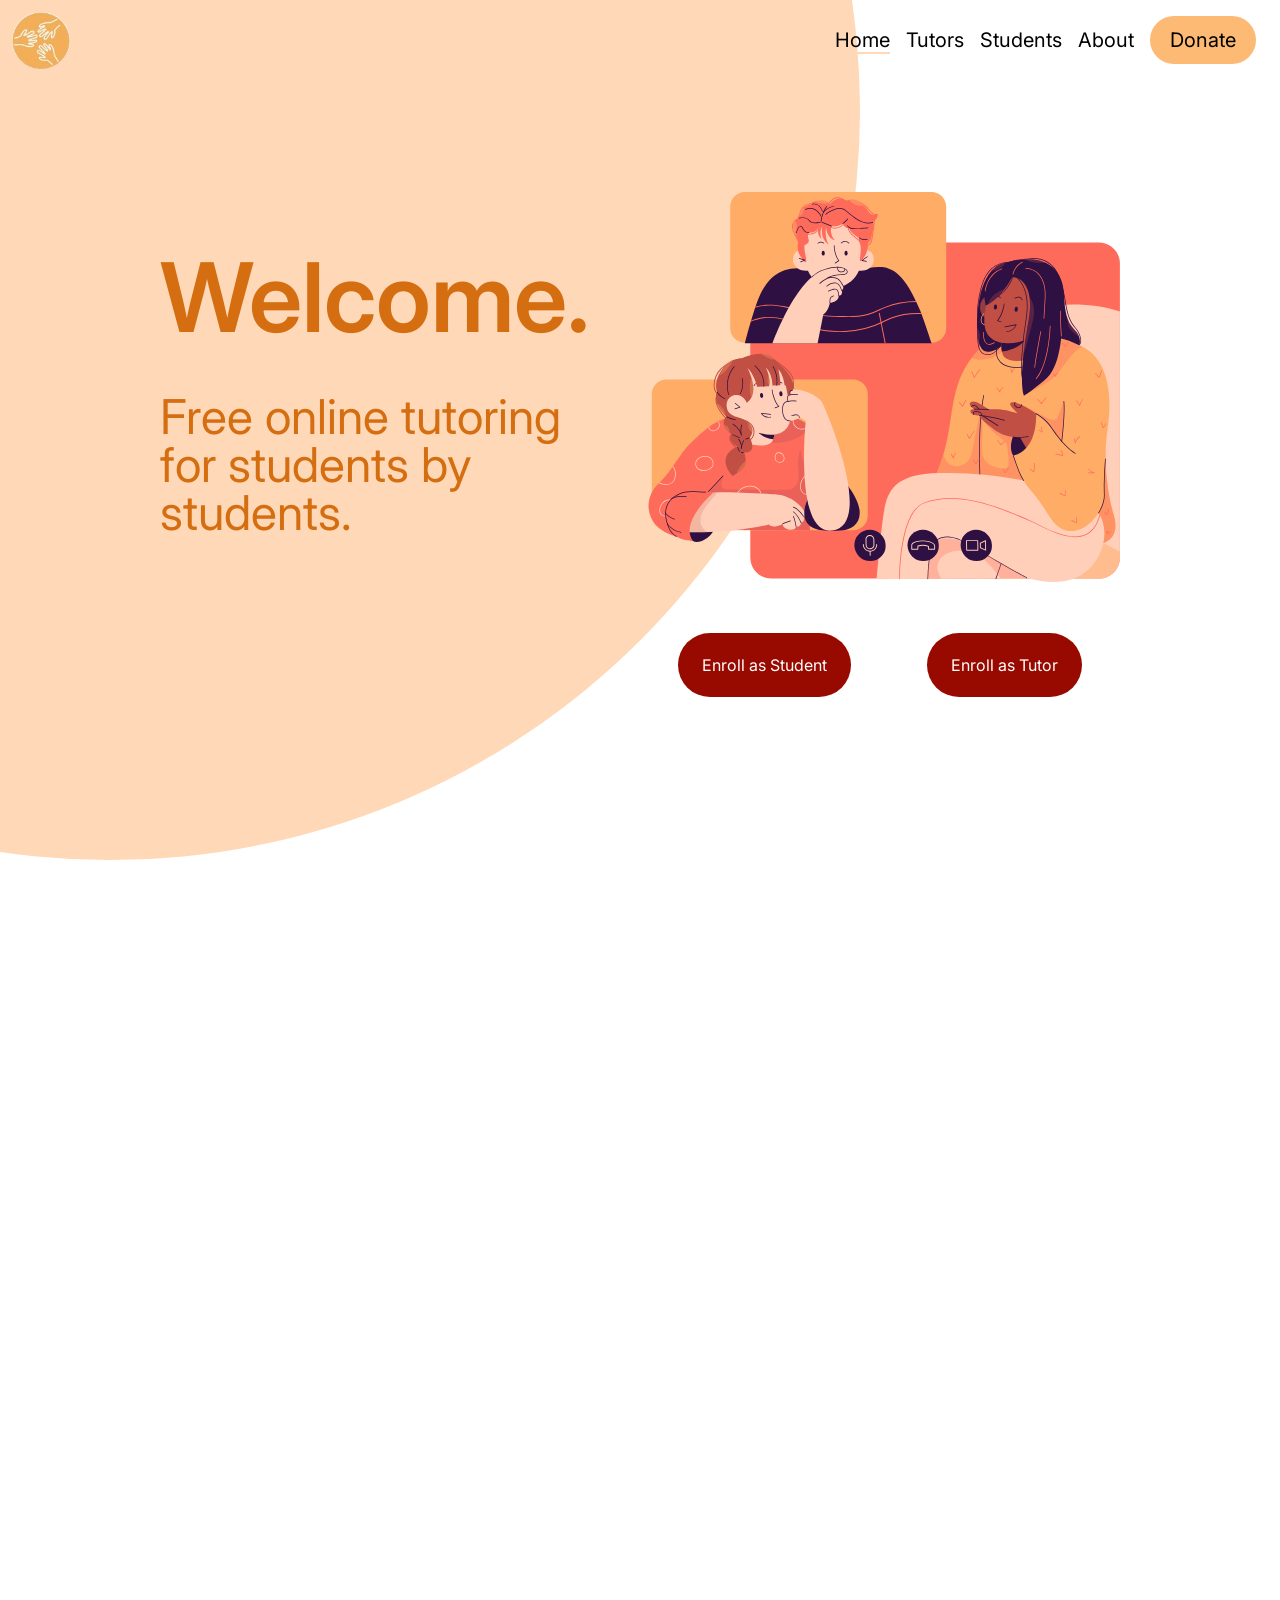
<file: dist/index.html>
<!doctype html><!--[if lt IE 7]>
<html class="no-js lt-ie9 lt-ie8 lt-ie7">
	<![endif]--><!--[if IE 7]>
	<html class="no-js lt-ie9 lt-ie8">
		<![endif]--><!--[if IE 8]>
		<html class="no-js lt-ie9">
			<![endif]--><!--[if gt IE 8]>
			<html class="no-js">
				<![endif]--><html lang="en-us" class="ud qd ue"><head><script async src="https://www.googletagmanager.com/gtag/js?id=G-YH5N89E3L8"></script><script>window.dataLayer = window.dataLayer || [];

            function gtag() {
                dataLayer.push(arguments);
            }
            gtag('js', new Date());
            gtag('config', 'G-YH5N89E3L8');</script><meta name="keywords" content="Free, Online, virtual, tutoring, help, San Francisco, High School, k-8, students"><meta charset="utf-8"><meta http-equiv="X-UA-Compatible" content="IE=edge"><title>Virtual Tutoring SF | Welcome</title><meta name="description" content=""><meta name="viewport" content="width=device-width,initial-scale=1"><link rel="apple-touch-icon" sizes="180x180" href="./static/assets/favicons/apple-touch-icon.png"><link rel="icon" type="image/png" sizes="32x32" href="./static/assets/favicons/favicon-32x32.png"><link rel="icon" type="image/png" sizes="16x16" href="./static/assets/favicons/favicon-16x16.png"><link rel="manifest" href="./static/assets/favicons/site.webmanifest"><link rel="preconnect" href="https://fonts.googleapis.com"><link rel="preconnect" href="https://fonts.gstatic.com" crossorigin><link href="https://fonts.googleapis.com/css2?family=Inter+Tight:wght@300;500&family=Inter:wght@500&family=Montserrat&family=Poppins:wght@500&display=swap" rel="stylesheet"><link href="803.110eab4f74e6b0f28b4c.css" rel="stylesheet"></head><body class="vb di ud qd ue"><!--[if lt IE 7]>
																		<p class="browsehappy">You are using an 
															
														
																			<strong>outdated</strong> browser. Please 
															
														
																			<a href="https://www.youtube.com/watch?v=dQw4w9WgXcQ">upgrade your browser</a> to improve your experience.
														
													
																		</p>
																		<![endif]--><div><nav class="ub k ud re hc"><div class="wc xc"><a href="./index.html"><img class="vd/5" src="./static/assets/logo.png"></a></div><div class="yc zc wc"><ul class="j sm:od je child:zg child:sc uf"><li><a href="./index.html"><span class="ei ye ze[#ffd8b7]">Home</span></a></li><li><a href="./tutors.html"><span>Tutors</span></a></li><li><a href="./students.html"><span>Students</span></a></li><li><a href="./about.html"><span>About</span></a></li><li><a href="https://gofund.me/47bcb8fd"><span class="fi bf lf jf ve">Donate</span></a></li></ul><div class="od sm:j"><button onclick="lib.openMenuDropdown()"><img class="wd pd" src="./static/assets/menu-dropdown.svg"></button></div><div class="gi j tb kc wb cf gf re se" id="popup"><div class="df if oc we vb sd ae"><button class="ub xb yb mc eg hi:text-gray-700 ii:outline-none"><span class="td be hf">✖</span></button><div class="k me se re qd pc"><br><div class="k se"><p class="ji xf sf"><b>Join our email list!</b></p></div><br><div class="k se"><p class="ki uf fg sf">Stay updated about our program and registration dates!</p></div><div class="k se pf"><a href="https://docs.google.com/forms/d/e/1FAIpQLSe0mOaHCm2PNWNRICZ-3UuUCvQL2LelGEodFZrskC0-N1ODig/viewform" target="_blank" class="jg od dd oe"><button class="li ef xe mf nf wf">Sign up</button></a></div></div></div></div><div class="h i ub xb yb xd rd _e[#f1c590] ic"><div class="sf nc _c"><h2 class="vf ad _f">Menu</h2><ul class="wf child:nc"><li class="ei"><a href="./index.html"><span>Home</span></a></li><li class=""><a href="./tutors.html"><span>Tutors</span></a></li><li><a href="./students.html"><span>Students</span></a></li><li><a href="./about.html"><span>About</span></a></li><li><a href="https://gofund.me/47bcb8fd"><span class="fi ff lf jf ve">Donate</span></a></li></ul></div><div class="ub xb yb"><div class="zc wc"><button onclick="lib.closeMenuDropdown()"><img class="wd pd" src="./static/assets/menu-dropdown-exit.svg"></button></div></div></div></div></nav><main><div><div class="od vb sm:k qc qf ud sm:vd/4 ne re sm:xh"><div class="ud sm:yd/2 sf sm:rf dg"><h1 class="sm:zf[6rem] yf ag rc sm:xg">Welcome.</h1><div class="sm:vf xf sc sm:xg"><br>Free online tutoring<br class="inline sm:block">for students by<br class="inline sm:block">students.</div></div><div class="j sm:od yd/2 oe"><img class="qc" src="./static/assets/home-image.svg" onerror="this.src=''"></div><div class="j sm:od yd/2"></div><div class="k ud sm:yd/2 ed child:child:bh child:child:dh child:child:ve"><div class="fd yc"><button class="pg sm:qh sm:rh" onclick="window.location.href='./students.html'">Enroll as Student</button></div><div class="yc fd"><button class="pg sm:qh sm:rh" onclick="window.location.href='./tutors.html'">Enroll as Tutor</button></div></div></div><div class="k me qc ce/12 sm:af sm:gh sm:fe[80%] sm:sh sm:th sm:ph[2rem]"><h2 class="sm:od j vf bg sf">Annoucements</h2></div><div class="od sm:k sf sm:rf qc sm:fh tc ce/12 child:xg child:sm:ci"><div class="j sm:k yd/2 me qd uc"><h2 class="sm:ai[500] cg vf sm:zh ad rf gg">Summer Session!</h2><p class="zf[1.5rem]">The summer semester is focused on preparing students for their next year classes. Tutors will be working with a small group of students to accelerate their learning in the respective subject, giving students a head start.</p></div><div class="ud sm:yd/2 k me re"><div class="k sm:j ud me qd uc"><h2 class="te cg vf wc gd hg">Summer Session!</h2><p class="gd sm:wf">The summer semester is focused on preparing students for their next year classes. Tutors will be working with a small group of students to accelerate their learning in the respective subject, giving students a head start.</p></div><div><img class="de" src="./static/assets/summerVTSFTutors.png"></div></div></div><div class="sm:j k me qc hd sm:hh ce/12 sm:af sm:fe[80%] sm:uh sm:vh sm:ph[4rem]"><h2 class="vf bg id sf sm:rf">Our Origin and Mission</h2><div class="k me jd uf sm:ha sm:lh sm:oh child:k child:id child:mi:cl-mb-0 child:child:sc"><div><h3 class="ie">1.</h3><p>We began helping students grades 3-8 stay academically engaged in Math and English by providing free online tutoring during the unprecedented pandemic.</p></div><div><h3 class="ie">2.</h3><p>As students who witnessed the loss of learning in online classes due to the pandemic, we recognized the need to close the learning gap. Online learning in a class setting has its challenges as teachers reduce their curriculums, and it becomes hard to gauge students' understanding.</p></div><div><h3 class="ie">3.</h3><p>Our solution was to help students stay academically engaged through tutoring in small class settings. As schools are forced to continue online in the fall, we decided to extend our summer program for the remainder of the year. However, we did not stop there. As we got more experienced, we noticed that students were still struggling and tutoring was crucial to help them catch up. Because of that, we're still here today.</p></div><div><h3 class="ie">4.</h3><p>Currently, our goal during the Fall and Spring semesters are to to help students stay on pace, reinforce concepts, and possibly even learn ahead. Our summers are dedicated to preparing students for their future school year and make sure they have a smooth-sailing year.</p></div></div></div><div class="k me qc ce/12 sm:af sm:fe[80%] sm:sh sm:th sm:ph[2rem]"><h2 class="j sm:od vf bg sf">Our Origin and Mission</h2></div><div class="ma sm:od j"><div class="sg"><div class="tg"><ul class="ug"><li class="ni" ng-repeat="itembx"><div class="vg">April 2020</div><div class="wg">As students who witnessed the <b>loss of learning</b> in online classes due to the pandemic, we recognized the need to close the learning gap. Online learning in a class setting has its challenges as teachers reduce their curriculums, and it becomes hard to gauge students' understanding.</div></li><li class="ni" ng-repeat="itembx"><div class="vg">August 2020</div><div class="wg">Our solution was to help students stay academically engaged through tutoring in small class settings. We began helping students grades 3-8 <b>stay academically engaged</b> in Math and English by providing free online tutoring during the unprecedented pandemic. As schools are forced to continue online in the fall, we decided to extend our summer program for the remainder of the year.</div></li><li class="ni" ng-repeat="itembx"><div class="vg">August 2021</div><div class="wg">However, <b>we did not stop there</b>. As we got more experienced, we noticed that students were still struggling and tutoring was crucial to help them catch up. Because of that, we're still here today.</div></li><li class="ni" ng-repeat="itembx"><div class="vg">Present</div><div class="wg">Currently, our goal during the Fall and Spring semesters are to to help students stay on pace, reinforce concepts, and possibly even <b>learn ahead</b>. Our summers are dedicated to preparing students for their future school year and make sure they have a smooth-sailing year.</div></li></ul></div></div></div><div><h2 class="sm:j ud vf bg sf ig id sm:ih sm:jh">So far we've:</h2><div class="sm:od j oi me qc ce/12 sm:af sm:fe[80%] sm:sh sm:th sm:ph[2rem]"><h2 class="vf bg sf">Our Results</h2></div><div class="ha sm:mh le ke sm:nh sm:fe[80%] sm:qc sm:fh"><div class="lc k se tf sm:k ne xf qc kd ud"><div class="ud"><div class="vc"><img class="yd/3 ge qc mg" src="./static/assets/pencil.svg" onerror="this.src=''"></div><div class="sf sm:yh"><div class="k se sm:_h yf sm:wh dg">7000+</div><p>classes taught</p></div></div></div><div class="lc k se tf ud sm:k ne xf qc kd"><div class="ud"><div class="k vc se"><img class="yd/3 ge qc mg" src="./static/assets/person.svg" onerror="this.src=''"></div><div class="sf sm:yh"><div class="k se sm:_h yf sm:wh dg">700+</div><p>students helped</p></div></div></div><div class="lc k se tf ud sm:k ne xf qc kd"><div class="ud"><div class="k vc se"><img class="yd/3 ge qc mg" src="./static/assets/heart.svg" onerror="this.src=''"></div><div class="sf sm:yh"><div class="k se sm:_h yf sm:wh dg">>99%</div><p>parent satisfaction</p></div></div></div><div class="lc k se tf ud sm:k ne xf qc kd"><div class="ud"><div class="k vc se"><img class="yd/3 ge qc mg" src="./static/assets/money.svg" onerror="this.src=''"></div><div class="sf sm:yh"><div class="k se sm:_h yf sm:wh dg">65%</div><p>low-income</p></div></div></div></div></div><div class="sm:od j oi me qc ce/12 sm:af sm:fe[80%] sm:sh sm:th sm:ph[2rem]"><h2 class="vf bg sf">Parent Reviews</h2></div><div class="k me qc sm:fh ld ce/12"><h2 class="sm:j sf vf bg id">Parent Reviews</h2><div class="k me uf jd sm:kh child:k child:gd child:child:sc sm:zf[1.5rem] sm:bi"><div><h3 class="ie">●</h3><p>"Our tutor responds quick to any questions I as a parent may have. She is assertive and has great power point slides that provide sample math questions which make it fun and help my child feel engaged. Our tutor goes above and beyond and I'm happy that we are aligned on the same goals for my student!"</p></div><div><h3 class="ie">●</h3><p>"My child is able to excel in math and get more practice with our tutor when she's unclear on topics from school."</p></div><div><h3 class="ie">●</h3><p>"My daughter had a great time interacting with her teacher. My daughter felt that it was challenging yet fun at the same time. This practice over the summer has really helped her feel more confident entering her fall school year."</p></div></div></div><div class="a vb"><div class="b ud sm:vd/4"><img src="./static/assets/carousel/image1.jpg"> <img src="./static/assets/carousel/image2.jpg"> <img src="./static/assets/carousel/image3.jpg"> <img src="./static/assets/carousel/image4.jpg"> <img src="./static/assets/carousel/image5.jpg"> <img src="./static/assets/carousel/image6.jpg"> <img src="./static/assets/carousel/image7.jpg"> <img src="./static/assets/carousel/image8.jpg"> <img src="./static/assets/carousel/image9.jpg"> <img src="./static/assets/carousel/image10.jpg"> <img src="./static/assets/carousel/image11.png"> <img src="./static/assets/carousel/image12.jpg"> <img src="./static/assets/carousel/image13.png"> <img src="./static/assets/carousel/image14.png"></div><div class="c k ub ud sm:vd/4 bc[5%] cc yb qc se re child:sc child:ch child:ah child:_g"></div></div></div></main><footer class="ud jf kf md k ne af dg"><div class="yd/2 k ne me"><div class="ag wf">Main Menu</div><div><a href="./index.html">Home</a></div><div><a href="./students.html">Students</a></div><div><a href="./tutors.html">Tutors</a></div><div><a href="./about.html">About</a></div><div><a href="mailto:virtualtutoringsf@gmail.com">Contact</a></div></div><div class="yd/2 k ne qe pe child:yg"><h3 class="ag wf bd ud">Socials</h3><a href="https://www.instagram.com/virtualtutoringsf/"><img class="zd lg" src="./static/assets/instagram-logo.svg" onerror="this.src=''"> </a><a href="https://www.linkedin.com/company/virtual-tutoring-sf/"><img class="zd lg" src="./static/assets/linkedin-logo.svg" onerror="this.src=''"></a></div><div class="ud cd">© 2022 VirtualTutoringSF. All Rights Reserved</div></footer></div><div><div class="j sm:od jc ae sd ub dc sm:eh ec"><div class="ve ee pd af"></div></div><div id="circle3" class="od sm:j jc fe[1120px] sd ub fc[35rem] gc[50%] he[50%]"><div class="ve fe[70rem] pd af"></div></div></div><div class="tb _b ac"><button class="l k sm:j se re ve _d pd af m" onclick="lib.initScrollToTop()"><img class="zd ng" src="./static/assets/up.svg" onerror="this.src=''"></button></div><script defer="defer" src="index.110eab4f74e6b0f28b4c.js"></script></body></html>
</file>
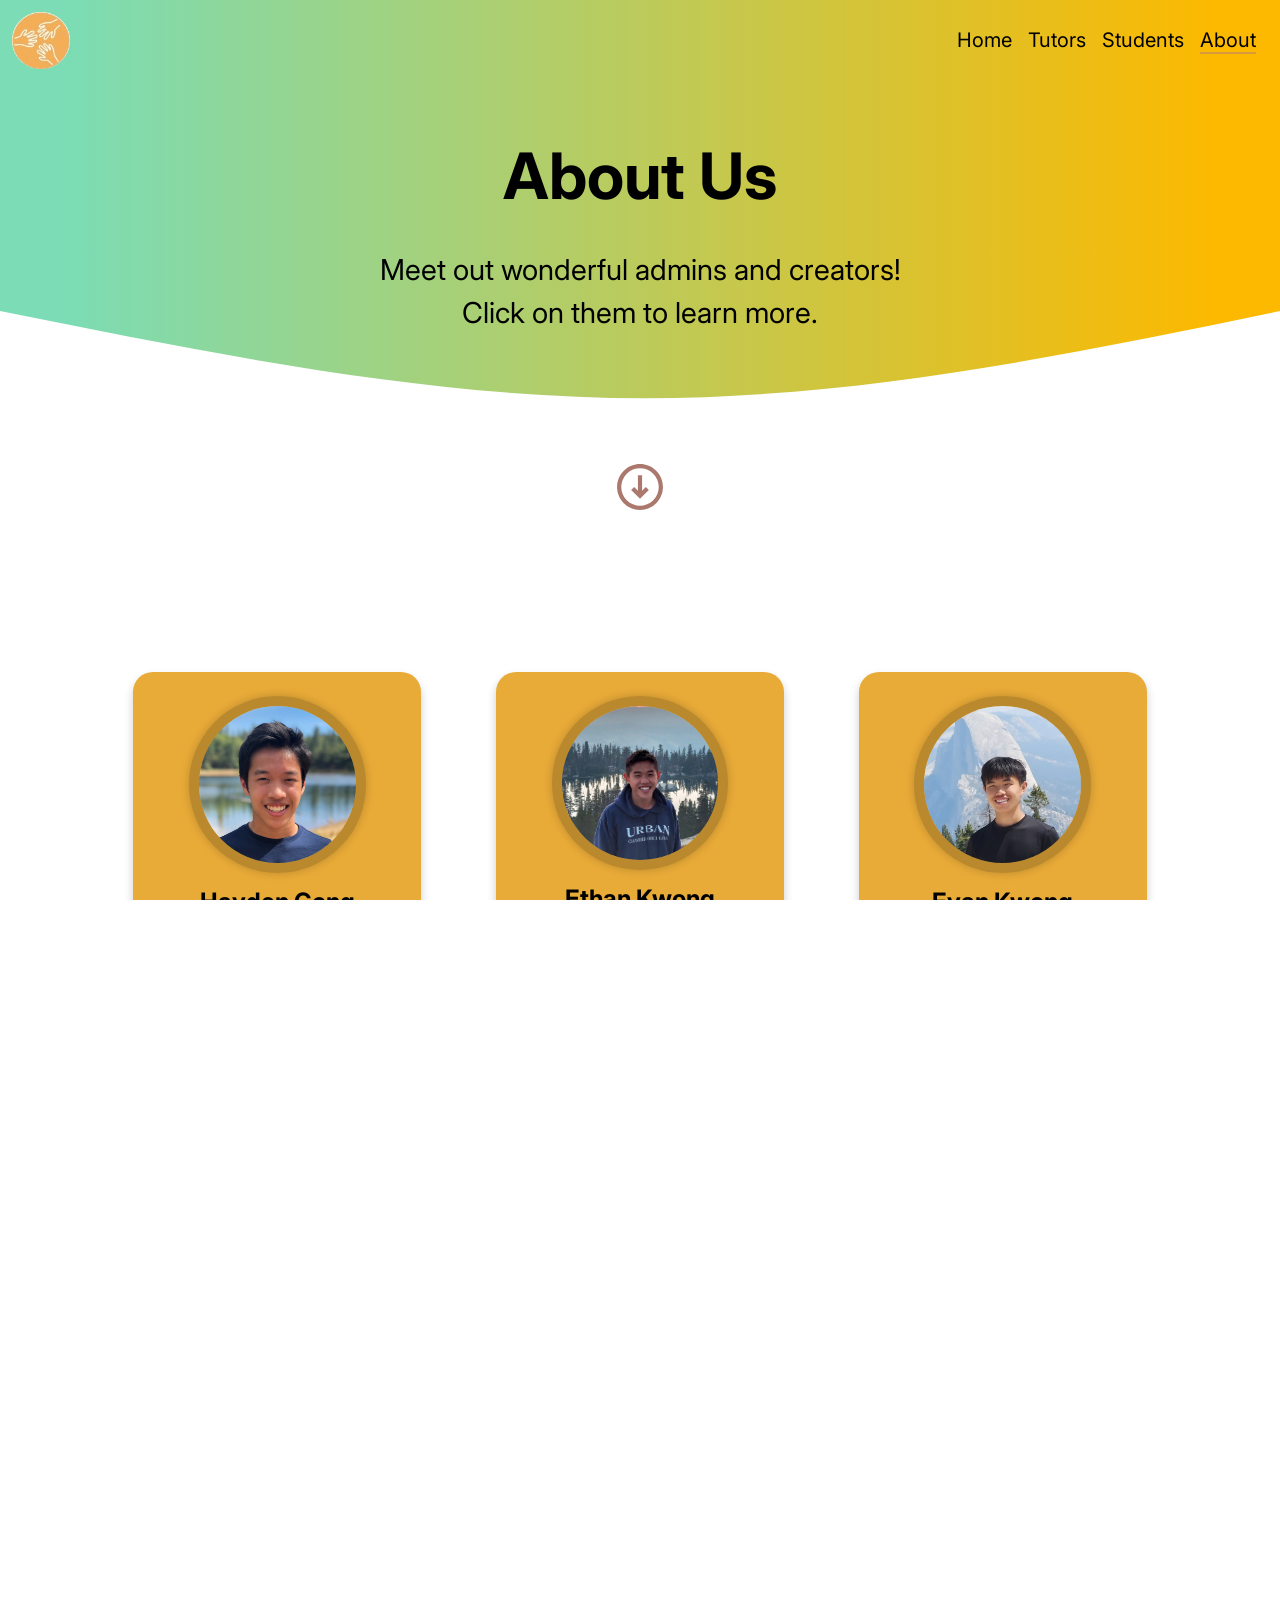
<file: dist/about.html>
<!doctype html><!--[if lt IE 7]>
<html class="no-js lt-ie9 lt-ie8 lt-ie7">
	<![endif]--><!--[if IE 7]>
	<html class="no-js lt-ie9 lt-ie8">
		<![endif]--><!--[if IE 8]>
		<html class="no-js lt-ie9">
			<![endif]--><!--[if gt IE 8]>
			<html class="no-js">
				<![endif]--><html lang="en-us" class="ud qd ue"><head><script async src="https://www.googletagmanager.com/gtag/js?id=G-YH5N89E3L8"></script><script>window.dataLayer = window.dataLayer || [];
            function gtag(){dataLayer.push(arguments);}
            gtag('js', new Date());
            gtag('config', 'G-YH5N89E3L8');</script><meta charset="utf-8"><meta http-equiv="X-UA-Compatible" content="IE=edge"><title>About Us</title><meta name="description" content=""><meta name="viewport" content="width=device-width,initial-scale=1"><link rel="apple-touch-icon" sizes="180x180" href="./static/assets/favicons/apple-touch-icon.png"><link rel="icon" type="image/png" sizes="32x32" href="./static/assets/favicons/favicon-32x32.png"><link rel="icon" type="image/png" sizes="16x16" href="./static/assets/favicons/favicon-16x16.png"><link rel="manifest" href="./static/assets/favicons/site.webmanifest"><link rel="preconnect" href="https://fonts.googleapis.com"><link rel="preconnect" href="https://fonts.gstatic.com" crossorigin><link href="https://fonts.googleapis.com/css2?family=Inter+Tight:wght@300;500&family=Inter:wght@500&family=Montserrat&family=Poppins:wght@500&display=swap" rel="stylesheet"><link href="803.110eab4f74e6b0f28b4c.css" rel="stylesheet"><link href="about.110eab4f74e6b0f28b4c.css" rel="stylesheet"></head><body class="vb ud qd ue"><!--[if lt IE 7]>
													<p class="browsehappy">You are using an 
																
																
																
														<strong>outdated</strong> browser. Please 
																
																
																
														<a href="https://www.youtube.com/watch?v=dQw4w9WgXcQ">upgrade your browser</a> to improve your experience.
															
															
															
													</p>
													<![endif]--><div><nav class="ub k ud re hc"><div class="wc xc"><a href="./index.html"><img class="vd/5" src="./static/assets/logo.png"></a></div><div class="yc zc wc"><ul class="j lg:od je child:zg child:sc uf"><li><a href="./index.html"><span>Home</span></a></li><li><a href="./tutors.html"><span>Tutors</span></a></li><li><a href="./students.html"><span>Students</span></a></li><li><a href="./about.html"><span class="ei ye ze[#d89a3e]">About</span></a></li></ul><div class="od lg:j"><button onclick="lib.openMenuDropdown()"><img class="wd pd" src="./static/assets/menu-dropdown.svg"></button></div><div class="h i ub xb yb xd rd _e[#f1a790] ic"><div class="sf nc _c"><h2 class="vf ad _f">Menu</h2><ul class="wf child:nc"><li><a href="./index.html"><span>Home</span></a></li><li><a href="./tutors.html"><span>Tutors</span></a></li><li><a href="./students.html"><span>Students</span></a></li><li><a href="./about.html"><span>About</span></a></li></ul></div><div class="ub xb yb"><div class="zc wc"><button onclick="lib.closeMenuDropdown()"><img class="wd pd" src="./static/assets/menu-dropdown-exit.svg"></button></div></div></div></div></nav><div class="n"><h1>About Us</h1></div><div class="o"><p>Meet out wonderful admins and creators!<br>Click on them to learn more.</p></div><svg id="arrow" width="50" height="50" viewBox="0 0 24 24" fill="none" xmlns="http://www.w3.org/2000/svg"><path d="M14.8285 12.0259L16.2427 13.4402L12 17.6828L7.7574 13.4402L9.17161 12.0259L11 13.8544V6.31724H13V13.8544L14.8285 12.0259Z" fill="#ab786d"/><path fill-rule="evenodd" clip-rule="evenodd" d="M19.7782 19.7782C15.4824 24.0739 8.51759 24.0739 4.22183 19.7782C-0.0739417 15.4824 -0.0739417 8.51759 4.22183 4.22183C8.51759 -0.0739419 15.4824 -0.0739419 19.7782 4.22183C24.0739 8.51759 24.0739 15.4824 19.7782 19.7782ZM18.364 18.364C14.8492 21.8787 9.15076 21.8787 5.63604 18.364C2.12132 14.8492 2.12132 9.15076 5.63604 5.63604C9.15076 2.12132 14.8492 2.12132 18.364 5.63604C21.8787 9.15076 21.8787 14.8492 18.364 18.364Z" fill="#ab786d"/></svg><div class="ha"><div style="grid-column: 1; grid-row: 1;"><div class="ga"><div class="ja"><div class="ia"><div class="x"><img alt="Hayden Gong" src="static/assets/VTSF_Instagram_Picture_1_Copy.png" class="pi" style="border: 10px solid rgba(0, 0, 0, 0.2);"><div class="qi sf"><h5 class="z" style="line-height: 1.1em; margin-top: 1rem;">Hayden Gong</h5><p style="font-size: 12px; font-weight: 300; margin-top: 0.4rem;">Co-Founder, President</p></div><svg class="fa" width="35" height="35" viewBox="0 0 24 24" fill="none" xmlns="http://www.w3.org/2000/svg"><path fill-rule="evenodd" clip-rule="evenodd" d="M2 12C2 6.47715 6.47715 2 12 2C17.5228 2 22 6.47715 22 12C22 17.5228 17.5228 22 12 22C6.47715 22 2 17.5228 2 12ZM12 4C7.58172 4 4 7.58172 4 12C4 16.4183 7.58172 20 12 20C16.4183 20 20 16.4183 20 12C20 7.58172 16.4183 4 12 4Z" fill="currentColor"/><path fill-rule="evenodd" clip-rule="evenodd" d="M13 7C13 6.44772 12.5523 6 12 6C11.4477 6 11 6.44772 11 7V11H7C6.44772 11 6 11.4477 6 12C6 12.5523 6.44772 13 7 13H11V17C11 17.5523 11.4477 18 12 18C12.5523 18 13 17.5523 13 17V13H17C17.5523 13 18 12.5523 18 12C18 11.4477 17.5523 11 17 11H13V7Z" fill="currentColor"/></svg></div><div class="y">Hey! My name is Hayden and I am currently a junior at The Bay School of San Francisco. Playing basketball, running track are some of the sports I enjoy. I also like to manage this program, Virtual Tutoring SF. In my spare time, I play Minecraft and learn about business and economics.</div></div></div></div></div><div style="grid-column: 2; grid-row: 1;"><div class="ga"><div class="ja"><div class="ia"><div class="x"><img alt="Ethan Kwong" src="static/assets/Ethan Kwong Website.jpg" class="pi" style="border: 10px solid rgba(0, 0, 0, 0.2);"><div class="qi sf"><h5 class="z" style="line-height: 1.1em; margin-top: 1rem;">Ethan Kwong</h5><p style="font-size: 12px; font-weight: 300; margin-top: 0.4rem;">Co-Founder</p></div><svg class="fa" width="35" height="35" viewBox="0 0 24 24" fill="none" xmlns="http://www.w3.org/2000/svg"><path fill-rule="evenodd" clip-rule="evenodd" d="M2 12C2 6.47715 6.47715 2 12 2C17.5228 2 22 6.47715 22 12C22 17.5228 17.5228 22 12 22C6.47715 22 2 17.5228 2 12ZM12 4C7.58172 4 4 7.58172 4 12C4 16.4183 7.58172 20 12 20C16.4183 20 20 16.4183 20 12C20 7.58172 16.4183 4 12 4Z" fill="currentColor"/><path fill-rule="evenodd" clip-rule="evenodd" d="M13 7C13 6.44772 12.5523 6 12 6C11.4477 6 11 6.44772 11 7V11H7C6.44772 11 6 11.4477 6 12C6 12.5523 6.44772 13 7 13H11V17C11 17.5523 11.4477 18 12 18C12.5523 18 13 17.5523 13 17V13H17C17.5523 13 18 12.5523 18 12C18 11.4477 17.5523 11 17 11H13V7Z" fill="currentColor"/></svg></div><div class="y">Hello! I'm Ethan, a sophomore at Carnegie Mellon University. I will be majoring in Computer Science and music. During my down time, I enjoy playing music, volleyball, and Minecraft.</div></div></div></div></div><div style="grid-column: 3; grid-row: 1;"><div class="ga"><div class="ja"><div class="ia"><div class="x"><img alt="Evan Kwong" src="static/assets/evan2.jpeg" class="card-img-top" style="border: 10px solid rgba(0, 0, 0, 0.2);"><div class="qi sf"><h5 class="z" style="line-height: 1.1em; margin-top: 1rem;">Evan Kwong</h5><p style="font-size: 12px; font-weight: 300; margin-top: 0.4rem;">Co-Founder</p></div><svg class="fa" width="35" height="35" viewBox="0 0 24 24" fill="none" xmlns="http://www.w3.org/2000/svg"><path fill-rule="evenodd" clip-rule="evenodd" d="M2 12C2 6.47715 6.47715 2 12 2C17.5228 2 22 6.47715 22 12C22 17.5228 17.5228 22 12 22C6.47715 22 2 17.5228 2 12ZM12 4C7.58172 4 4 7.58172 4 12C4 16.4183 7.58172 20 12 20C16.4183 20 20 16.4183 20 12C20 7.58172 16.4183 4 12 4Z" fill="currentColor"/><path fill-rule="evenodd" clip-rule="evenodd" d="M13 7C13 6.44772 12.5523 6 12 6C11.4477 6 11 6.44772 11 7V11H7C6.44772 11 6 11.4477 6 12C6 12.5523 6.44772 13 7 13H11V17C11 17.5523 11.4477 18 12 18C12.5523 18 13 17.5523 13 17V13H17C17.5523 13 18 12.5523 18 12C18 11.4477 17.5523 11 17 11H13V7Z" fill="currentColor"/></svg></div><div class="y">I'm Evan, a junior at the Urban School of SF. I spend a lot of my free time playing basketball or in a Discord call with friends and you'll probably catch me playing Valorant, Genshin Impact, or Minecraft at night.</div></div></div></div></div><div style="grid-column: 1; grid-row: 2;"><div class="ga"><div class="ja"><div class="ia"><div class="x"><img alt="Darren Zhao" src="static/assets/Darren Zhao Website.jpeg" class="pi" style="border: 10px solid rgba(0, 0, 0, 0.2);"><div class="qi sf"><h5 class="z" style="line-height: 1.1em; margin-top: 1rem;">Darren Zhao</h5><p style="font-size: 12px; font-weight: 300; margin-top: 0.4rem;">Admin, Lead Web Designer</p></div><svg class="fa" width="35" height="35" viewBox="0 0 24 24" fill="none" xmlns="http://www.w3.org/2000/svg"><path fill-rule="evenodd" clip-rule="evenodd" d="M2 12C2 6.47715 6.47715 2 12 2C17.5228 2 22 6.47715 22 12C22 17.5228 17.5228 22 12 22C6.47715 22 2 17.5228 2 12ZM12 4C7.58172 4 4 7.58172 4 12C4 16.4183 7.58172 20 12 20C16.4183 20 20 16.4183 20 12C20 7.58172 16.4183 4 12 4Z" fill="currentColor"/><path fill-rule="evenodd" clip-rule="evenodd" d="M13 7C13 6.44772 12.5523 6 12 6C11.4477 6 11 6.44772 11 7V11H7C6.44772 11 6 11.4477 6 12C6 12.5523 6.44772 13 7 13H11V17C11 17.5523 11.4477 18 12 18C12.5523 18 13 17.5523 13 17V13H17C17.5523 13 18 12.5523 18 12C18 11.4477 17.5523 11 17 11H13V7Z" fill="currentColor"/></svg></div><div class="y">Hello! I'm Darren, a junior at Lowell High School. I enjoy swimming and playing video games. In my free time, I like to play Valorant, R6, and watch anime.</div></div></div></div></div><div style="grid-column: 2; grid-row: 2;"><div class="ga"><div class="ja"><div class="ia"><div class="x"><img alt="Hayden Kwok" src="static/assets/blossomfull.jpg" class="pi" style="border: 10px solid rgba(0, 0, 0, 0.2);"><div class="qi sf"><h5 class="z" style="line-height: 1.1em; margin-top: 1rem;">Hayden Kwok</h5><p style="font-size: 12px; font-weight: 300; margin-top: 0.4rem;">Admin, Web Developer</p></div><svg class="fa" width="35" height="35" viewBox="0 0 24 24" fill="none" xmlns="http://www.w3.org/2000/svg"><path fill-rule="evenodd" clip-rule="evenodd" d="M2 12C2 6.47715 6.47715 2 12 2C17.5228 2 22 6.47715 22 12C22 17.5228 17.5228 22 12 22C6.47715 22 2 17.5228 2 12ZM12 4C7.58172 4 4 7.58172 4 12C4 16.4183 7.58172 20 12 20C16.4183 20 20 16.4183 20 12C20 7.58172 16.4183 4 12 4Z" fill="currentColor"/><path fill-rule="evenodd" clip-rule="evenodd" d="M13 7C13 6.44772 12.5523 6 12 6C11.4477 6 11 6.44772 11 7V11H7C6.44772 11 6 11.4477 6 12C6 12.5523 6.44772 13 7 13H11V17C11 17.5523 11.4477 18 12 18C12.5523 18 13 17.5523 13 17V13H17C17.5523 13 18 12.5523 18 12C18 11.4477 17.5523 11 17 11H13V7Z" fill="currentColor"/></svg></div><div class="y">Hi! I'm Hayden, a freshmen at the College of San Mateo. I help manage VTSF and develop its website. During my free time I enjoy competing for my schools Track and Field team, as well as exploring new places to wander.</div></div></div></div></div><div style="grid-column: 3; grid-row: 2;"><div class="ga"><div class="ja"><div class="ia"><div class="x"><img alt="Mia Chandriani" src="static/assets/Mira Chandriani Website.JPG" class="pi" style="border: 10px solid rgba(0, 0, 0, 0.2);"><div class="qi sf"><h5 class="z" style="line-height: 1.1em; margin-top: 1rem;">Mira Chandriani</h5><p style="font-size: 12px; font-weight: 300; margin-top: 0.4rem;">Admin</p></div><svg class="fa" width="35" height="35" viewBox="0 0 24 24" fill="none" xmlns="http://www.w3.org/2000/svg"><path fill-rule="evenodd" clip-rule="evenodd" d="M2 12C2 6.47715 6.47715 2 12 2C17.5228 2 22 6.47715 22 12C22 17.5228 17.5228 22 12 22C6.47715 22 2 17.5228 2 12ZM12 4C7.58172 4 4 7.58172 4 12C4 16.4183 7.58172 20 12 20C16.4183 20 20 16.4183 20 12C20 7.58172 16.4183 4 12 4Z" fill="currentColor"/><path fill-rule="evenodd" clip-rule="evenodd" d="M13 7C13 6.44772 12.5523 6 12 6C11.4477 6 11 6.44772 11 7V11H7C6.44772 11 6 11.4477 6 12C6 12.5523 6.44772 13 7 13H11V17C11 17.5523 11.4477 18 12 18C12.5523 18 13 17.5523 13 17V13H17C17.5523 13 18 12.5523 18 12C18 11.4477 17.5523 11 17 11H13V7Z" fill="currentColor"/></svg></div><div class="y">Hello! My name is Mira and I am a senior at The Urban School of San Francisco. I enjoy making music, reading, playing board games, and spending time with friends/family in my free time.</div></div></div></div></div><div style="grid-column: 1; grid-row: 3;"><div class="ga"><div class="ja"><div class="ia"><div class="x"><img alt="Ashley Chung" src="static/assets/AshleyChungWebsite.jpg" class="pi" style="border: 10px solid rgba(0, 0, 0, 0.2);"><div class="qi sf"><h5 class="z" style="line-height: 1.1em; margin-top: 1rem;">Ashley Chung</h5><p style="font-size: 12px; font-weight: 300; margin-top: 0.4rem;">Admin</p></div><svg class="fa" width="35" height="35" viewBox="0 0 24 24" fill="none" xmlns="http://www.w3.org/2000/svg"><path fill-rule="evenodd" clip-rule="evenodd" d="M2 12C2 6.47715 6.47715 2 12 2C17.5228 2 22 6.47715 22 12C22 17.5228 17.5228 22 12 22C6.47715 22 2 17.5228 2 12ZM12 4C7.58172 4 4 7.58172 4 12C4 16.4183 7.58172 20 12 20C16.4183 20 20 16.4183 20 12C20 7.58172 16.4183 4 12 4Z" fill="currentColor"/><path fill-rule="evenodd" clip-rule="evenodd" d="M13 7C13 6.44772 12.5523 6 12 6C11.4477 6 11 6.44772 11 7V11H7C6.44772 11 6 11.4477 6 12C6 12.5523 6.44772 13 7 13H11V17C11 17.5523 11.4477 18 12 18C12.5523 18 13 17.5523 13 17V13H17C17.5523 13 18 12.5523 18 12C18 11.4477 17.5523 11 17 11H13V7Z" fill="currentColor"/></svg></div><div class="y">Hi! I’m Ashley and a sophomore at St. Ignatius. I love spending time outside whether it be at the beach watching the sunset or biking with my family. I’m also on varsity dance and crew at SI and enjoy painting and anything creative in my free time.</div></div></div></div></div><div style="grid-column: 2; grid-row: 3;"><div class="ga"><div class="ja"><div class="ia"><div class="x"><img alt="Calvin Lu" src="static/assets/user.png" class="pi" style="border: 10px solid rgba(0, 0, 0, 0.2);"><div class="qi sf"><h5 class="z" style="line-height: 1.1em; margin-top: 1rem;">Calvin Lu</h5><p style="font-size: 12px; font-weight: 300; margin-top: 0.4rem;">Web Developer</p></div><svg class="fa" width="35" height="35" viewBox="0 0 24 24" fill="none" xmlns="http://www.w3.org/2000/svg"><path fill-rule="evenodd" clip-rule="evenodd" d="M2 12C2 6.47715 6.47715 2 12 2C17.5228 2 22 6.47715 22 12C22 17.5228 17.5228 22 12 22C6.47715 22 2 17.5228 2 12ZM12 4C7.58172 4 4 7.58172 4 12C4 16.4183 7.58172 20 12 20C16.4183 20 20 16.4183 20 12C20 7.58172 16.4183 4 12 4Z" fill="currentColor"/><path fill-rule="evenodd" clip-rule="evenodd" d="M13 7C13 6.44772 12.5523 6 12 6C11.4477 6 11 6.44772 11 7V11H7C6.44772 11 6 11.4477 6 12C6 12.5523 6.44772 13 7 13H11V17C11 17.5523 11.4477 18 12 18C12.5523 18 13 17.5523 13 17V13H17C17.5523 13 18 12.5523 18 12C18 11.4477 17.5523 11 17 11H13V7Z" fill="currentColor"/></svg></div><div class="y">Hey, I'm Calvin. I am a junior at Lowell High School. I am fluent in Java, Python, JavaScript, HTML, and CSS. In my freetime, I like to expand my programming knowledge, play guitar, and video edit.</div></div></div></div></div><div style="grid-column: 3; grid-row: 3;"><div class="ga"><div class="ja"><div class="ia"><div class="x"><img alt="Justin Yee" src="static/assets/Justin Yee Website.jpg" class="pi" style="border: 10px solid rgba(0, 0, 0, 0.2);"><div class="qi sf"><h5 class="z" style="line-height: 1.1em; margin-top: 1rem;">Justin Yee</h5><p style="font-size: 12px; font-weight: 300; margin-top: 0.4rem;">Retired Admin and Web Dev</p></div><svg class="fa" width="35" height="35" viewBox="0 0 24 24" fill="none" xmlns="http://www.w3.org/2000/svg"><path fill-rule="evenodd" clip-rule="evenodd" d="M2 12C2 6.47715 6.47715 2 12 2C17.5228 2 22 6.47715 22 12C22 17.5228 17.5228 22 12 22C6.47715 22 2 17.5228 2 12ZM12 4C7.58172 4 4 7.58172 4 12C4 16.4183 7.58172 20 12 20C16.4183 20 20 16.4183 20 12C20 7.58172 16.4183 4 12 4Z" fill="currentColor"/><path fill-rule="evenodd" clip-rule="evenodd" d="M13 7C13 6.44772 12.5523 6 12 6C11.4477 6 11 6.44772 11 7V11H7C6.44772 11 6 11.4477 6 12C6 12.5523 6.44772 13 7 13H11V17C11 17.5523 11.4477 18 12 18C12.5523 18 13 17.5523 13 17V13H17C17.5523 13 18 12.5523 18 12C18 11.4477 17.5523 11 17 11H13V7Z" fill="currentColor"/></svg></div><div class="y">Hello, I'm Justin, a sophomore at UC Davis. Some hobbies of mine are surfing, and playing basketball. I'm a huge sports fan. I designed the original VTSF website with my basic HTML and CSS knowledge combined with the help of many youtube videos.</div></div></div></div></div></div></div><div><svg id="wave" class="ub jc zb" viewBox="0 0 1440 700" xmlns="http://www.w3.org/2000/svg"><defs><linearGradient id="gradient" x1="0%" y1="50%" x2="100%" y2="50%"><stop offset="5%" stop-color="#fcb900"></stop><stop offset="95%" stop-color="#7bdcb5"></stop></linearGradient></defs><path d="M 0,700 C 0,700 0,350 0,350 C 237,301 474,252 714,252 C 954,252 1197,301 1440,350 C 1440,350 1440,700 1440,700 Z" stroke="none" stroke-width="0" fill="url(#gradient)" fill-opacity="1" transform="rotate(-180 720 350)"></path></svg></div><footer class="ud jf kf k ne af dg"><div class="yd/2 k ne me"><div class="ag wf">Main Menu</div><div><a href="./index.html">Home</a></div><div><a href="./students.html">Students</a></div><div><a href="./tutors.html">Tutors</a></div><div><a href="./about.html">About</a></div><div><a href="mailto:virtualtutoringsf@gmail.com">Contact</a></div></div><div class="yd/2 k ne qe pe child:yg"><h3 class="ag wf bd ud">Socials</h3><a href="https://www.instagram.com/virtualtutoringsf/"><img class="zd lg" src="./static/assets/instagram-logo.svg" onerror="this.src=''"> </a><a href="https://www.linkedin.com/company/virtual-tutoring-sf/"><img class="zd lg" src="./static/assets/linkedin-logo.svg" onerror="this.src=''"></a></div><div class="ud cd">© 2022 VirtualTutoringSF. All Rights Reserved</div></footer><div class="tb _b ac"><button class="l k sm:j se re ve _d pd af m" onclick="lib.initScrollToTop()"><img class="zd ng" src="./static/assets/up.svg" onerror="this.src=''"></button></div><script defer="defer" src="about.110eab4f74e6b0f28b4c.js"></script></body></html>
</file>
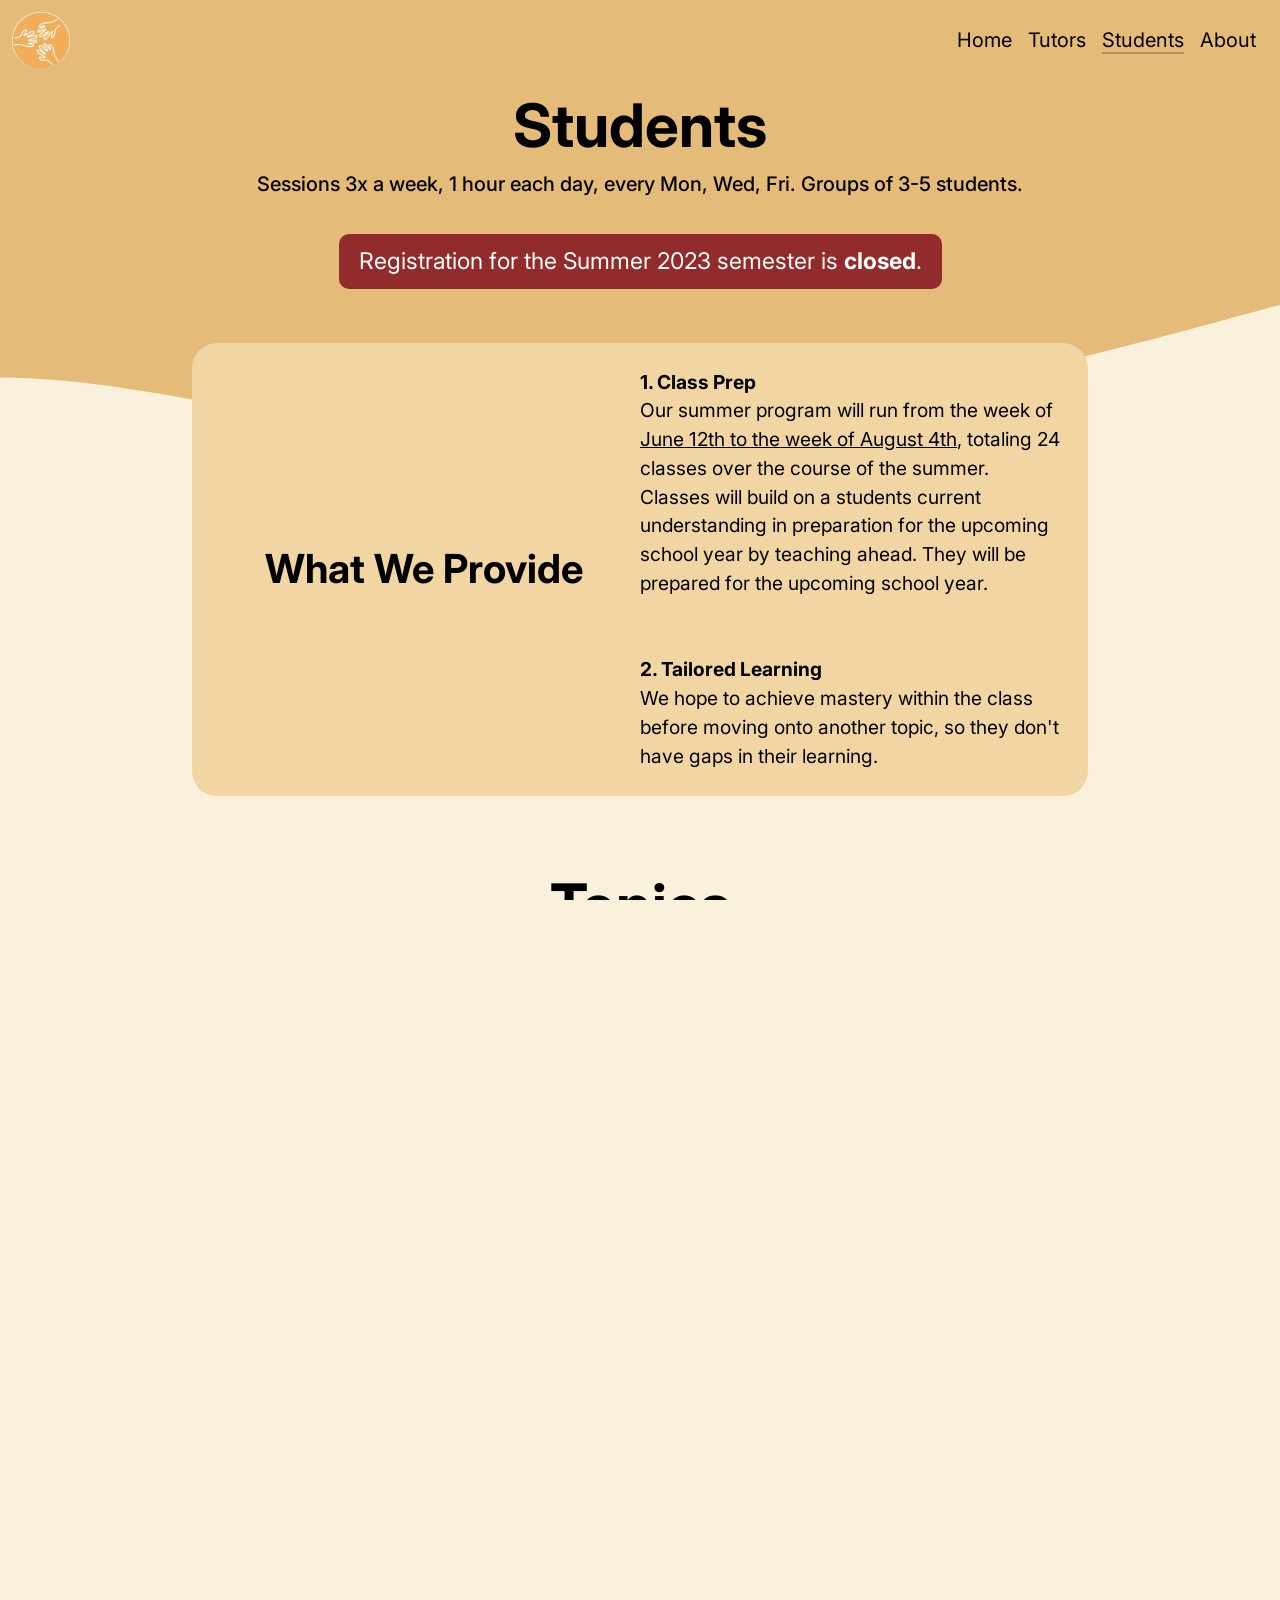
<file: dist/students.html>
<!doctype html><!--[if lt IE 7]>
<html class="no-js lt-ie9 lt-ie8 lt-ie7">
	<![endif]--><!--[if IE 7]>
	<html class="no-js lt-ie9 lt-ie8">
		<![endif]--><!--[if IE 8]>
		<html class="no-js lt-ie9">
			<![endif]--><!--[if gt IE 8]>
			<html class="no-js">
				<!--
				
				
				
				<![endif]--><html lang="en-us" class="ud qd ue"><head><script async src="https://www.googletagmanager.com/gtag/js?id=G-YH5N89E3L8"></script><script>window.dataLayer = window.dataLayer || [];
            function gtag(){dataLayer.push(arguments);}
            gtag('js', new Date());
            gtag('config', 'G-YH5N89E3L8');</script><meta charset="utf-8"><meta http-equiv="X-UA-Compatible" content="IE=edge"><title>Students</title><meta name="description" content="Free virtual tutoring for students grades 3-8."><meta name="viewport" content="width=device-width,initial-scale=1"><link rel="apple-touch-icon" sizes="180x180" href="./static/assets/favicons/apple-touch-icon.png"><link rel="icon" type="image/png" sizes="32x32" href="./static/assets/favicons/favicon-32x32.png"><link rel="icon" type="image/png" sizes="16x16" href="./static/assets/favicons/favicon-16x16.png"><link rel="manifest" href="./static/assets/favicons/site.webmanifest"><link rel="preconnect" href="https://fonts.googleapis.com"><link rel="preconnect" href="https://fonts.gstatic.com" crossorigin><link href="https://fonts.googleapis.com/css2?family=Inter+Tight:wght@300;500&family=Inter:wght@500&family=Montserrat&family=Poppins:wght@500&display=swap" rel="stylesheet"><link href="803.110eab4f74e6b0f28b4c.css" rel="stylesheet"><link href="students.110eab4f74e6b0f28b4c.css" rel="stylesheet"></head><body class="vb ud qd ue"><!--[if lt IE 7]>
													<p class="browsehappy">You are using an 
													
																
																
														<strong>outdated</strong> browser. Please 
													
																
																
														<a href="https://www.youtube.com/watch?v=dQw4w9WgXcQ">upgrade your browser</a> to improve your experience.
												
															
															
													</p>
													<![endif]--><div><div><svg id="wave" style="transform:rotate(180deg); transition: 0.3s" viewBox="0 0 1440 490" version="1.1" xmlns="http://www.w3.org/2000/svg"><defs><linearGradient id="sw-gradient-0" x1="0" x2="0" y1="1" y2="0"><stop stop-color="rgba(229, 187, 121, 1)" offset="0%"></stop><stop stop-color="rgba(229, 187, 121, 1)" offset="100%"></stop></linearGradient></defs><path style="transform:translate(0, 0px); opacity:1" fill="url(#sw-gradient-0)" d="M0,147L60,130.7C120,114,240,82,360,57.2C480,33,600,16,720,8.2C840,0,960,0,1080,16.3C1200,33,1320,65,1440,65.3C1560,65,1680,33,1800,32.7C1920,33,2040,65,2160,138.8C2280,212,2400,327,2520,375.7C2640,425,2760,408,2880,400.2C3000,392,3120,392,3240,375.7C3360,359,3480,327,3600,334.8C3720,343,3840,392,3960,359.3C4080,327,4200,212,4320,179.7C4440,147,4560,196,4680,253.2C4800,310,4920,376,5040,383.8C5160,392,5280,343,5400,302.2C5520,261,5640,229,5760,204.2C5880,180,6000,163,6120,130.7C6240,98,6360,49,6480,40.8C6600,33,6720,65,6840,106.2C6960,147,7080,196,7200,220.5C7320,245,7440,245,7560,261.3C7680,278,7800,310,7920,310.3C8040,310,8160,278,8280,277.7C8400,278,8520,310,8580,326.7L8640,343L8640,490L8580,490C8520,490,8400,490,8280,490C8160,490,8040,490,7920,490C7800,490,7680,490,7560,490C7440,490,7320,490,7200,490C7080,490,6960,490,6840,490C6720,490,6600,490,6480,490C6360,490,6240,490,6120,490C6000,490,5880,490,5760,490C5640,490,5520,490,5400,490C5280,490,5160,490,5040,490C4920,490,4800,490,4680,490C4560,490,4440,490,4320,490C4200,490,4080,490,3960,490C3840,490,3720,490,3600,490C3480,490,3360,490,3240,490C3120,490,3000,490,2880,490C2760,490,2640,490,2520,490C2400,490,2280,490,2160,490C2040,490,1920,490,1800,490C1680,490,1560,490,1440,490C1320,490,1200,490,1080,490C960,490,840,490,720,490C600,490,480,490,360,490C240,490,120,490,60,490L0,490Z"></path></svg><nav class="ub k ud re hc"><div class="wc xc"><a href="./index.html"><img class="vd/5" src="./static/assets/logo.png"></a></div><div class="yc zc wc"><ul class="j sm:od je child:zg child:sc uf"><li><a href="./index.html"><span>Home</span></a></li><li><a href="./tutors.html"><span>Tutors</span></a></li><li><a href="./students.html"><span class="ei ye ze[#b2915e]">Students</span></a></li><li><a href="./about.html"><span>About</span></a></li></ul><div class="od sm:j"><button onclick="lib.openMenuDropdown()"><img class="wd pd" src="./static/assets/menu-dropdown.svg"></button></div><div class="h i ub xb yb xd rd _e[#f1c590] ic"><div class="sf nc _c"><h2 class="vf ad _f">Menu</h2><ul class="wf child:nc"><li><a href="./index.html"><span>Home</span></a></li><li><a href="./tutors.html"><span>Tutors</span></a></li><li><a href="./students.html"><span>Students</span></a></li><li><a href="./about.html"><span>About</span></a></li></ul></div><div class="ub xb yb"><div class="zc wc"><button onclick="lib.closeMenuDropdown()"><img class="wd pd" src="./static/assets/menu-dropdown-exit.svg"></button></div></div></div></div></nav></div></div><div class="mb"><div class="la"><p>Students</p></div><div class="od ud sf qc cg uf nd"><p>Sessions 3x a week, 1 hour each day, every Mon, Wed, Fri. Groups of 3-5 students.</p></div></div><div class="qa"><p>Registration for the Summer 2023 semester is <b>closed</b>. <span id="extra"></span></p></div><div class="sa"><div class="ta"><div class="ua" id="right-column"><div class="va"><b>What We Provide</b></div></div><div class="ua"><div class="ri"><span class="eb">What We Provide</span><p><b>1. Class Prep</b><br>Our summer program will run from the week of <u>June 12th to the week of August 4th</u>, totaling 24 classes over the course of the summer. Classes will build on a students current understanding in preparation for the upcoming school year by teaching ahead. They will be prepared for the upcoming school year.</p><br><br><p><b>2. Tailored Learning</b><br>We hope to achieve mastery within the class before moving onto another topic, so they don't have gaps in their learning.</p></div></div></div></div><div class="wa">Topics</div><div class="ma"><div class="oa"><span class="topicsM">Mathematics</span></div><div class="oa"><span class="topicsE">English</span></div><div class="na"><div class="pa"><svg id="m1" xmlns:xlink="http://www.w3.org/1999/xlink" xmlns="http://www.w3.org/2000/svg" version="1.1" viewBox="0.0 0.0 455.3989501312336 140.8503937007874" fill="none" stroke="none" stroke-linecap="square" stroke-miterlimit="10"><clipPath id="p.0"><path d="m0 0l455.39896 0l0 140.85039l-455.39896 0l0 -140.85039z" clip-rule="nonzero"/></clipPath><g clip-path="url(#p.0)"><path fill="#000000" fill-opacity="0.0" d="m0 0l455.39896 0l0 140.85039l-455.39896 0z" fill-rule="evenodd"/><path fill="#000000" fill-opacity="0.0" d="m3.60105 70.64829l0 0c0 -36.781292 29.817133 -66.59843 66.59843 -66.59843l0 0c17.662994 0 34.60257 7.0165997 47.092194 19.506226c12.489624 12.489628 19.506226 29.4292 19.506226 47.092197l0 0c0 36.781296 -29.817131 66.59843 -66.59842 66.59843l0 0c-36.781296 0 -66.59843 -29.817131 -66.59843 -66.59843z" fill-rule="evenodd"/><path stroke="#db5f5a" stroke-width="8.0" stroke-linejoin="round" stroke-linecap="butt" d="m3.60105 70.64829l0 0c0 -36.781292 29.817133 -66.59843 66.59843 -66.59843l0 0c17.662994 0 34.60257 7.0165997 47.092194 19.506226c12.489624 12.489628 19.506226 29.4292 19.506226 47.092197l0 0c0 36.781296 -29.817131 66.59843 -66.59842 66.59843l0 0c-36.781296 0 -66.59843 -29.817131 -66.59843 -66.59843z" fill-rule="evenodd"/><path fill="#db5f5a" d="m67.95941 99.1683l0 -43.57813l-9.046879 2.125l0 -7.703125l13.296879 -5.90625l6.203125 0l0 55.062504l-10.453125 0z" fill-rule="nonzero"/><path fill="#000000" fill-opacity="0.0" d="m161.3517 70.64829l0 0c0 -36.781292 29.817139 -66.59843 66.598434 -66.59843l0 0c17.662994 0 34.60257 7.0165997 47.092194 19.506226c12.489624 12.489628 19.506226 29.4292 19.506226 47.092197l0 0c0 36.781296 -29.817139 66.59843 -66.59842 66.59843l0 0c-36.781296 0 -66.598434 -29.817131 -66.598434 -66.59843z" fill-rule="evenodd"/><path stroke="#db5f5a" stroke-width="8.0" stroke-linejoin="round" stroke-linecap="butt" d="m161.3517 70.64829l0 0c0 -36.781292 29.817139 -66.59843 66.598434 -66.59843l0 0c17.662994 0 34.60257 7.0165997 47.092194 19.506226c12.489624 12.489628 19.506226 29.4292 19.506226 47.092197l0 0c0 36.781296 -29.817139 66.59843 -66.59842 66.59843l0 0c-36.781296 0 -66.598434 -29.817131 -66.598434 -66.59843z" fill-rule="evenodd"/><path fill="#db5f5a" d="m209.50941 99.1683l0 -7.3125q5.03125 -4.171875 9.78125 -8.25q4.765625 -4.09375 8.5 -8.109375q3.734375 -4.015625 5.96875 -7.828125q2.25 -3.8125038 2.25 -7.437504q0 -3.375 -1.84375 -5.96875q-1.84375 -2.609375 -6.09375 -2.609375q-4.328125 0 -6.53125 2.84375q-2.203125 2.828125 -2.203125 6.84375l-9.75 0q0.15625 -6.0625 2.671875 -10.109375q2.515625 -4.046875 6.6875 -6.046875q4.171875 -2.015625 9.359375 -2.015625q8.40625 0 13.09375 4.609375q4.6875 4.59375 4.6875 11.90625q0 4.562504 -2.09375 8.890629q-2.078125 4.328125 -5.46875 8.34375q-3.375 4.0 -7.3125 7.5q-3.9375 3.5 -7.625 6.484375l23.828125 0l0 8.265625l-37.90625 0z" fill-rule="nonzero"/><path fill="#000000" fill-opacity="0.0" d="m319.10236 70.64829l0 0c0 -36.781292 29.817139 -66.59843 66.59842 -66.59843l0 0c17.663025 0 34.60257 7.0165997 47.092224 19.506226c12.489624 12.489628 19.506226 29.4292 19.506226 47.092197l0 0c0 36.781296 -29.817139 66.59843 -66.59845 66.59843l0 0c-36.78128 0 -66.59842 -29.817131 -66.59842 -66.59843z" fill-rule="evenodd"/><path stroke="#db5f5a" stroke-width="8.0" stroke-linejoin="round" stroke-linecap="butt" d="m319.10236 70.64829l0 0c0 -36.781292 29.817139 -66.59843 66.59842 -66.59843l0 0c17.663025 0 34.60257 7.0165997 47.092224 19.506226c12.489624 12.489628 19.506226 29.4292 19.506226 47.092197l0 0c0 36.781296 -29.817139 66.59843 -66.59845 66.59843l0 0c-36.78128 0 -66.59842 -29.817131 -66.59842 -66.59843z" fill-rule="evenodd"/><path fill="#db5f5a" d="m385.6206 100.1058q-5.421875 0 -9.828125 -1.921875q-4.40625 -1.921875 -7.078125 -5.9375q-2.671875 -4.015625 -2.828125 -10.0625l9.90625 0q0.078125 4.0 2.625 6.71875q2.5625 2.71875 7.203125 2.71875q4.40625 0 6.765625 -2.4375q2.359375 -2.4375 2.359375 -6.140625q0 -4.328125 -3.109375 -6.5625q-3.109375 -2.25 -7.984375 -2.25l-4.09375 0l0 -8.25l4.171875 0q4.015625 0 6.6875 -1.890625q2.671875 -1.8906288 2.671875 -5.593754q0 -3.0625 -2.0 -4.90625q-2.0 -1.84375 -5.546875 -1.84375q-3.859375 0 -6.015625 2.28125q-2.15625 2.265625 -2.40625 5.578125l-9.828125 0q0.3125 -7.625 5.3125 -12.03125q5.0 -4.40625 12.9375 -4.40625q5.671875 0 9.5625 2.015625q3.890625 2.0 5.890625 5.296875q2.015625 3.296875 2.015625 7.3125q0 4.640625 -2.5625 7.828129q-2.5625 3.1875 -6.328125 4.28125q4.640625 0.953125 7.546875 4.53125q2.90625 3.578125 2.90625 9.0q0 4.5625 -2.203125 8.34375q-2.203125 3.765625 -6.40625 6.046875q-4.203125 2.28125 -10.34375 2.28125z" fill-rule="nonzero"/></g></svg> <b>Grades 3-5 <span class="xa">Math</span></b></div><br><div class="ra"><p>In this early stage of math, we strive to build a soild foundation for your child. Our curriculum, which consists of addition, division, fractions, decimals, and more will result in a strong arithmetic foundation for future math.</p></div></div><div class="na"><div class="pa"><svg id="m4" xmlns="http://www.w3.org/2000/svg" xmlns:xlink="http://www.w3.org/1999/xlink" version="1.1" id="Capa_1" x="0px" y="0px" viewBox="0 0 434.951 434.951" style="enable-background:new 0 0 434.951 434.951;" xml:space="preserve"><g><path style="fill:none;" d="M75.148,85.73v15.355v225.281c0,8.467,6.889,15.355,15.355,15.355h269.297V85.73h-46.477H75.148z"/><path style="fill:none;" d="M336.725,61.73c-1.653-4.234-2.57-8.836-2.57-13.648V37.648c0-4.813,0.917-9.414,2.57-13.648H90.504   c-8.467,0-15.355,6.889-15.355,15.355V61.73h238.176H336.725z"/><path style="fill:none;" d="M124.955,401.59c0,0,25.626-15.426,25.646-15.434c3.666-2.084,8.321-2.35,12.179,0l25.338,15.434   v-35.867h-63.162V401.59z"/><path style="fill:#3D6889;" d="M371.803,61.73c-7.526,0-13.648-6.123-13.648-13.648V37.648c0-7.525,6.122-13.648,13.648-13.648   c6.627,0,12-5.373,12-12c0-6.627-5.373-12-12-12c-0.001,0-0.001,0-0.001,0h-0.001H90.504C68.803,0,51.148,17.654,51.148,39.355   v287.012c0,21.699,17.654,39.355,39.356,39.355h10.451v57.229c0,4.338,2.342,8.338,6.123,10.461   c1.827,1.027,3.854,1.539,5.877,1.539c2.165,0,4.328-0.586,6.243-1.752l37.31-22.76l37.366,22.76   c1.915,1.166,4.078,1.752,6.243,1.752c2.023,0,4.05-0.512,5.877-1.539c3.782-2.123,6.122-6.123,6.122-10.461v-57.229h159.684   c6.628,0,12-5.373,12-12V73.75c0-0.008,0.002-0.014,0.002-0.02C383.803,67.104,378.43,61.73,371.803,61.73z M75.148,39.355   C75.148,30.889,82.037,24,90.504,24h246.221c-1.653,4.234-2.57,8.836-2.57,13.648v10.434c0,4.813,0.917,9.414,2.57,13.648h-23.4   H75.148V39.355z M188.117,401.59l-25.338-15.434c-3.857-2.35-8.513-2.084-12.179,0c-0.02,0.008-25.646,15.434-25.646,15.434   v-35.867h63.162V401.59z M359.801,341.723H90.504c-8.467,0-15.355-6.889-15.355-15.355V101.086V85.73h238.176h46.477V341.723z"/></g></svg> <b>Grades 3-5 <span class="xa">English</span></b></div><br><div class="ra"><p>In elementary English, we focus on grammar, such as sentence structures and tenses. We also teach vocabulary and reading comprehension to prepare your child for more complex texts.</p></div></div><div class="na"><div class="pa"><svg id="m2" xmlns:xlink="http://www.w3.org/1999/xlink" xmlns="http://www.w3.org/2000/svg" version="1.1" viewBox="0.0 0.0 206.73490813648294 125.79527559055119" fill="none" stroke="none" stroke-linecap="square" stroke-miterlimit="10"><clipPath id="p.0"><path d="m0 0l206.73491 0l0 125.79527l-206.73491 0l0 -125.79527z" clip-rule="nonzero"/></clipPath><g clip-path="url(#p.0)"><path fill="#000000" fill-opacity="0.0" d="m0 0l206.73491 0l0 125.79527l-206.73491 0z" fill-rule="evenodd"/><path fill="#000000" fill-opacity="0.0" d="m2.6824148 77.41219l0 0c0 -3.2470932 2.6322892 -5.879387 5.879382 -5.879387l23.516823 0l0 0c1.5593109 0 3.0547562 0.6194382 4.1573524 1.7220306c1.1026001 1.1026001 1.7220306 2.5980453 1.7220306 4.1573563l0 40.398712c0 3.2470932 -2.63229 5.879387 -5.879383 5.879387l-23.516823 0c-3.2470932 0 -5.879382 -2.6322937 -5.879382 -5.879387z" fill-rule="evenodd"/><path stroke="#db5f5a" stroke-width="4.0" stroke-linejoin="round" stroke-linecap="butt" d="m2.6824148 77.41219l0 0c0 -3.2470932 2.6322892 -5.879387 5.879382 -5.879387l23.516823 0l0 0c1.5593109 0 3.0547562 0.6194382 4.1573524 1.7220306c1.1026001 1.1026001 1.7220306 2.5980453 1.7220306 4.1573563l0 40.398712c0 3.2470932 -2.63229 5.879387 -5.879383 5.879387l-23.516823 0c-3.2470932 0 -5.879382 -2.6322937 -5.879382 -5.879387z" fill-rule="evenodd"/><path fill="#000000" fill-opacity="0.0" d="m85.99475 7.572296l0 0c0 -3.2470937 2.632286 -5.8793826 5.8793793 -5.8793826l23.51683 0l0 0c1.5593033 0 3.0547485 0.61943305 4.1573486 1.7220312c1.1026001 1.1025982 1.7220306 2.598042 1.7220306 4.1573515l0 110.25698c0 3.2470932 -2.632286 5.879387 -5.8793793 5.879387l-23.51683 0c-3.2470932 0 -5.8793793 -2.6322937 -5.8793793 -5.879387z" fill-rule="evenodd"/><path stroke="#db5f5a" stroke-width="4.0" stroke-linejoin="round" stroke-linecap="butt" d="m85.99475 7.572296l0 0c0 -3.2470937 2.632286 -5.8793826 5.8793793 -5.8793826l23.51683 0l0 0c1.5593033 0 3.0547485 0.61943305 4.1573486 1.7220312c1.1026001 1.1025982 1.7220306 2.598042 1.7220306 4.1573515l0 110.25698c0 3.2470932 -2.632286 5.879387 -5.8793793 5.879387l-23.51683 0c-3.2470932 0 -5.8793793 -2.6322937 -5.8793793 -5.879387z" fill-rule="evenodd"/><path fill="#000000" fill-opacity="0.0" d="m127.65092 34.105106l0 0c0 -3.247095 2.632286 -5.879385 5.879387 -5.879385l23.516815 0l0 0c1.5593109 0 3.0547638 0.61943436 4.157364 1.7220325c1.1026001 1.1025982 1.7220306 2.5980415 1.7220306 4.1573524l0 83.73729c0 3.2470932 -2.6322937 5.879387 -5.8793945 5.879387l-23.516815 0c-3.2471008 0 -5.879387 -2.6322937 -5.879387 -5.879387z" fill-rule="evenodd"/><path stroke="#db5f5a" stroke-width="4.0" stroke-linejoin="round" stroke-linecap="butt" d="m127.65092 34.105106l0 0c0 -3.247095 2.632286 -5.879385 5.879387 -5.879385l23.516815 0l0 0c1.5593109 0 3.0547638 0.61943436 4.157364 1.7220325c1.1026001 1.1025982 1.7220306 2.5980415 1.7220306 4.1573524l0 83.73729c0 3.2470932 -2.6322937 5.879387 -5.8793945 5.879387l-23.516815 0c-3.2471008 0 -5.879387 -2.6322937 -5.879387 -5.879387z" fill-rule="evenodd"/><path fill="#000000" fill-opacity="0.0" d="m169.30708 61.64316l0 0c0 -3.2470932 2.6322937 -5.879383 5.8793793 -5.879383l23.51683 0l0 0c1.5593109 0 3.0547485 0.61943436 4.1573486 1.7220306c1.1026001 1.1026001 1.7220306 2.5980453 1.7220306 4.1573524l0 56.17824c0 3.2470932 -2.6322784 5.879387 -5.8793793 5.879387l-23.51683 0c-3.2470856 0 -5.8793793 -2.6322937 -5.8793793 -5.879387z" fill-rule="evenodd"/><path stroke="#db5f5a" stroke-width="4.0" stroke-linejoin="round" stroke-linecap="butt" d="m169.30708 61.64316l0 0c0 -3.2470932 2.6322937 -5.879383 5.8793793 -5.879383l23.51683 0l0 0c1.5593109 0 3.0547485 0.61943436 4.1573486 1.7220306c1.1026001 1.1026001 1.7220306 2.5980453 1.7220306 4.1573524l0 56.17824c0 3.2470932 -2.6322784 5.879387 -5.8793793 5.879387l-23.51683 0c-3.2470856 0 -5.8793793 -2.6322937 -5.8793793 -5.879387z" fill-rule="evenodd"/><path fill="#000000" fill-opacity="0.0" d="m44.33858 47.522427l0 0c0 -3.2470932 2.63229 -5.879383 5.879383 -5.879383l23.516823 0l0 0c1.5593109 0 3.0547562 0.61943436 4.1573563 1.7220306c1.1026001 1.1026001 1.7220306 2.5980453 1.7220306 4.1573524l0 70.28848c0 3.2470932 -2.6322937 5.879387 -5.879387 5.879387l-23.516823 0c-3.2470932 0 -5.879383 -2.6322937 -5.879383 -5.879387z" fill-rule="evenodd"/><path stroke="#db5f5a" stroke-width="4.0" stroke-linejoin="round" stroke-linecap="butt" d="m44.33858 47.522427l0 0c0 -3.2470932 2.63229 -5.879383 5.879383 -5.879383l23.516823 0l0 0c1.5593109 0 3.0547562 0.61943436 4.1573563 1.7220306c1.1026001 1.1026001 1.7220306 2.5980453 1.7220306 4.1573524l0 70.28848c0 3.2470932 -2.6322937 5.879387 -5.879387 5.879387l-23.516823 0c-3.2470932 0 -5.879383 -2.6322937 -5.879383 -5.879387z" fill-rule="evenodd"/></g></svg> <b>Grades 6-8 <span class="xa">Math</span></b></div><br><div class="ra"><p>As their exploration of math continues, we solidify their understanding of interpreting graphs and data, include elements of geometry, and move on to the fundamentals of algebra.</p></div></div><div class="na"><div class="pa"><svg id="m5" xmlns="http://www.w3.org/2000/svg" xmlns:xlink="http://www.w3.org/1999/xlink" version="1.1" id="Capa_1" x="0px" y="0px" viewBox="0 0 423.278 423.278" style="enable-background:new 0 0 423.278 423.278;" xml:space="preserve"><path style="fill:none;" d="M186.95,343.077l-39.367,11.362h146.668c6.629,0,12,5.373,12,12c0,6.627-5.371,12-12,12H66.541    c-0.643,0-1.268-0.065-1.883-0.163c-0.643,0.105-1.287,0.163-1.928,0.163c-2.998,0-5.932-1.124-8.184-3.222    c-3.086-2.877-4.435-7.163-3.553-11.288l27.934-130.598c0.484-2.264,1.613-4.339,3.25-5.976L228.255,81.277H26.412v318.001    h318.001v-211.55L192.108,340.033C190.673,341.467,188.899,342.514,186.95,343.077z"/><polygon style="fill:none;" points="163.321,324.917 97.879,259.474 78.654,349.352   "/><path style="fill:none;" d="M327.089,24c-4.922,0-8.928,1.6-12.604,5.035c-0.145,0.137-0.293,0.268-0.443,0.395l-8.666,8.666    l77.363,77.362l8.471-8.47c0.041-0.042,0.084-0.082,0.125-0.123l0.086-0.085c0.123-0.145,0.25-0.288,0.381-0.428    c16.182-17.318-11.684-47.783-20.609-56.707C354.897,33.346,338.821,24,327.089,24z"/><path style="fill:#3D6889;" d="M165.636,255.197c2.344,2.343,5.414,3.514,8.484,3.514c3.072,0,6.142-1.172,8.486-3.514    L309.38,128.424c4.686-4.687,4.686-12.285,0-16.97c-4.685-4.686-12.285-4.686-16.971,0L165.636,238.226    C160.95,242.913,160.95,250.51,165.636,255.197z"/><path style="fill:#3D6889;" d="M417.848,76.476c-4.635-13.872-14.898-29.019-29.686-43.803C373.259,17.768,350.565,0,327.089,0    c-10.531,0-20.234,3.703-28.135,10.721c-0.412,0.316-0.805,0.661-1.176,1.032l-45.525,45.524H14.412c-6.627,0-12,5.373-12,12    v342.001c0,6.627,5.373,12,12,12h342.001c6.627,0,12-5.373,12-12V166.123c0-0.748-0.078-1.476-0.209-2.186l39.853-39.854    c0.08-0.079,0.16-0.157,0.238-0.237c0.002-0.001,0.004-0.003,0.006-0.005l0.781-0.782c0.369-0.369,0.707-0.754,1.017-1.157    C421.012,109.661,423.694,93.979,417.848,76.476z M163.321,324.917l-84.667,24.436l19.225-89.878L163.321,324.917z     M185.272,312.926l-77.362-77.362L288.405,55.066l77.363,77.363L185.272,312.926z M344.413,399.278H26.412V81.277h201.843    L82.178,227.355c-1.637,1.637-2.766,3.712-3.25,5.976L50.994,363.928c-0.883,4.125,0.467,8.411,3.553,11.288    c2.252,2.098,5.186,3.222,8.184,3.222c0.641,0,231.52,0,231.52,0c6.629,0,12-5.373,12-12c0-6.627-5.371-12-12-12H147.583    l39.367-11.362c1.949-0.563,3.723-1.61,5.158-3.044l152.305-152.305V399.278z M391.802,106.351    c-0.131,0.14-0.258,0.283-0.381,0.428l-0.086,0.085c-0.041,0.041-0.084,0.082-0.125,0.123l-8.471,8.47l-77.363-77.362l8.666-8.666    c0.15-0.127,0.299-0.258,0.443-0.395C318.161,25.6,322.167,24,327.089,24c11.732,0,27.809,9.346,44.103,25.644    C380.118,58.568,407.983,89.033,391.802,106.351z"/></svg> <b>Grades 6-8 <span class="topic">English</span></b></div><br><div class="ra"><p>We reinforce the core concepts of English, such as grammar and reading comprehension. We also teach students to read and write narratives, arguementitive essays, and more.</p></div></div><div class="na"><div class="pa"><svg id="m3" xmlns:xlink="http://www.w3.org/1999/xlink" xmlns="http://www.w3.org/2000/svg" version="1.1" viewBox="0.0 0.0 313.8950131233596 100.0" fill="none" stroke="none" stroke-linecap="square" stroke-miterlimit="10"><clipPath id="p.0"><path d="m0 0l313.89502 0l0 100.0l-313.89502 0l0 -100.0z" clip-rule="nonzero"/></clipPath><g clip-path="url(#p.0)"><path fill="#000000" fill-opacity="0.0" d="m0 0l313.89502 0l0 100.0l-313.89502 0z" fill-rule="evenodd"/><path fill="#000000" fill-opacity="0.0" d="m-13.44 -37.44l357.44882 0l0 151.37007l-357.44882 0z" fill-rule="evenodd"/><path fill="#db5f5a" d="m-0.03375 82.92l24.828125 -40.95312l-24.828125 -40.25l11.015625 0l19.953125 32.484375l19.031252 -32.484375l10.90625 0l-24.828125 40.71875l24.9375 40.48437l-11.015625 0l-20.062502 -32.593746l-18.921875 32.593746l-11.015625 0zm72.269455 -29.578121l0 -8.234375l45.9375 0l0 8.234375l-45.9375 0zm69.257965 29.578121l0 -70.296875l-13.109375 2.90625l0 -6.734375l16.359375 -7.0781255l6.609375 0l0 81.203125l-9.859375 0zm25.750732 -41.64062l0 -8.359375l46.28125 0l0 8.359375l-46.28125 0zm0 24.124996l0 -8.359371l46.28125 0l0 8.359371l-46.28125 0zm93.83745 18.90625q-10.78125 0 -18.624985 -5.265625q-7.828125 -5.28125 -12.0 -14.734375q-4.171875 -9.468746 -4.171875 -21.984371q0 -12.531252 4.171875 -21.984377q4.171875 -9.453124 12.0 -14.734375q7.8437347 -5.28125 18.624985 -5.28125q10.796875 0 18.5625 5.28125q7.765625 5.2812505 11.9375 14.734375q4.1875 9.453125 4.1875 21.984377q0 12.515625 -4.1875 21.984371q-4.171875 9.453125 -11.9375 14.734375q-7.765625 5.265625 -18.5625 5.265625zm0 -8.578125q7.078125 0 12.703125 -4.0q5.625 -4.015625 8.8125 -11.484371q3.1875 -7.484375 3.1875 -17.921875q0 -10.453127 -3.1875 -17.875002q-3.1875 -7.421875 -8.8125 -11.421874q-5.625 -4.0 -12.703125 -4.0q-7.1875 0 -12.765625 4.0q-5.5625 3.999999 -8.812485 11.421874q-3.25 7.421875 -3.25 17.875002q0 10.4375 3.25 17.921875q3.2499847 7.468746 8.812485 11.484371q5.578125 4.0 12.765625 4.0z" fill-rule="nonzero"/></g></svg> <b>Algebra 1</b></div><br><div class="ra"><p>We focus only on Algebra 1 topics, from linear eqautions to quardratics. We also include the manipulation of variables and various word problems.</p></div></div></div><div class="_a"><div class="fb"><div class="gb"><div id="slides__1" class="hb"><div class="si"><div class="na"><div class="pa"><svg id="m1" xmlns:xlink="http://www.w3.org/1999/xlink" xmlns="http://www.w3.org/2000/svg" version="1.1" viewBox="0.0 0.0 455.3989501312336 140.8503937007874" fill="none" stroke="none" stroke-linecap="square" stroke-miterlimit="10"><clipPath id="p.0"><path d="m0 0l455.39896 0l0 140.85039l-455.39896 0l0 -140.85039z" clip-rule="nonzero"/></clipPath><g clip-path="url(#p.0)"><path fill="#000000" fill-opacity="0.0" d="m0 0l455.39896 0l0 140.85039l-455.39896 0z" fill-rule="evenodd"/><path fill="#000000" fill-opacity="0.0" d="m3.60105 70.64829l0 0c0 -36.781292 29.817133 -66.59843 66.59843 -66.59843l0 0c17.662994 0 34.60257 7.0165997 47.092194 19.506226c12.489624 12.489628 19.506226 29.4292 19.506226 47.092197l0 0c0 36.781296 -29.817131 66.59843 -66.59842 66.59843l0 0c-36.781296 0 -66.59843 -29.817131 -66.59843 -66.59843z" fill-rule="evenodd"/><path stroke="#db5f5a" stroke-width="8.0" stroke-linejoin="round" stroke-linecap="butt" d="m3.60105 70.64829l0 0c0 -36.781292 29.817133 -66.59843 66.59843 -66.59843l0 0c17.662994 0 34.60257 7.0165997 47.092194 19.506226c12.489624 12.489628 19.506226 29.4292 19.506226 47.092197l0 0c0 36.781296 -29.817131 66.59843 -66.59842 66.59843l0 0c-36.781296 0 -66.59843 -29.817131 -66.59843 -66.59843z" fill-rule="evenodd"/><path fill="#db5f5a" d="m67.95941 99.1683l0 -43.57813l-9.046879 2.125l0 -7.703125l13.296879 -5.90625l6.203125 0l0 55.062504l-10.453125 0z" fill-rule="nonzero"/><path fill="#000000" fill-opacity="0.0" d="m161.3517 70.64829l0 0c0 -36.781292 29.817139 -66.59843 66.598434 -66.59843l0 0c17.662994 0 34.60257 7.0165997 47.092194 19.506226c12.489624 12.489628 19.506226 29.4292 19.506226 47.092197l0 0c0 36.781296 -29.817139 66.59843 -66.59842 66.59843l0 0c-36.781296 0 -66.598434 -29.817131 -66.598434 -66.59843z" fill-rule="evenodd"/><path stroke="#db5f5a" stroke-width="8.0" stroke-linejoin="round" stroke-linecap="butt" d="m161.3517 70.64829l0 0c0 -36.781292 29.817139 -66.59843 66.598434 -66.59843l0 0c17.662994 0 34.60257 7.0165997 47.092194 19.506226c12.489624 12.489628 19.506226 29.4292 19.506226 47.092197l0 0c0 36.781296 -29.817139 66.59843 -66.59842 66.59843l0 0c-36.781296 0 -66.598434 -29.817131 -66.598434 -66.59843z" fill-rule="evenodd"/><path fill="#db5f5a" d="m209.50941 99.1683l0 -7.3125q5.03125 -4.171875 9.78125 -8.25q4.765625 -4.09375 8.5 -8.109375q3.734375 -4.015625 5.96875 -7.828125q2.25 -3.8125038 2.25 -7.437504q0 -3.375 -1.84375 -5.96875q-1.84375 -2.609375 -6.09375 -2.609375q-4.328125 0 -6.53125 2.84375q-2.203125 2.828125 -2.203125 6.84375l-9.75 0q0.15625 -6.0625 2.671875 -10.109375q2.515625 -4.046875 6.6875 -6.046875q4.171875 -2.015625 9.359375 -2.015625q8.40625 0 13.09375 4.609375q4.6875 4.59375 4.6875 11.90625q0 4.562504 -2.09375 8.890629q-2.078125 4.328125 -5.46875 8.34375q-3.375 4.0 -7.3125 7.5q-3.9375 3.5 -7.625 6.484375l23.828125 0l0 8.265625l-37.90625 0z" fill-rule="nonzero"/><path fill="#000000" fill-opacity="0.0" d="m319.10236 70.64829l0 0c0 -36.781292 29.817139 -66.59843 66.59842 -66.59843l0 0c17.663025 0 34.60257 7.0165997 47.092224 19.506226c12.489624 12.489628 19.506226 29.4292 19.506226 47.092197l0 0c0 36.781296 -29.817139 66.59843 -66.59845 66.59843l0 0c-36.78128 0 -66.59842 -29.817131 -66.59842 -66.59843z" fill-rule="evenodd"/><path stroke="#db5f5a" stroke-width="8.0" stroke-linejoin="round" stroke-linecap="butt" d="m319.10236 70.64829l0 0c0 -36.781292 29.817139 -66.59843 66.59842 -66.59843l0 0c17.663025 0 34.60257 7.0165997 47.092224 19.506226c12.489624 12.489628 19.506226 29.4292 19.506226 47.092197l0 0c0 36.781296 -29.817139 66.59843 -66.59845 66.59843l0 0c-36.78128 0 -66.59842 -29.817131 -66.59842 -66.59843z" fill-rule="evenodd"/><path fill="#db5f5a" d="m385.6206 100.1058q-5.421875 0 -9.828125 -1.921875q-4.40625 -1.921875 -7.078125 -5.9375q-2.671875 -4.015625 -2.828125 -10.0625l9.90625 0q0.078125 4.0 2.625 6.71875q2.5625 2.71875 7.203125 2.71875q4.40625 0 6.765625 -2.4375q2.359375 -2.4375 2.359375 -6.140625q0 -4.328125 -3.109375 -6.5625q-3.109375 -2.25 -7.984375 -2.25l-4.09375 0l0 -8.25l4.171875 0q4.015625 0 6.6875 -1.890625q2.671875 -1.8906288 2.671875 -5.593754q0 -3.0625 -2.0 -4.90625q-2.0 -1.84375 -5.546875 -1.84375q-3.859375 0 -6.015625 2.28125q-2.15625 2.265625 -2.40625 5.578125l-9.828125 0q0.3125 -7.625 5.3125 -12.03125q5.0 -4.40625 12.9375 -4.40625q5.671875 0 9.5625 2.015625q3.890625 2.0 5.890625 5.296875q2.015625 3.296875 2.015625 7.3125q0 4.640625 -2.5625 7.828129q-2.5625 3.1875 -6.328125 4.28125q4.640625 0.953125 7.546875 4.53125q2.90625 3.578125 2.90625 9.0q0 4.5625 -2.203125 8.34375q-2.203125 3.765625 -6.40625 6.046875q-4.203125 2.28125 -10.34375 2.28125z" fill-rule="nonzero"/></g></svg> <b>Grades 3-5 <span class="xa">Math</span></b></div><br><div class="ra"><p>In this early stage of math, we strive to build a soild foundation for your child. Our curriculum, which consists of addition, division, fractions, decimals, and more will result in a strong arithmetic foundation for future math.</p></div></div></div><a class="ib" href="#slides__5" title="Next"></a> <a class="jb" href="#slides__2" title="Next"></a></div><div id="slides__2" class="hb"><div class="si"><div class="na"><div class="pa"><svg id="m4" xmlns="http://www.w3.org/2000/svg" xmlns:xlink="http://www.w3.org/1999/xlink" version="1.1" id="Capa_1" x="0px" y="0px" viewBox="0 0 434.951 434.951" style="enable-background:new 0 0 434.951 434.951;" xml:space="preserve"><g><path style="fill:none;" d="M75.148,85.73v15.355v225.281c0,8.467,6.889,15.355,15.355,15.355h269.297V85.73h-46.477H75.148z"/><path style="fill:none;" d="M336.725,61.73c-1.653-4.234-2.57-8.836-2.57-13.648V37.648c0-4.813,0.917-9.414,2.57-13.648H90.504   c-8.467,0-15.355,6.889-15.355,15.355V61.73h238.176H336.725z"/><path style="fill:none;" d="M124.955,401.59c0,0,25.626-15.426,25.646-15.434c3.666-2.084,8.321-2.35,12.179,0l25.338,15.434   v-35.867h-63.162V401.59z"/><path style="fill:#3D6889;" d="M371.803,61.73c-7.526,0-13.648-6.123-13.648-13.648V37.648c0-7.525,6.122-13.648,13.648-13.648   c6.627,0,12-5.373,12-12c0-6.627-5.373-12-12-12c-0.001,0-0.001,0-0.001,0h-0.001H90.504C68.803,0,51.148,17.654,51.148,39.355   v287.012c0,21.699,17.654,39.355,39.356,39.355h10.451v57.229c0,4.338,2.342,8.338,6.123,10.461   c1.827,1.027,3.854,1.539,5.877,1.539c2.165,0,4.328-0.586,6.243-1.752l37.31-22.76l37.366,22.76   c1.915,1.166,4.078,1.752,6.243,1.752c2.023,0,4.05-0.512,5.877-1.539c3.782-2.123,6.122-6.123,6.122-10.461v-57.229h159.684   c6.628,0,12-5.373,12-12V73.75c0-0.008,0.002-0.014,0.002-0.02C383.803,67.104,378.43,61.73,371.803,61.73z M75.148,39.355   C75.148,30.889,82.037,24,90.504,24h246.221c-1.653,4.234-2.57,8.836-2.57,13.648v10.434c0,4.813,0.917,9.414,2.57,13.648h-23.4   H75.148V39.355z M188.117,401.59l-25.338-15.434c-3.857-2.35-8.513-2.084-12.179,0c-0.02,0.008-25.646,15.434-25.646,15.434   v-35.867h63.162V401.59z M359.801,341.723H90.504c-8.467,0-15.355-6.889-15.355-15.355V101.086V85.73h238.176h46.477V341.723z"/></g></svg> <b>Grades 3-5 <span class="xa">English</span></b></div><br><div class="ra"><p>In elementary English, we focus on grammar, such as sentence structures and tenses. We also teach vocabulary and reading comprehension to prepare your child for more complex texts.</p></div></div></div><a class="ib" href="#slides__1" title="Prev"></a> <a class="jb" href="#slides__3" title="Next"></a></div><div id="slides__3" class="hb"><div class="si"><div class="na"><div class="pa"><svg id="m2" xmlns:xlink="http://www.w3.org/1999/xlink" xmlns="http://www.w3.org/2000/svg" version="1.1" viewBox="0.0 0.0 206.73490813648294 125.79527559055119" fill="none" stroke="none" stroke-linecap="square" stroke-miterlimit="10"><clipPath id="p.0"><path d="m0 0l206.73491 0l0 125.79527l-206.73491 0l0 -125.79527z" clip-rule="nonzero"/></clipPath><g clip-path="url(#p.0)"><path fill="#000000" fill-opacity="0.0" d="m0 0l206.73491 0l0 125.79527l-206.73491 0z" fill-rule="evenodd"/><path fill="#000000" fill-opacity="0.0" d="m2.6824148 77.41219l0 0c0 -3.2470932 2.6322892 -5.879387 5.879382 -5.879387l23.516823 0l0 0c1.5593109 0 3.0547562 0.6194382 4.1573524 1.7220306c1.1026001 1.1026001 1.7220306 2.5980453 1.7220306 4.1573563l0 40.398712c0 3.2470932 -2.63229 5.879387 -5.879383 5.879387l-23.516823 0c-3.2470932 0 -5.879382 -2.6322937 -5.879382 -5.879387z" fill-rule="evenodd"/><path stroke="#db5f5a" stroke-width="4.0" stroke-linejoin="round" stroke-linecap="butt" d="m2.6824148 77.41219l0 0c0 -3.2470932 2.6322892 -5.879387 5.879382 -5.879387l23.516823 0l0 0c1.5593109 0 3.0547562 0.6194382 4.1573524 1.7220306c1.1026001 1.1026001 1.7220306 2.5980453 1.7220306 4.1573563l0 40.398712c0 3.2470932 -2.63229 5.879387 -5.879383 5.879387l-23.516823 0c-3.2470932 0 -5.879382 -2.6322937 -5.879382 -5.879387z" fill-rule="evenodd"/><path fill="#000000" fill-opacity="0.0" d="m85.99475 7.572296l0 0c0 -3.2470937 2.632286 -5.8793826 5.8793793 -5.8793826l23.51683 0l0 0c1.5593033 0 3.0547485 0.61943305 4.1573486 1.7220312c1.1026001 1.1025982 1.7220306 2.598042 1.7220306 4.1573515l0 110.25698c0 3.2470932 -2.632286 5.879387 -5.8793793 5.879387l-23.51683 0c-3.2470932 0 -5.8793793 -2.6322937 -5.8793793 -5.879387z" fill-rule="evenodd"/><path stroke="#db5f5a" stroke-width="4.0" stroke-linejoin="round" stroke-linecap="butt" d="m85.99475 7.572296l0 0c0 -3.2470937 2.632286 -5.8793826 5.8793793 -5.8793826l23.51683 0l0 0c1.5593033 0 3.0547485 0.61943305 4.1573486 1.7220312c1.1026001 1.1025982 1.7220306 2.598042 1.7220306 4.1573515l0 110.25698c0 3.2470932 -2.632286 5.879387 -5.8793793 5.879387l-23.51683 0c-3.2470932 0 -5.8793793 -2.6322937 -5.8793793 -5.879387z" fill-rule="evenodd"/><path fill="#000000" fill-opacity="0.0" d="m127.65092 34.105106l0 0c0 -3.247095 2.632286 -5.879385 5.879387 -5.879385l23.516815 0l0 0c1.5593109 0 3.0547638 0.61943436 4.157364 1.7220325c1.1026001 1.1025982 1.7220306 2.5980415 1.7220306 4.1573524l0 83.73729c0 3.2470932 -2.6322937 5.879387 -5.8793945 5.879387l-23.516815 0c-3.2471008 0 -5.879387 -2.6322937 -5.879387 -5.879387z" fill-rule="evenodd"/><path stroke="#db5f5a" stroke-width="4.0" stroke-linejoin="round" stroke-linecap="butt" d="m127.65092 34.105106l0 0c0 -3.247095 2.632286 -5.879385 5.879387 -5.879385l23.516815 0l0 0c1.5593109 0 3.0547638 0.61943436 4.157364 1.7220325c1.1026001 1.1025982 1.7220306 2.5980415 1.7220306 4.1573524l0 83.73729c0 3.2470932 -2.6322937 5.879387 -5.8793945 5.879387l-23.516815 0c-3.2471008 0 -5.879387 -2.6322937 -5.879387 -5.879387z" fill-rule="evenodd"/><path fill="#000000" fill-opacity="0.0" d="m169.30708 61.64316l0 0c0 -3.2470932 2.6322937 -5.879383 5.8793793 -5.879383l23.51683 0l0 0c1.5593109 0 3.0547485 0.61943436 4.1573486 1.7220306c1.1026001 1.1026001 1.7220306 2.5980453 1.7220306 4.1573524l0 56.17824c0 3.2470932 -2.6322784 5.879387 -5.8793793 5.879387l-23.51683 0c-3.2470856 0 -5.8793793 -2.6322937 -5.8793793 -5.879387z" fill-rule="evenodd"/><path stroke="#db5f5a" stroke-width="4.0" stroke-linejoin="round" stroke-linecap="butt" d="m169.30708 61.64316l0 0c0 -3.2470932 2.6322937 -5.879383 5.8793793 -5.879383l23.51683 0l0 0c1.5593109 0 3.0547485 0.61943436 4.1573486 1.7220306c1.1026001 1.1026001 1.7220306 2.5980453 1.7220306 4.1573524l0 56.17824c0 3.2470932 -2.6322784 5.879387 -5.8793793 5.879387l-23.51683 0c-3.2470856 0 -5.8793793 -2.6322937 -5.8793793 -5.879387z" fill-rule="evenodd"/><path fill="#000000" fill-opacity="0.0" d="m44.33858 47.522427l0 0c0 -3.2470932 2.63229 -5.879383 5.879383 -5.879383l23.516823 0l0 0c1.5593109 0 3.0547562 0.61943436 4.1573563 1.7220306c1.1026001 1.1026001 1.7220306 2.5980453 1.7220306 4.1573524l0 70.28848c0 3.2470932 -2.6322937 5.879387 -5.879387 5.879387l-23.516823 0c-3.2470932 0 -5.879383 -2.6322937 -5.879383 -5.879387z" fill-rule="evenodd"/><path stroke="#db5f5a" stroke-width="4.0" stroke-linejoin="round" stroke-linecap="butt" d="m44.33858 47.522427l0 0c0 -3.2470932 2.63229 -5.879383 5.879383 -5.879383l23.516823 0l0 0c1.5593109 0 3.0547562 0.61943436 4.1573563 1.7220306c1.1026001 1.1026001 1.7220306 2.5980453 1.7220306 4.1573524l0 70.28848c0 3.2470932 -2.6322937 5.879387 -5.879387 5.879387l-23.516823 0c-3.2470932 0 -5.879383 -2.6322937 -5.879383 -5.879387z" fill-rule="evenodd"/></g></svg> <b>Grades 6-8 <span class="xa">Math</span></b></div><br><div class="ra"><p>As their exploration of math continues, we solidify their understanding of interpreting graphs and data, include elements of geometry, and move on to the fundamentals of algebra.</p></div></div></div><a class="ib" href="#slides__2" title="Prev"></a> <a class="jb" href="#slides__4" title="Next"></a></div><div id="slides__4" class="hb"><div class="si"><div class="na"><div class="pa"><svg id="m5" xmlns="http://www.w3.org/2000/svg" xmlns:xlink="http://www.w3.org/1999/xlink" version="1.1" id="Capa_1" x="0px" y="0px" viewBox="0 0 423.278 423.278" style="enable-background:new 0 0 423.278 423.278;" xml:space="preserve"><path style="fill:none;" d="M186.95,343.077l-39.367,11.362h146.668c6.629,0,12,5.373,12,12c0,6.627-5.371,12-12,12H66.541    c-0.643,0-1.268-0.065-1.883-0.163c-0.643,0.105-1.287,0.163-1.928,0.163c-2.998,0-5.932-1.124-8.184-3.222    c-3.086-2.877-4.435-7.163-3.553-11.288l27.934-130.598c0.484-2.264,1.613-4.339,3.25-5.976L228.255,81.277H26.412v318.001    h318.001v-211.55L192.108,340.033C190.673,341.467,188.899,342.514,186.95,343.077z"/><polygon style="fill:none;" points="163.321,324.917 97.879,259.474 78.654,349.352   "/><path style="fill:none;" d="M327.089,24c-4.922,0-8.928,1.6-12.604,5.035c-0.145,0.137-0.293,0.268-0.443,0.395l-8.666,8.666    l77.363,77.362l8.471-8.47c0.041-0.042,0.084-0.082,0.125-0.123l0.086-0.085c0.123-0.145,0.25-0.288,0.381-0.428    c16.182-17.318-11.684-47.783-20.609-56.707C354.897,33.346,338.821,24,327.089,24z"/><path style="fill:#3D6889;" d="M165.636,255.197c2.344,2.343,5.414,3.514,8.484,3.514c3.072,0,6.142-1.172,8.486-3.514    L309.38,128.424c4.686-4.687,4.686-12.285,0-16.97c-4.685-4.686-12.285-4.686-16.971,0L165.636,238.226    C160.95,242.913,160.95,250.51,165.636,255.197z"/><path style="fill:#3D6889;" d="M417.848,76.476c-4.635-13.872-14.898-29.019-29.686-43.803C373.259,17.768,350.565,0,327.089,0    c-10.531,0-20.234,3.703-28.135,10.721c-0.412,0.316-0.805,0.661-1.176,1.032l-45.525,45.524H14.412c-6.627,0-12,5.373-12,12    v342.001c0,6.627,5.373,12,12,12h342.001c6.627,0,12-5.373,12-12V166.123c0-0.748-0.078-1.476-0.209-2.186l39.853-39.854    c0.08-0.079,0.16-0.157,0.238-0.237c0.002-0.001,0.004-0.003,0.006-0.005l0.781-0.782c0.369-0.369,0.707-0.754,1.017-1.157    C421.012,109.661,423.694,93.979,417.848,76.476z M163.321,324.917l-84.667,24.436l19.225-89.878L163.321,324.917z     M185.272,312.926l-77.362-77.362L288.405,55.066l77.363,77.363L185.272,312.926z M344.413,399.278H26.412V81.277h201.843    L82.178,227.355c-1.637,1.637-2.766,3.712-3.25,5.976L50.994,363.928c-0.883,4.125,0.467,8.411,3.553,11.288    c2.252,2.098,5.186,3.222,8.184,3.222c0.641,0,231.52,0,231.52,0c6.629,0,12-5.373,12-12c0-6.627-5.371-12-12-12H147.583    l39.367-11.362c1.949-0.563,3.723-1.61,5.158-3.044l152.305-152.305V399.278z M391.802,106.351    c-0.131,0.14-0.258,0.283-0.381,0.428l-0.086,0.085c-0.041,0.041-0.084,0.082-0.125,0.123l-8.471,8.47l-77.363-77.362l8.666-8.666    c0.15-0.127,0.299-0.258,0.443-0.395C318.161,25.6,322.167,24,327.089,24c11.732,0,27.809,9.346,44.103,25.644    C380.118,58.568,407.983,89.033,391.802,106.351z"/></svg> <b>Grades 6-8 <span class="topic">English</span></b></div><br><div class="ra"><p>We reinforce the core concepts of English, such as grammar and reading comprehension. We also teach students to read and write narratives, arguementitive essays, and more.</p></div></div></div><a class="ib" href="#slides__3" title="Prev"></a> <a class="jb" href="#slides__5" title="Prev"></a></div><div id="slides__5" class="hb"><div class="si"><div class="na"><div class="pa"><svg id="m3" xmlns:xlink="http://www.w3.org/1999/xlink" xmlns="http://www.w3.org/2000/svg" version="1.1" viewBox="0.0 0.0 313.8950131233596 100.0" fill="none" stroke="none" stroke-linecap="square" stroke-miterlimit="10"><clipPath id="p.0"><path d="m0 0l313.89502 0l0 100.0l-313.89502 0l0 -100.0z" clip-rule="nonzero"/></clipPath><g clip-path="url(#p.0)"><path fill="#000000" fill-opacity="0.0" d="m0 0l313.89502 0l0 100.0l-313.89502 0z" fill-rule="evenodd"/><path fill="#000000" fill-opacity="0.0" d="m-13.44 -37.44l357.44882 0l0 151.37007l-357.44882 0z" fill-rule="evenodd"/><path fill="#db5f5a" d="m-0.03375 82.92l24.828125 -40.95312l-24.828125 -40.25l11.015625 0l19.953125 32.484375l19.031252 -32.484375l10.90625 0l-24.828125 40.71875l24.9375 40.48437l-11.015625 0l-20.062502 -32.593746l-18.921875 32.593746l-11.015625 0zm72.269455 -29.578121l0 -8.234375l45.9375 0l0 8.234375l-45.9375 0zm69.257965 29.578121l0 -70.296875l-13.109375 2.90625l0 -6.734375l16.359375 -7.0781255l6.609375 0l0 81.203125l-9.859375 0zm25.750732 -41.64062l0 -8.359375l46.28125 0l0 8.359375l-46.28125 0zm0 24.124996l0 -8.359371l46.28125 0l0 8.359371l-46.28125 0zm93.83745 18.90625q-10.78125 0 -18.624985 -5.265625q-7.828125 -5.28125 -12.0 -14.734375q-4.171875 -9.468746 -4.171875 -21.984371q0 -12.531252 4.171875 -21.984377q4.171875 -9.453124 12.0 -14.734375q7.8437347 -5.28125 18.624985 -5.28125q10.796875 0 18.5625 5.28125q7.765625 5.2812505 11.9375 14.734375q4.1875 9.453125 4.1875 21.984377q0 12.515625 -4.1875 21.984371q-4.171875 9.453125 -11.9375 14.734375q-7.765625 5.265625 -18.5625 5.265625zm0 -8.578125q7.078125 0 12.703125 -4.0q5.625 -4.015625 8.8125 -11.484371q3.1875 -7.484375 3.1875 -17.921875q0 -10.453127 -3.1875 -17.875002q-3.1875 -7.421875 -8.8125 -11.421874q-5.625 -4.0 -12.703125 -4.0q-7.1875 0 -12.765625 4.0q-5.5625 3.999999 -8.812485 11.421874q-3.25 7.421875 -3.25 17.875002q0 10.4375 3.25 17.921875q3.2499847 7.468746 8.812485 11.484371q5.578125 4.0 12.765625 4.0z" fill-rule="nonzero"/></g></svg> <b>Algebra 1</b></div><br><div class="ra"><p>We focus only on Algebra 1 topics, from linear eqautions to quardratics. We also include the manipulation of variables and various word problems.</p></div></div></div><a class="ib" href="#slides__4" title="Prev"></a> <a class="jb" href="#slides__1" title="Next"></a></div></div><div class="kb"><a class="lb" href="#slides__1"></a> <a class="lb" href="#slides__2"></a> <a class="lb" href="#slides__3"></a> <a class="lb" href="#slides__4"></a> <a class="lb" href="#slides__5"></a></div></div></div><div class="sa" id="attendance"><div class="ta"><div class="ua" id="right-column"><div class="va"><svg class="db" width="50" height="50" viewBox="0 0 24 24" fill="none" xmlns="http://www.w3.org/2000/svg"><path fill-rule="evenodd" clip-rule="evenodd" d="M4 9C4 11.9611 5.60879 14.5465 8 15.9297V15.9999C8 18.2091 9.79086 19.9999 12 19.9999C14.2091 19.9999 16 18.2091 16 15.9999V15.9297C18.3912 14.5465 20 11.9611 20 9C20 4.58172 16.4183 1 12 1C7.58172 1 4 4.58172 4 9ZM16 13.4722C17.2275 12.3736 18 10.777 18 9C18 5.68629 15.3137 3 12 3C8.68629 3 6 5.68629 6 9C6 10.777 6.7725 12.3736 8 13.4722L10 13.4713V16C10 17.1045 10.8954 17.9999 12 17.9999C13.1045 17.9999 14 17.1045 14 15.9999V13.4713L16 13.4722Z" fill="currentColor"/><path d="M10 21.0064V21C10.5883 21.3403 11.2714 21.5351 12 21.5351C12.7286 21.5351 13.4117 21.3403 14 21V21.0064C14 22.111 13.1046 23.0064 12 23.0064C10.8954 23.0064 10 22.111 10 21.0064Z" fill="currentColor"/></svg> <b>Attendance Policy</b></div></div><div class="ua"><div class="ri"><span class="eb">Attendance Policy</span><p>We ask your child to not miss more than <b>three sessions</b>, as that will negatively affect your child's learning and may also take up a spot from another learner who could have attended. Message their tutor if they have an extenuating circumstance and must miss a session. If they have three unexcused absences, we may remove your child from their session.</p></div></div></div></div><div class="wa" id="apply-text">Application Form</div><a href="https://docs.google.com/forms/d/e/1FAIpQLSd5ID3h95EKed_j2jO4y8igKXGP4m4JNvOu_E8XOFdzJlNsxw/viewform?usp=sf_link"><div class="ab"><button title="Apply Here" type="button">Apply Here!</button></div></a><iframe src="https://docs.google.com/forms/d/e/1FAIpQLSd5ID3h95EKed_j2jO4y8igKXGP4m4JNvOu_E8XOFdzJlNsxw/viewform?embedded=true" width="750" height="4427" frameborder="0" marginheight="0" marginwidth="0">Loading…</iframe><footer class="ud jf kf md k ne af dg"><div class="yd/2 k ne me"><div class="ag wf">Main Menu</div><div><a href="./index.html">Home</a></div><div><a href="./students.html">Students</a></div><div><a href="./tutors.html">Tutors</a></div><div><a href="./about.html">About</a></div><div><a href="mailto:virtualtutoringsf@gmail.com">Contact</a></div></div><div class="yd/2 k ne qe pe child:yg"><h3 class="ag wf bd ud">Socials</h3><a href="https://www.instagram.com/virtualtutoringsf/"><img class="zd lg" src="./static/assets/instagram-logo.svg" onerror="this.src=''"> </a><a href="https://www.linkedin.com/company/virtual-tutoring-sf/"><img class="zd lg" src="./static/assets/linkedin-logo.svg" onerror="this.src=''"></a></div><div class="ud cd">© 2022 VirtualTutoringSF. All Rights Reserved</div></footer><div class="tb _b ac"><button class="l k sm:j se re ve _d pd af m" onclick="lib.initScrollToTop()"><img class="zd ng" src="./static/assets/up.svg" onerror="this.src=''"></button></div><script defer="defer" src="students.110eab4f74e6b0f28b4c.js"></script></body></html>
</file>
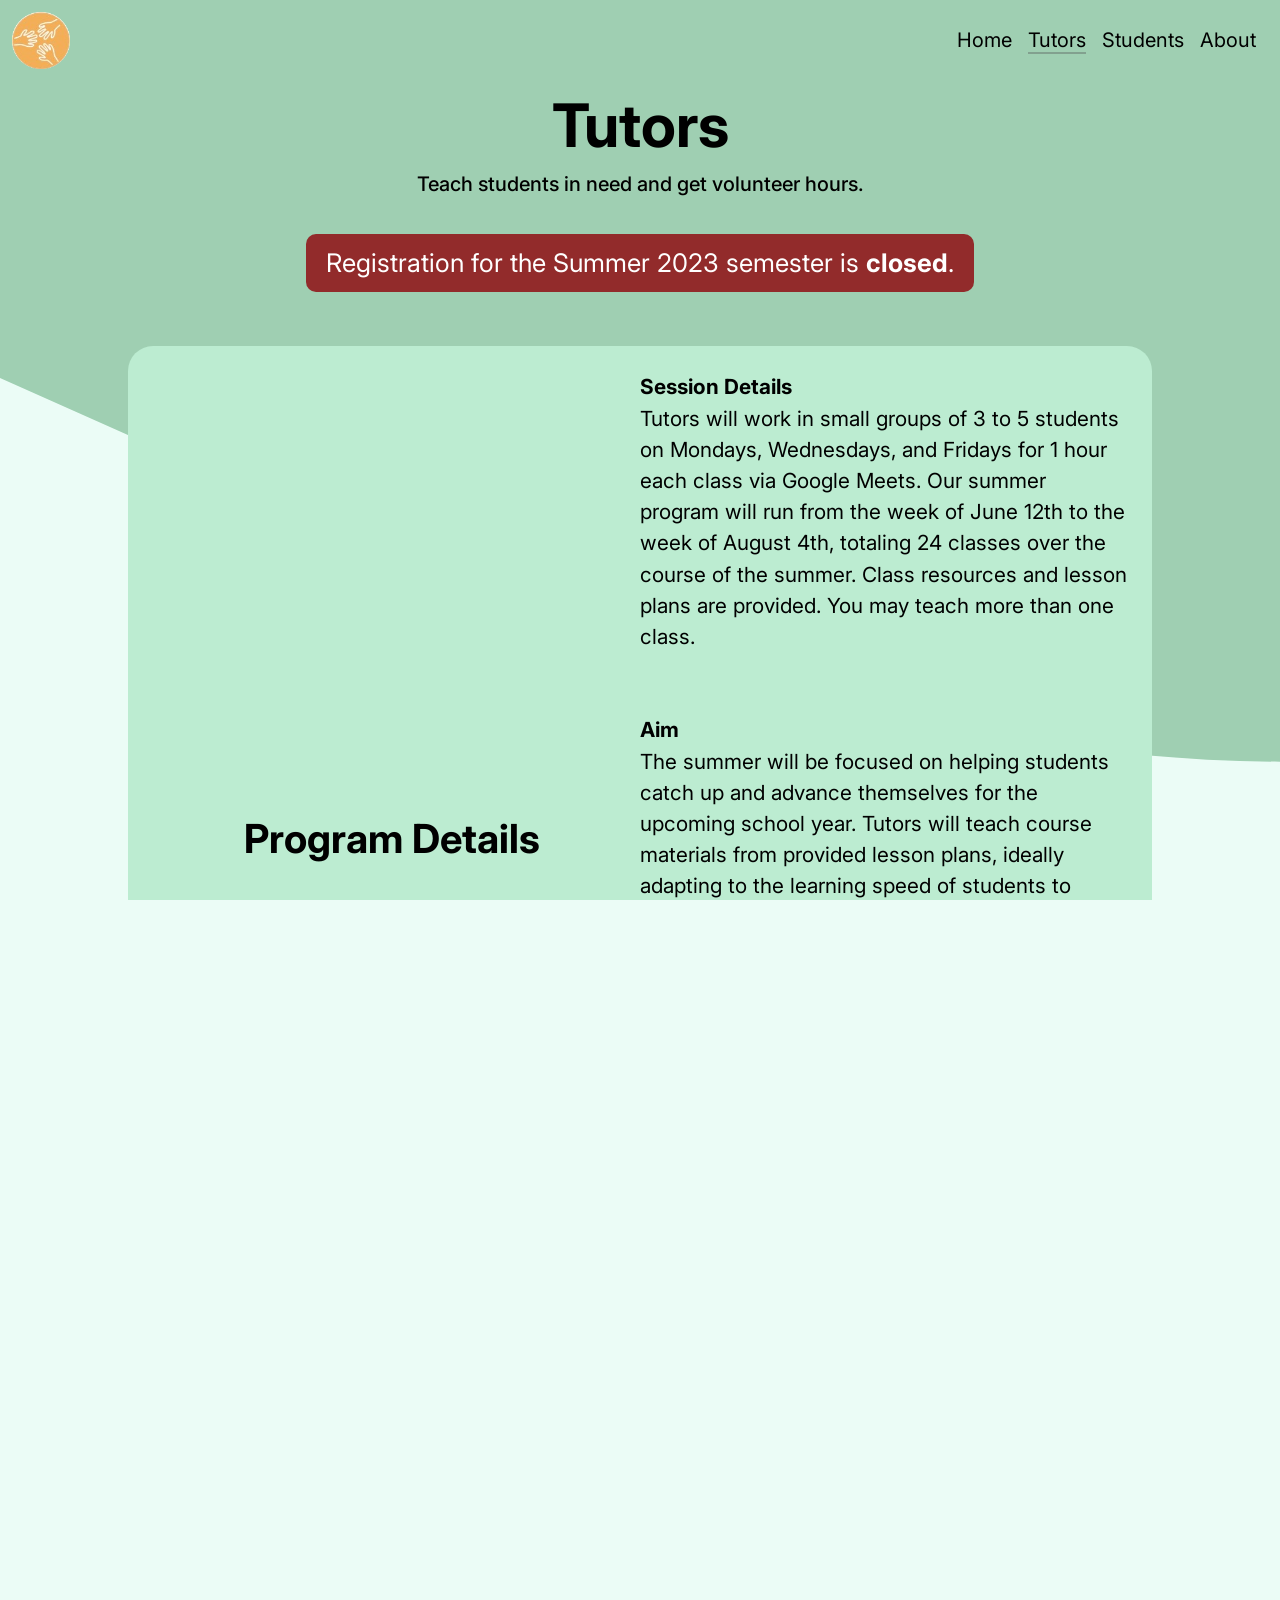
<file: dist/tutors.html>
<!doctype html><!--[if lt IE 7]>
<html class="no-js lt-ie9 lt-ie8 lt-ie7">
	<![endif]--><!--[if IE 7]>
	<html class="no-js lt-ie9 lt-ie8">
		<![endif]--><!--[if IE 8]>
		<html class="no-js lt-ie9">
			<![endif]--><!--[if gt IE 8]>
			<html class="no-js">
				<![endif]--><html lang="en" class="ud qd ue"><head><script async src="https://www.googletagmanager.com/gtag/js?id=G-YH5N89E3L8"></script><script>window.dataLayer = window.dataLayer || [];
            function gtag(){dataLayer.push(arguments);}
            gtag('js', new Date());
            gtag('config', 'G-YH5N89E3L8');</script><meta charset="utf-8"><meta http-equiv="X-UA-Compatible" content="IE=edge"><title>Tutors</title><meta name="description" content=""><meta name="viewport" content="width=device-width,initial-scale=1"><link rel="apple-touch-icon" sizes="180x180" href="./static/assets/favicons/apple-touch-icon.png"><link rel="icon" type="image/png" sizes="32x32" href="./static/assets/favicons/favicon-32x32.png"><link rel="icon" type="image/png" sizes="16x16" href="./static/assets/favicons/favicon-16x16.png"><link rel="manifest" href="./static/assets/favicons/site.webmanifest"><link rel="preconnect" href="https://fonts.googleapis.com"><link rel="preconnect" href="https://fonts.gstatic.com" crossorigin><link href="https://fonts.googleapis.com/css2?family=Inter+Tight:wght@300;500&family=Inter:wght@500&family=Montserrat&family=Poppins:wght@500&display=swap" rel="stylesheet"><link href="803.110eab4f74e6b0f28b4c.css" rel="stylesheet"><link href="tutors.110eab4f74e6b0f28b4c.css" rel="stylesheet"></head><body class="vb ud qd ue"><!--[if lt IE 7]>
													<p class="browsehappy">You are using an 
																
																
														<strong>outdated</strong> browser. Please 
																
																
														<a href="https://www.youtube.com/watch?v=dQw4w9WgXcQ">upgrade your browser</a> to improve your experience.
															
															
													</p>
													<![endif]--> <svg id="wave" xmlns="http://www.w3.org/2000/svg" viewBox="0 0 1440 320"><path fill="#9FCFB2" fill-opacity="1" d="M0,96L60,122.7C120,149,240,203,360,192C480,181,600,107,720,85.3C840,64,960,96,1080,138.7C1200,181,1320,235,1380,261.3L1440,288L1440,0L1380,0C1320,0,1200,0,1080,0C960,0,840,0,720,0C600,0,480,0,360,0C240,0,120,0,60,0L0,0Z"></path></svg><nav class="ub k ud re hc"><div class="wc xc"><a href="./index.html"><img class="vd/5" src="./static/assets/logo.png"></a></div><div class="yc zc wc"><ul class="j lg:od je child:zg child:sc uf"><li><a href="./index.html"><span>Home</span></a></li><li><a href="./tutors.html"><span class="ei ye ze[#82a18f]">Tutors</span></a></li><li><a href="./students.html"><span>Students</span></a></li><li><a href="./about.html"><span>About</span></a></li></ul><div class="od sm:j"><button onclick="lib.openMenuDropdown()"><img class="wd pd" src="./static/assets/menu-dropdown.svg"></button></div><div class="h i ub xb yb xd rd _e[#c5f7d9] ic"><div class="sf nc _c"><h2 class="vf ad _f">Menu</h2><ul class="wf child:nc"><li><a href="./index.html"><span>Home</span></a></li><li><a href="./tutors.html"><span>Tutors</span></a></li><li><a href="./students.html"><span>Students</span></a></li><li><a href="./about.html"><span>About</span></a></li></ul></div><div class="ub xb yb"><div class="zc wc"><button onclick="lib.closeMenuDropdown()"><img class="wd pd" src="./static/assets/menu-dropdown-exit.svg"></button></div></div></div></div></nav><div class="mb"><div class="la"><p>Tutors</p></div><div class="od ud sf qc cg uf nd of"><p>Teach students in need and get volunteer hours.</p></div></div><div class="qa"><p>Registration for the Summer 2023 semester is <b>closed</b>. <span id="extra"></span></p></div><div class="sa"><div class="ta"><div class="ua" id="right-column"><div class="va"><b>Program Details</b></div></div><div class="ua"><div class="ri"><p><b>Session Details</b><br>Tutors will work in small groups of 3 to 5 students on Mondays, Wednesdays, and Fridays for 1 hour each class via Google Meets. Our summer program will run from the week of June 12th to the week of August 4th, totaling 24 classes over the course of the summer. Class resources and lesson plans are provided. You may teach more than one class.</p><br><br><p><b>Aim</b><br>The summer will be focused on helping students catch up and advance themselves for the upcoming school year. Tutors will teach course materials from provided lesson plans, ideally adapting to the learning speed of students to maximize engagement.</p><br><br><p><b>Expections</b><br>All tutors must attend a virtual mandatory training session before starting tutoring. During the semester, tutors are expected to attend all classes in a timely manner and have proper communication with parents if they are unable to attend. In addition, tutors will be required to complete weekly reflections and update class attendance, which will be discussed during the training.</p></div></div></div></div><div class="ha"><div class="nb"><div class="ya">Your Impact</div><div><div class="ob"><p>By volunteering at Virtual Tutoring SF, not only do you provide students the help they need for success in class, you also provide families with assurance and take the worry off of them knowing that their child is going to succeed. Hear what parents have to say about tutors like you!</p></div></div></div><div class="pb"><div class="_a"><div class="fb"><div class="gb"><div id="slides__1" class="hb"><div class="si"><div class="na"><div class="pa"><svg id="m1" width="64" height="64" viewBox="0 0 24 24" fill="none" xmlns="http://www.w3.org/2000/svg"><path fill-rule="evenodd" clip-rule="evenodd" d="M20 5H4V19H20V5ZM4 3C2.89543 3 2 3.89543 2 5V19C2 20.1046 2.89543 21 4 21H20C21.1046 21 22 20.1046 22 19V5C22 3.89543 21.1046 3 20 3H4Z" fill="#468080"/><path d="M9.06723 9.19629H12.0672L9.93267 14.8038H6.93267L9.06723 9.19629Z" fill="#468080"/><path d="M14.0672 9.19629H17.0672L14.9327 14.8038H11.9327L14.0672 9.19629Z" fill="#468080"/></svg> <b>A Parent from the Fall</b></div><br><div class="ra"><p>"Our tutor responds quick to any questions I as a parent may have. She is assertive and has great power point slides that provide sample math questions which make it fun and help my child feel engaged. Our tutor goes above and beyond and I'm happy that we are aligned on the same goals for my student!"</p></div></div></div><a class="ib" href="#slides__5" title="Next"></a> <a class="jb" href="#slides__2" title="Next"></a></div><div id="slides__2" class="hb"><div class="si"><div class="na"><div class="pa"><svg id="m1" width="64" height="64" viewBox="0 0 24 24" fill="none" xmlns="http://www.w3.org/2000/svg"><path fill-rule="evenodd" clip-rule="evenodd" d="M20 5H4V19H20V5ZM4 3C2.89543 3 2 3.89543 2 5V19C2 20.1046 2.89543 21 4 21H20C21.1046 21 22 20.1046 22 19V5C22 3.89543 21.1046 3 20 3H4Z" fill="#468080"/><path d="M9.06723 9.19629H12.0672L9.93267 14.8038H6.93267L9.06723 9.19629Z" fill="#468080"/><path d="M14.0672 9.19629H17.0672L14.9327 14.8038H11.9327L14.0672 9.19629Z" fill="#468080"/></svg> <b>Parent from the Spring</b></div><br><div class="ra"><p>"My child is able to excel in math and get more practice with our tutor when she's unclear on topics from school."</p></div></div></div><a class="ib" href="#slides__1" title="Prev"></a> <a class="jb" href="#slides__3" title="Next"></a></div><div id="slides__3" class="hb"><div class="si"><div class="na"><div class="pa"><svg id="m1" width="64" height="64" viewBox="0 0 24 24" fill="none" xmlns="http://www.w3.org/2000/svg"><path fill-rule="evenodd" clip-rule="evenodd" d="M20 5H4V19H20V5ZM4 3C2.89543 3 2 3.89543 2 5V19C2 20.1046 2.89543 21 4 21H20C21.1046 21 22 20.1046 22 19V5C22 3.89543 21.1046 3 20 3H4Z" fill="#468080"/><path d="M9.06723 9.19629H12.0672L9.93267 14.8038H6.93267L9.06723 9.19629Z" fill="#468080"/><path d="M14.0672 9.19629H17.0672L14.9327 14.8038H11.9327L14.0672 9.19629Z" fill="#468080"/></svg> <b>A Parent from the Summer</b></div><br><div class="ra"><p>"My daughter had a great time interacting with her teacher. My daughter felt that it was challenging yet fun at the same time. This practice over the summer has really helped her feel more confident entering her fall school year."</p></div></div></div><a class="ib" href="#slides__2" title="Prev"></a> <a class="jb" href="#slides__1" title="Next"></a></div></div></div></div></div></div><div class="ha"></div><div class="qb"><div class="rb">Your Impact</div><div><div class="sb"><p>By volunteering at Virtual Tutoring SF, not only do you provide students the help they need for success in class, you also provide families with assurance and take the worry off of them knowing that their child is going to succeed.</p></div></div></div><div class="wa" id="apply-text">Application Form</div><a title="Sign up" href="https://docs.google.com/forms/d/e/1FAIpQLSdVzcz2X6v5y2bGoZWSSeJcOBCYJikC2QqBrl_VtpuJ82qKxw/viewform?usp=sf_link"><div class="ab"><button title="Apply Here" type="button">Apply Here!</button></div></a><iframe src="https://docs.google.com/forms/d/e/1FAIpQLSdVzcz2X6v5y2bGoZWSSeJcOBCYJikC2QqBrl_VtpuJ82qKxw/viewform?embedded=true" width="640" height="4479" frameborder="0" marginheight="0" marginwidth="0">Loading…</iframe><footer class="ud jf kf k md ne _e[#aeece1] zf[#2f463e]"><div class="yd/2 k ne me"><div class="ag wf">Main Menu</div><div><a href="./index.html">Home</a></div><div><a href="./students.html">Students</a></div><div><a href="./tutors.html">Tutors</a></div><div><a href="./about.html">About</a></div><div><a href="mailto:virtualtutoringsf@gmail.com">Contact</a></div></div><div class="yd/2 k ne qe pe child:yg"><h3 class="ag wf bd ud">Socials</h3><a href="https://www.instagram.com/virtualtutoringsf/"><img class="zd og" src="./static/assets/instagram-logo.svg" onerror="this.src=''"> </a><a href="https://www.linkedin.com/company/virtual-tutoring-sf/"><img class="zd og" src="./static/assets/linkedin-logo.svg" onerror="this.src=''"></a></div><div class="ud cd">© 2022 VirtualTutoringSF. All Rights Reserved</div></footer><div class="tb _b ac"><button class="l k sm:j se re ve _d pd af m" onclick="lib.initScrollToTop()"><img class="zd ng" src="./static/assets/up.svg" onerror="this.src=''"></button></div><script defer="defer" src="tutors.110eab4f74e6b0f28b4c.js"></script></body></html>
</file>
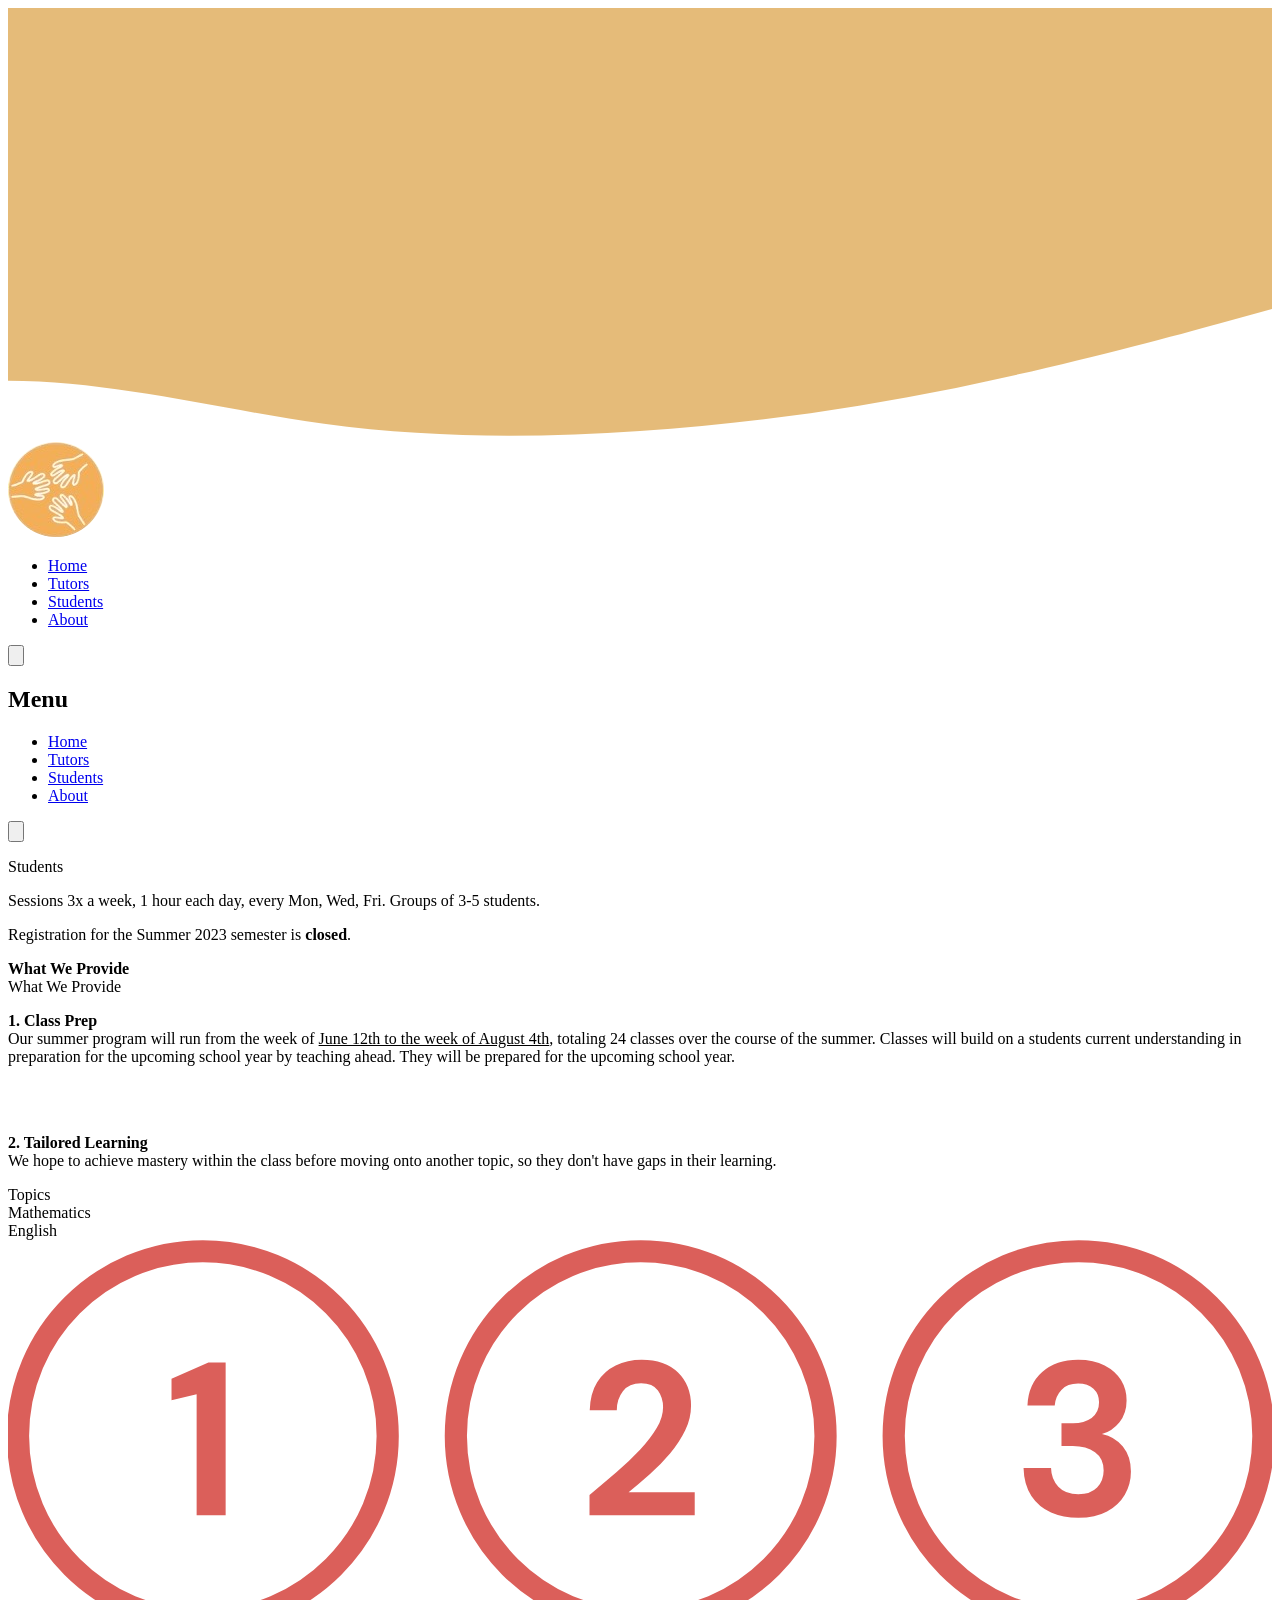
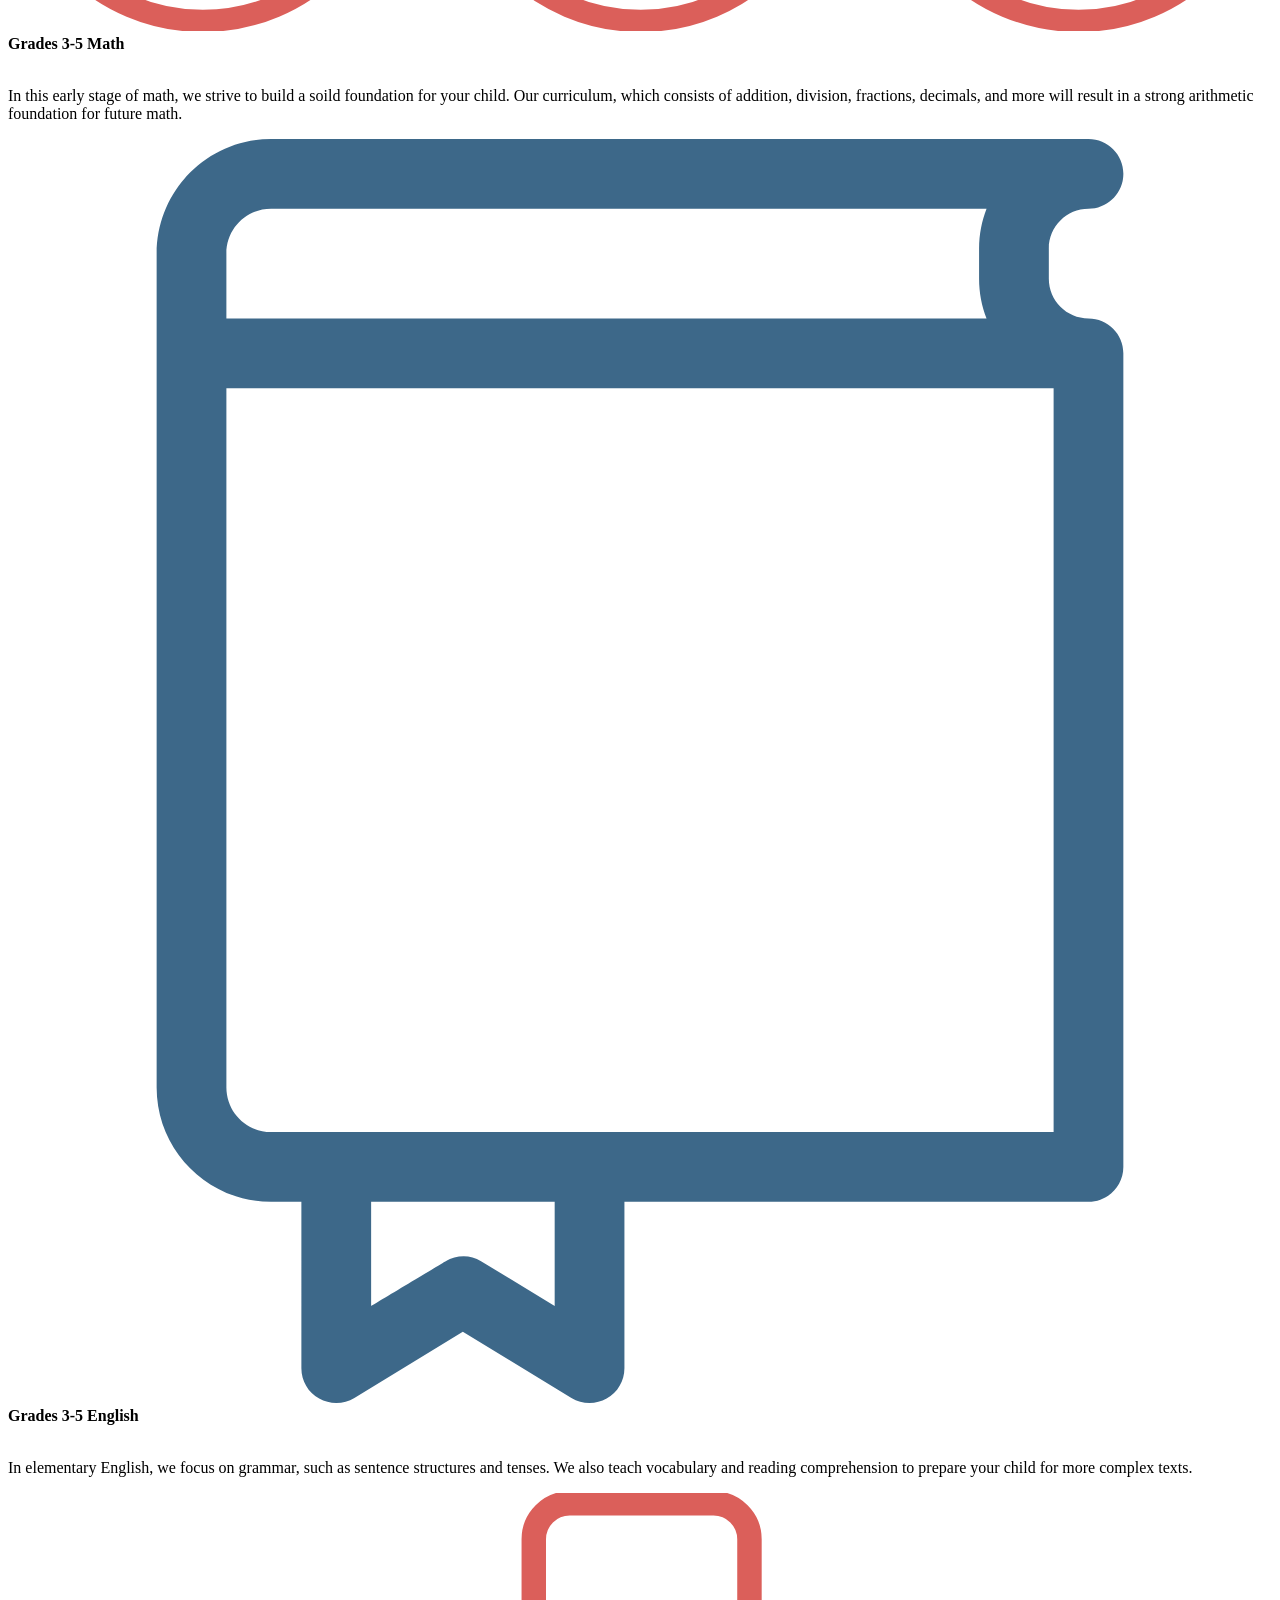
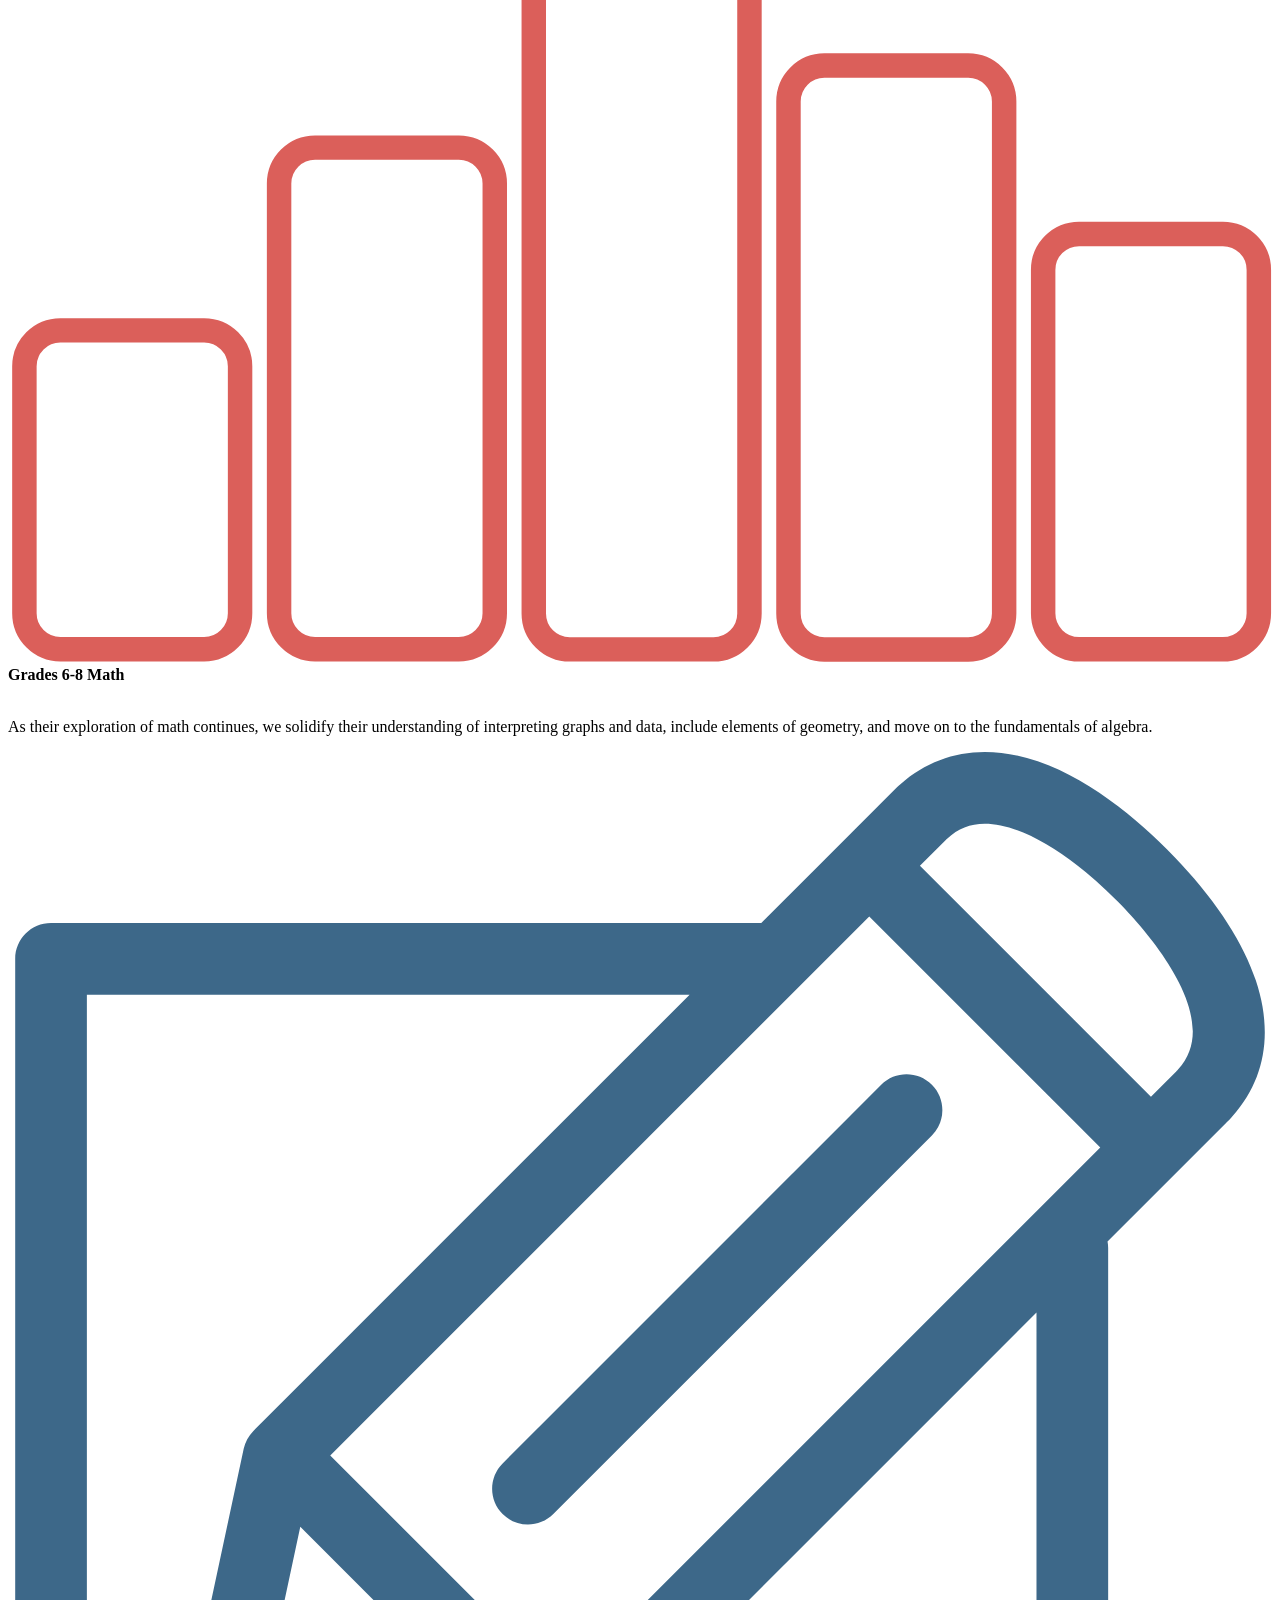
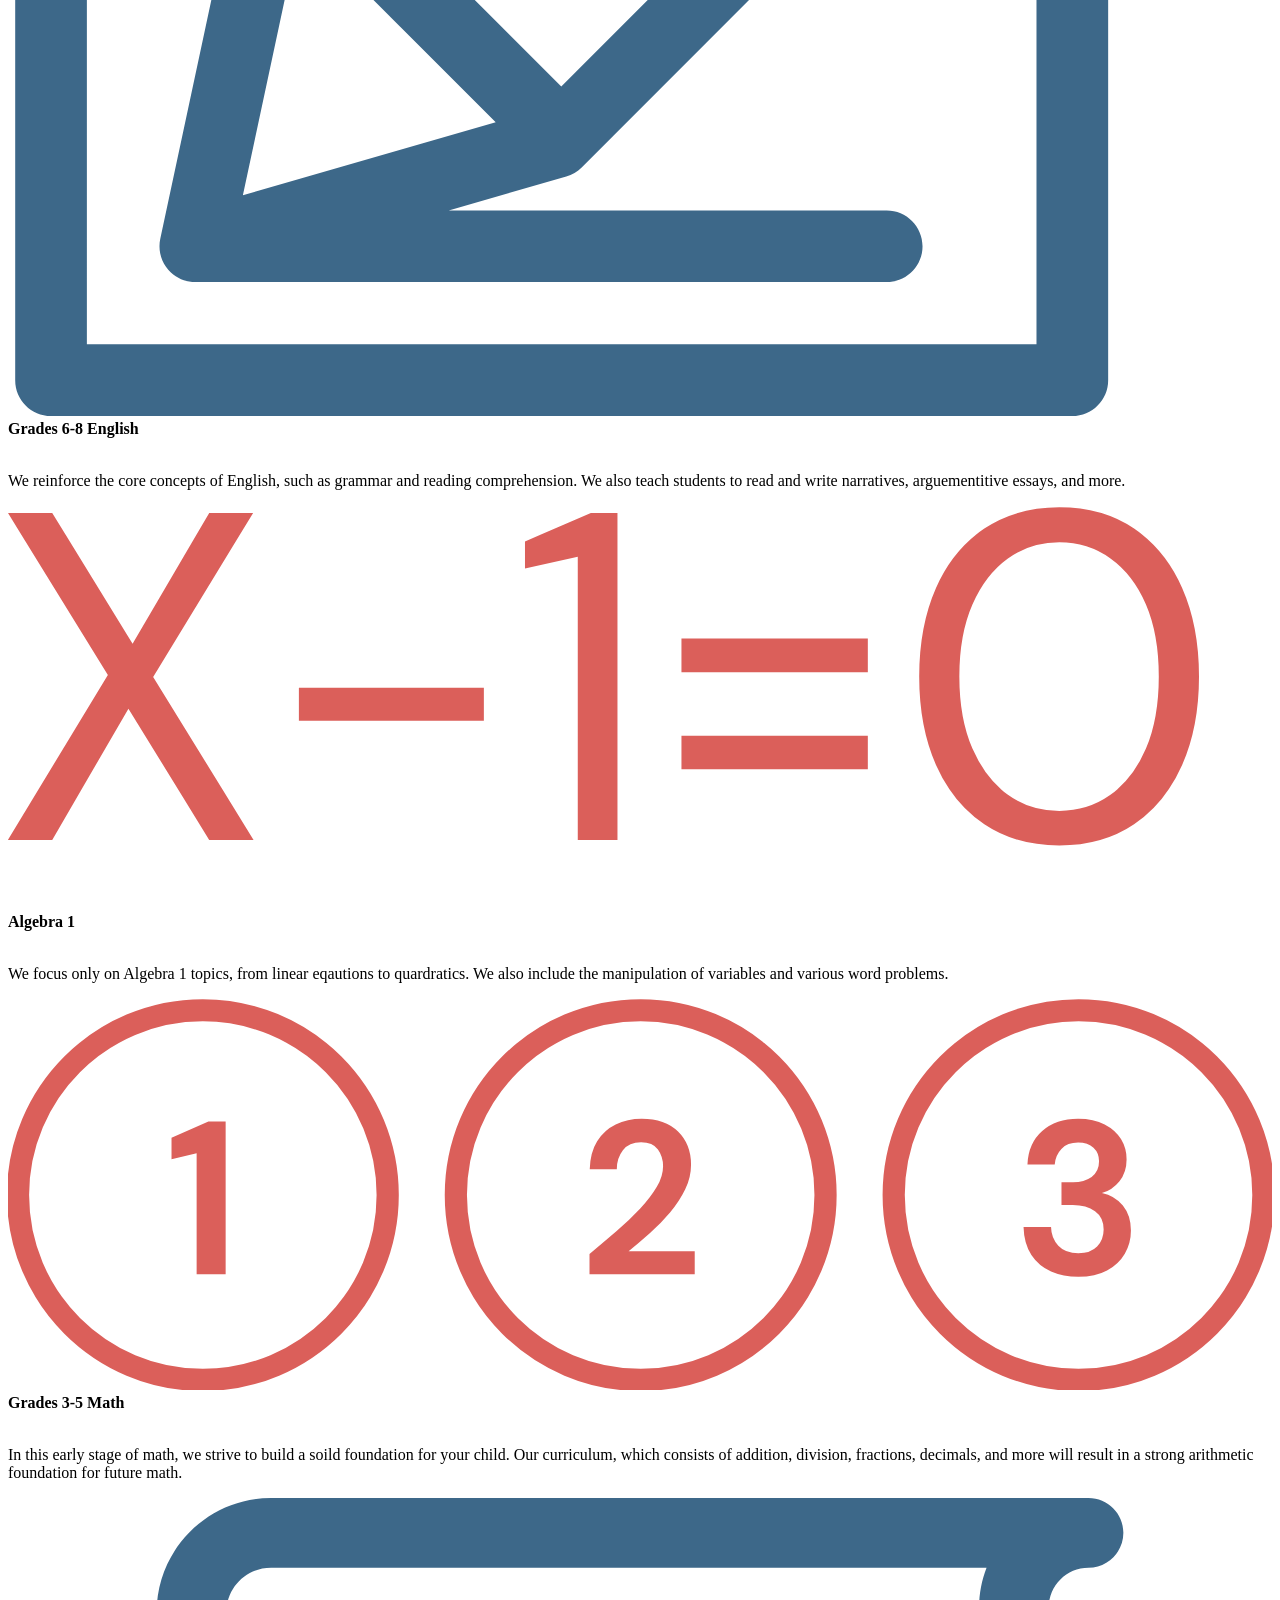
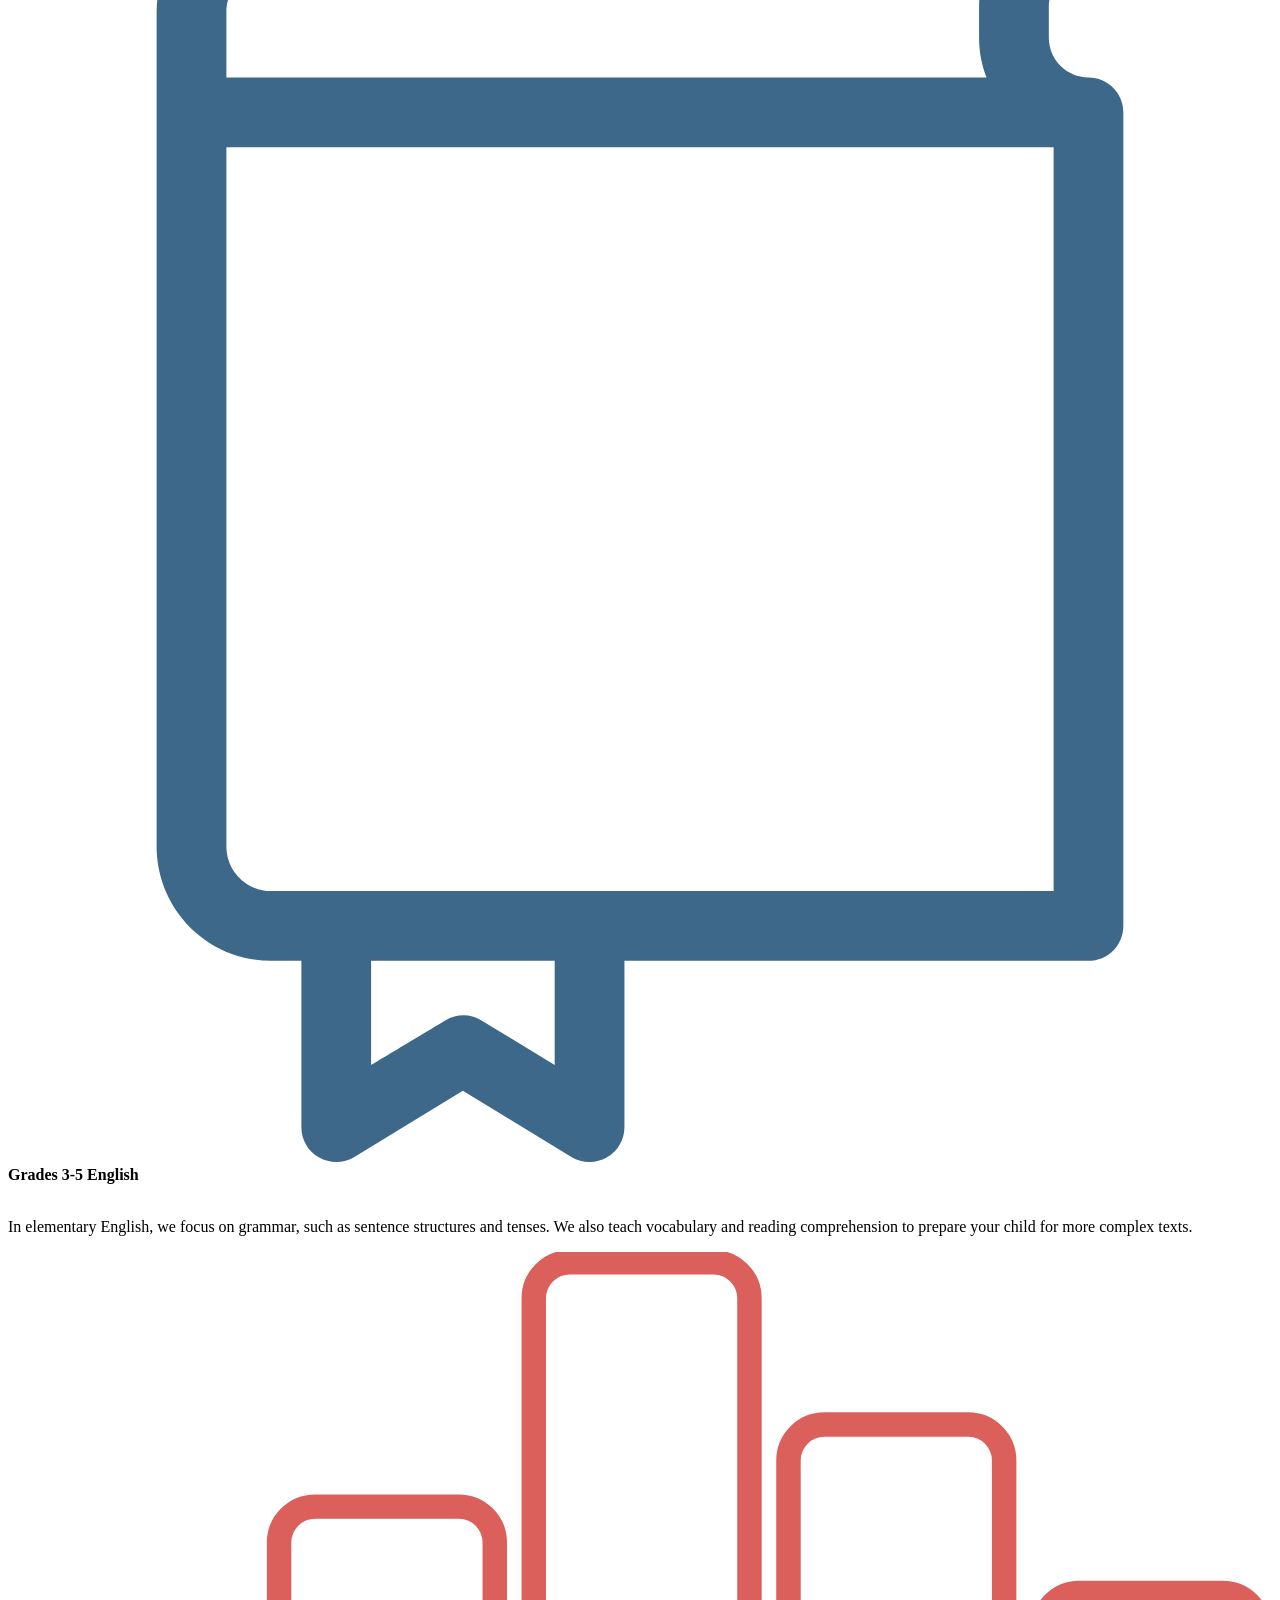
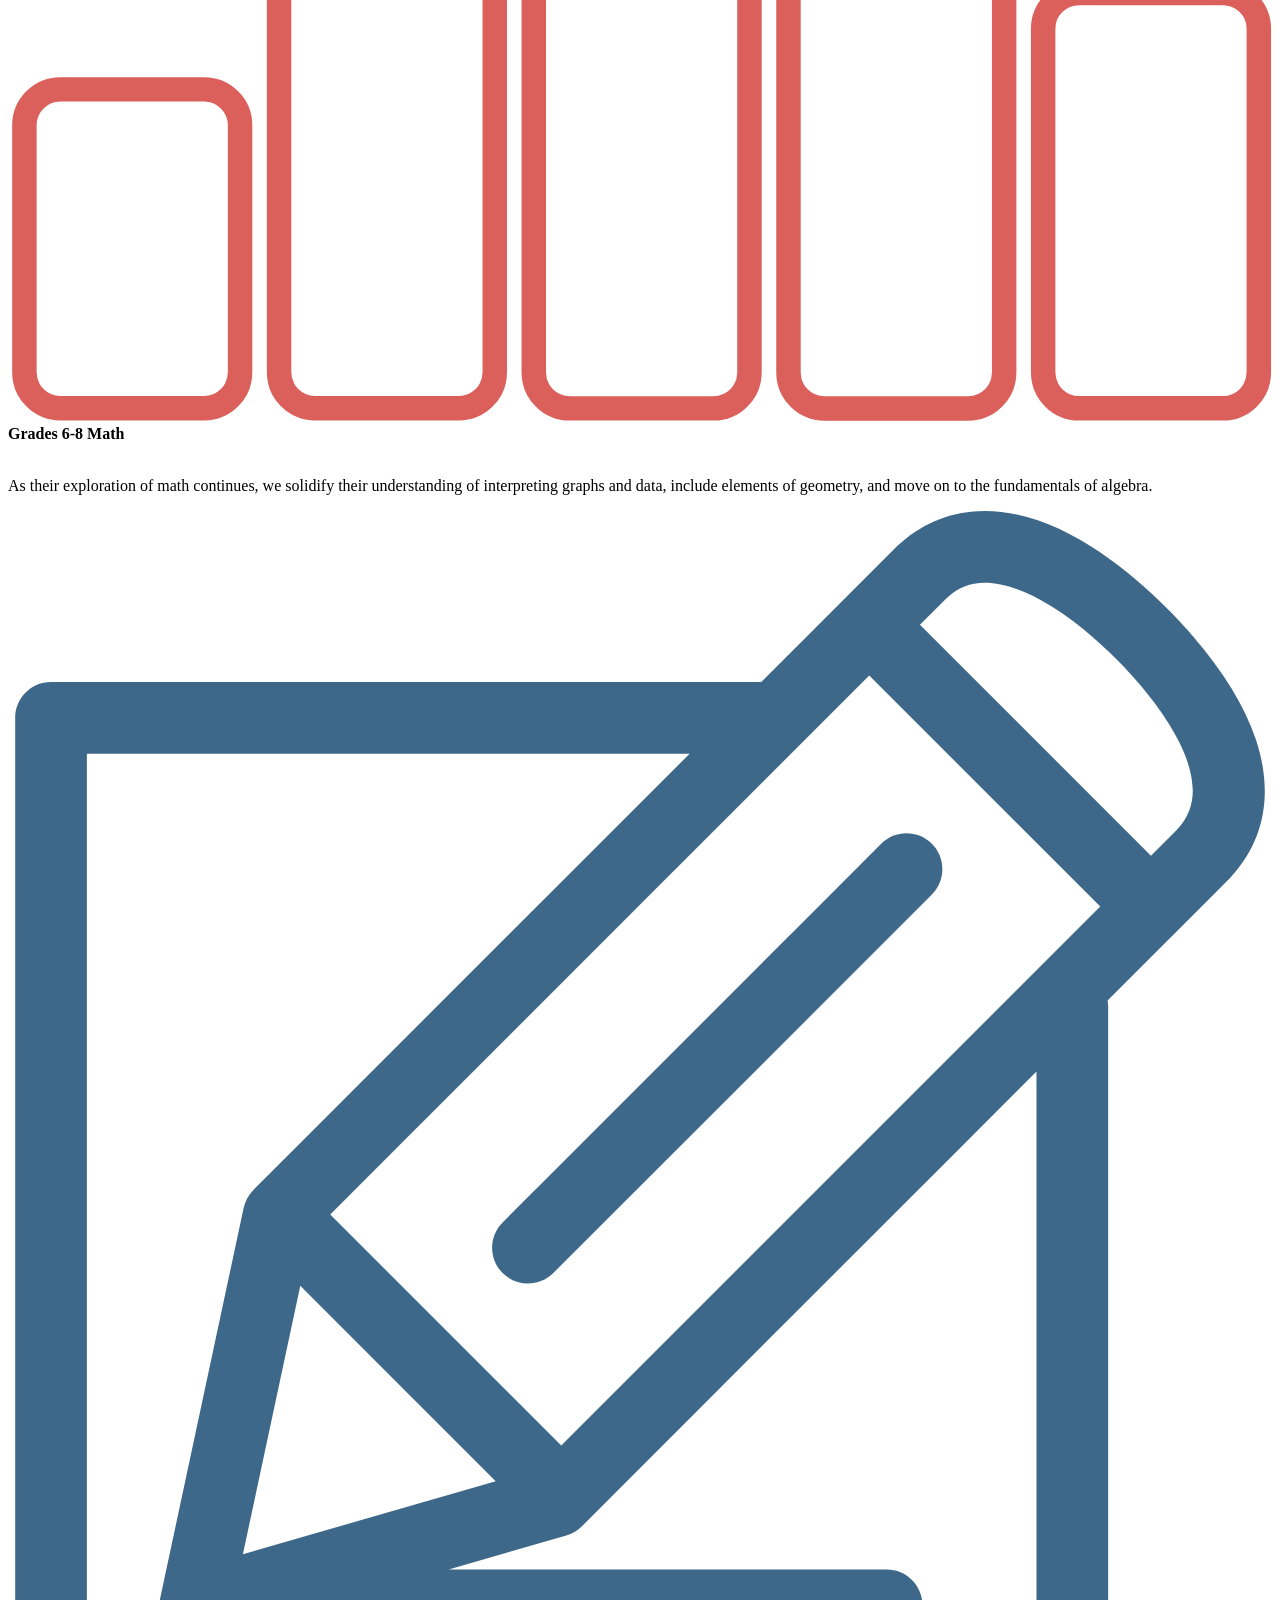
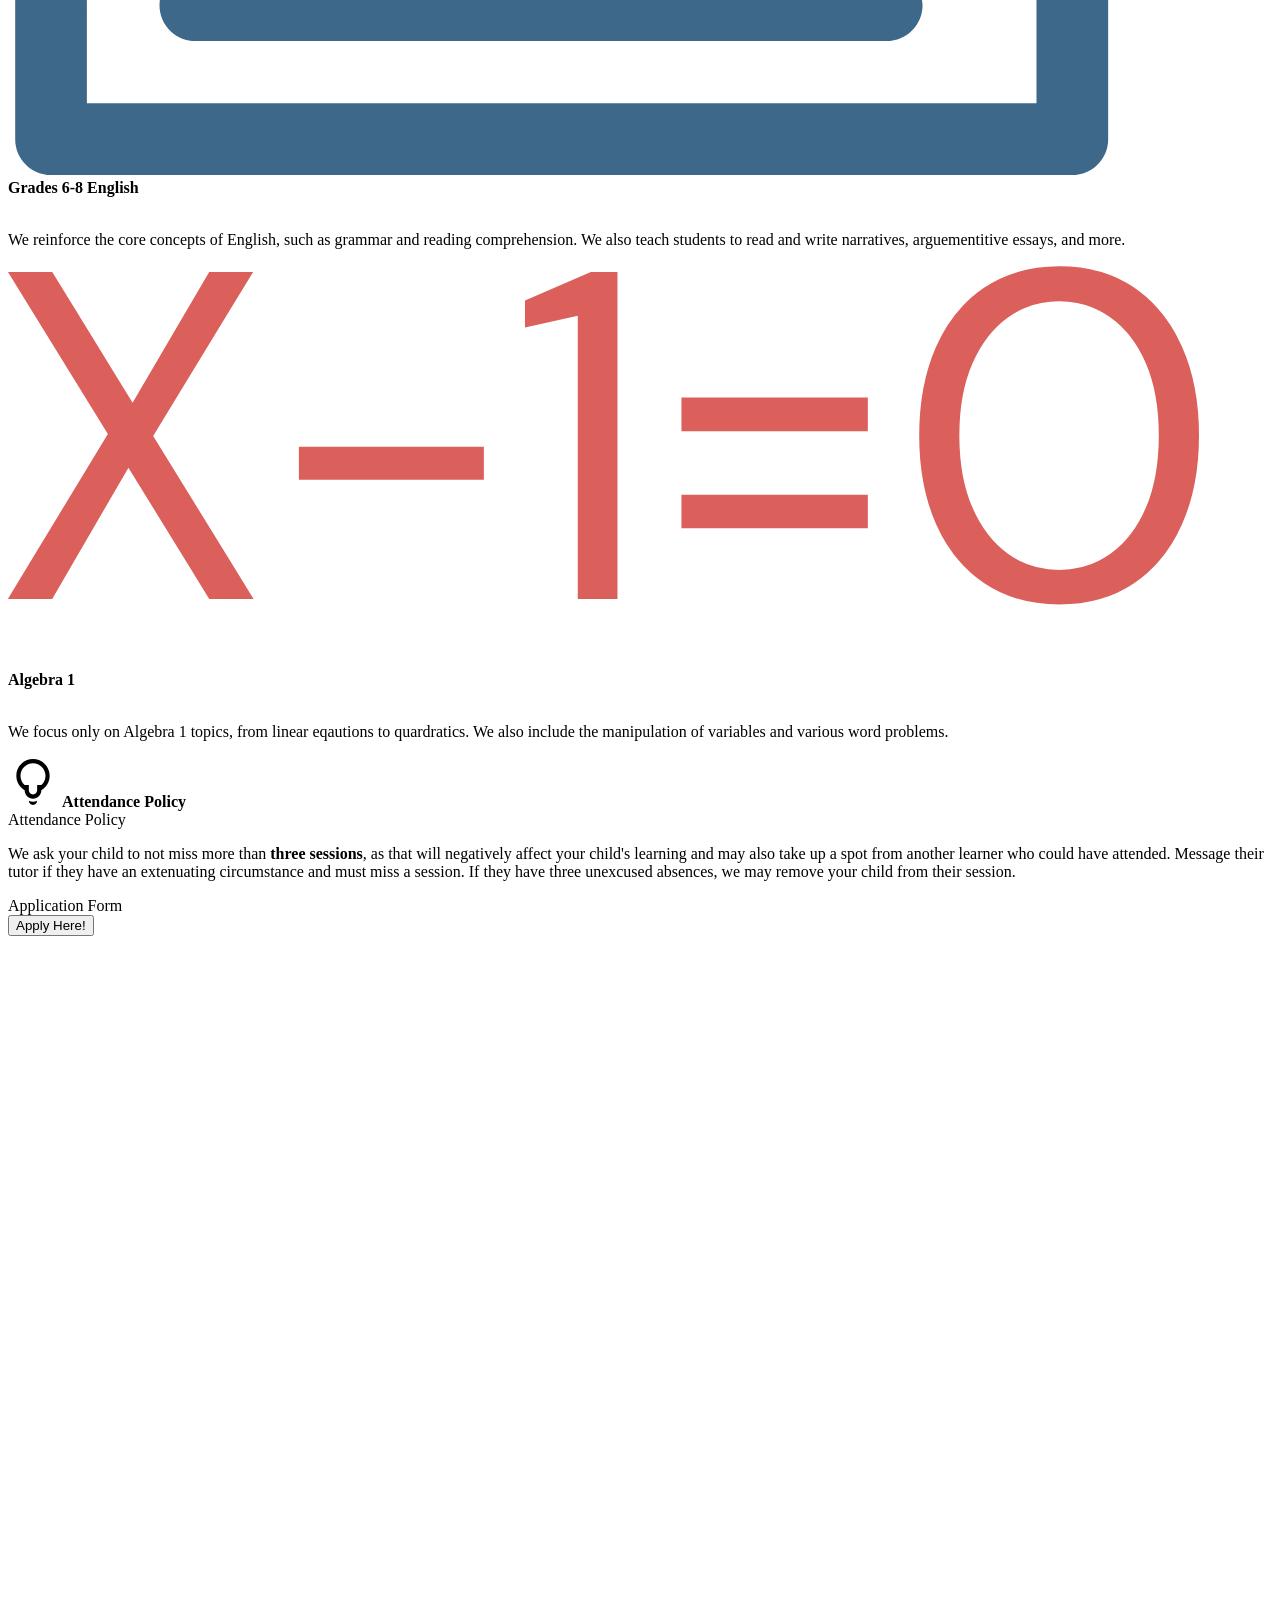
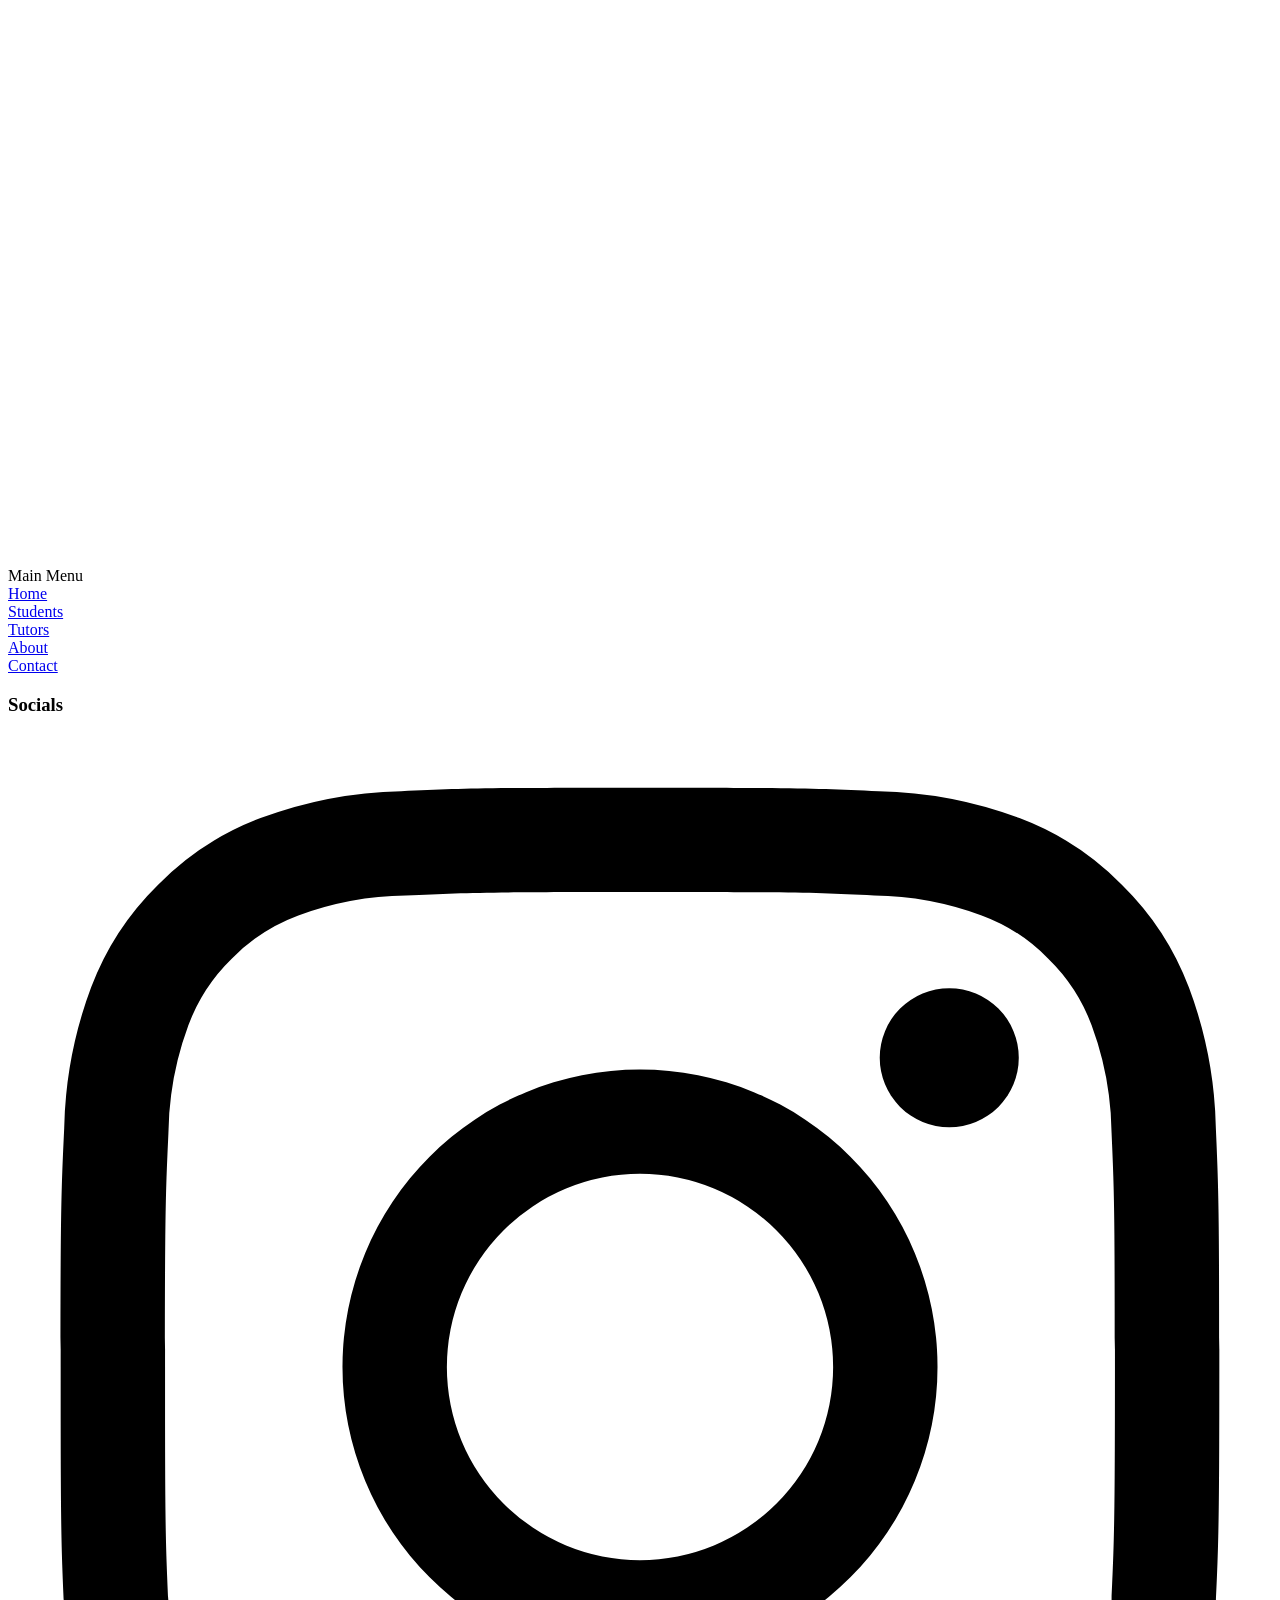
<file: src/students.html>
<!DOCTYPE html>
<!--[if lt IE 7]>
<html class="no-js lt-ie9 lt-ie8 lt-ie7">
	<![endif]-->
<!--[if IE 7]>
	<html class="no-js lt-ie9 lt-ie8">
		<![endif]-->
<!--[if IE 8]>
		<html class="no-js lt-ie9">
			<![endif]-->
<!--[if gt IE 8]>
			<html class="no-js">
				<!--
				
				
				
				<![endif]-->
<html lang="en-us" class="cl-w-full cl-h-full cl-overflow-x-hidden">
    <head>
        <script async src="https://www.googletagmanager.com/gtag/js?id=G-YH5N89E3L8"></script>
        <script>
            window.dataLayer = window.dataLayer || [];
            function gtag(){dataLayer.push(arguments);}
            gtag('js', new Date());
            gtag('config', 'G-YH5N89E3L8');
        </script>
        <meta charset="utf-8">
        <meta http-equiv="X-UA-Compatible" content="IE=edge">
        <title>Students</title>
        <meta name="description" content="Free virtual tutoring for students grades 3-8.">
        <meta name="viewport" content="width=device-width, initial-scale=1">
        <link rel="apple-touch-icon" sizes="180x180" href="./static/assets/favicons/apple-touch-icon.png">
        <link rel="icon" type="image/png" sizes="32x32" href="./static/assets/favicons/favicon-32x32.png">
        <link rel="icon" type="image/png" sizes="16x16" href="./static/assets/favicons/favicon-16x16.png">
        <link rel="manifest" href="./static/assets/favicons/site.webmanifest">
        <link rel="preconnect" href="https://fonts.googleapis.com">
        <link rel="preconnect" href="https://fonts.gstatic.com" crossorigin>
        <link href="https://fonts.googleapis.com/css2?family=Inter+Tight:wght@300;500&family=Inter:wght@500&family=Montserrat&family=Poppins:wght@500&display=swap" rel="stylesheet">
    </head>
    <body class="cl-relative cl-w-full cl-h-full cl-overflow-x-hidden">
        <!--[if lt IE 7]>
													<p class="browsehappy">You are using an 
													
																
																
														<strong>outdated</strong> browser. Please 
													
																
																
														<a href="https://www.youtube.com/watch?v=dQw4w9WgXcQ">upgrade your browser</a> to improve your experience.
												
															
															
													</p>
													<![endif]-->
        <div>
            <div>
                <svg id="wave" style="transform:rotate(180deg); transition: 0.3s" viewBox="0 0 1440 490" version="1.1" xmlns="http://www.w3.org/2000/svg">
                    <defs>
                        <linearGradient id="sw-gradient-0" x1="0" x2="0" y1="1" y2="0">
                            <stop stop-color="rgba(229, 187, 121, 1)" offset="0%"></stop>
                            <stop stop-color="rgba(229, 187, 121, 1)" offset="100%"></stop>
                        </linearGradient>
                    </defs>
                    <path style="transform:translate(0, 0px); opacity:1" fill="url(#sw-gradient-0)" d="M0,147L60,130.7C120,114,240,82,360,57.2C480,33,600,16,720,8.2C840,0,960,0,1080,16.3C1200,33,1320,65,1440,65.3C1560,65,1680,33,1800,32.7C1920,33,2040,65,2160,138.8C2280,212,2400,327,2520,375.7C2640,425,2760,408,2880,400.2C3000,392,3120,392,3240,375.7C3360,359,3480,327,3600,334.8C3720,343,3840,392,3960,359.3C4080,327,4200,212,4320,179.7C4440,147,4560,196,4680,253.2C4800,310,4920,376,5040,383.8C5160,392,5280,343,5400,302.2C5520,261,5640,229,5760,204.2C5880,180,6000,163,6120,130.7C6240,98,6360,49,6480,40.8C6600,33,6720,65,6840,106.2C6960,147,7080,196,7200,220.5C7320,245,7440,245,7560,261.3C7680,278,7800,310,7920,310.3C8040,310,8160,278,8280,277.7C8400,278,8520,310,8580,326.7L8640,343L8640,490L8580,490C8520,490,8400,490,8280,490C8160,490,8040,490,7920,490C7800,490,7680,490,7560,490C7440,490,7320,490,7200,490C7080,490,6960,490,6840,490C6720,490,6600,490,6480,490C6360,490,6240,490,6120,490C6000,490,5880,490,5760,490C5640,490,5520,490,5400,490C5280,490,5160,490,5040,490C4920,490,4800,490,4680,490C4560,490,4440,490,4320,490C4200,490,4080,490,3960,490C3840,490,3720,490,3600,490C3480,490,3360,490,3240,490C3120,490,3000,490,2880,490C2760,490,2640,490,2520,490C2400,490,2280,490,2160,490C2040,490,1920,490,1800,490C1680,490,1560,490,1440,490C1320,490,1200,490,1080,490C960,490,840,490,720,490C600,490,480,490,360,490C240,490,120,490,60,490L0,490Z"></path>
                </svg>
                <nav class="cl-absolute cl-flex cl-w-full cl-items-center cl-z-20">
                    <div class="cl-mt-3 cl-ml-3">
                        <a href="./index.html">
                            <img class="cl-w-3/5" src="./static/assets/logo.png">
                        </a>
                    </div>
                    <div class="cl-ml-auto cl-mr-4 cl-mt-3">
                        <ul class="cl-hidden sm:cl-block cl-list-none child:cl-inline child:cl-mx-2 cl-text-xl">
                            <li>
                                <a href="./index.html">
                                    <span>Home</span>
                                </a>
                            </li>
                            <li>
                                <a href="./tutors.html">
                                    <span>Tutors</span>
                                </a>
                            </li>
                            <li>
                                <a href="./students.html">
                                    <span class="cl-active cl-border-b-2 cl-border-[#b2915e]">Students</span>
                                </a>
                            </li>
                            <li>
                                <a href="./about.html">
                                    <span>About</span>
                                </a>
                            </li>
                        </ul>
                        <div class="cl-block sm:cl-hidden">
                            <button onclick="lib.openMenuDropdown()">
                                <img class="cl-w-10 cl-aspect-square" src="./static/assets/menu-dropdown.svg">
                            </button>
                        </div>
                        <div class="cl-menu-dropdown cl-hide cl-absolute cl-top-0 cl-right-0 cl-w-screen cl-h-screen cl-bg-[#f1c590] cl-z-50">
                            <div class="cl-text-center cl-my-3 cl-mt-64">
                                <h2 class="cl-text-5xl cl-mb-6 cl-font-bold">Menu</h2>
                                <ul class="cl-text-2xl child:cl-my-3">
                                    <li>
                                        <a href="./index.html">
                                            <span>Home</span>
                                        </a>
                                    </li>
                                    <li>
                                        <a href="./tutors.html">
                                            <span>Tutors</span>
                                        </a>
                                    </li>
                                    <li>
                                        <a href="./students.html">
                                            <span>Students</span>
                                        </a>
                                    </li>
                                    <li>
                                        <a href="./about.html">
                                            <span>About</span>
                                        </a>
                                    </li>
                                </ul>
                            </div>
                            <div class="cl-absolute cl-top-0 cl-right-0">
                                <div class="cl-mr-4 cl-mt-3">
                                    <button onclick="lib.closeMenuDropdown()">
                                        <img class="cl-w-10 cl-aspect-square" src="./static/assets/menu-dropdown-exit.svg">
                                    </button>
                                </div>
                            </div>
                        </div>
                    </div>
                </nav>
            </div>
        </div>
        <div class="cl-title-group">
            <div class="cl-header">
                <p>Students</p>
            </div>
            <div class="cl-block cl-w-full cl-text-center cl-mx-auto cl-font-medium cl-text-xl cl-mb-3">
                <p>Sessions 3x a week, 1 hour each day, every Mon, Wed, Fri. Groups of 3-5 students.</p>
            </div>
        </div>
        <div class="cl-header-extend">
            <p>Registration for the Summer 2023 semester is <b>closed</b>. <span id="extra"></span>
            </p>
        </div>
        <div class="cl-summary">
            <div class='cl-row'>
                <div class='cl-column' id="right-column">
                    <div class='cl-blue-column'>
                        <b>What We Provide</b>
                    </div>
                </div>
                <div class='cl-column'>
                    <div class='cl-green-column'>
                        <span class="cl-summary-titles">What We Provide</span>
                        <p>
                            <b>1. Class Prep</b>
                            <br> Our summer program will run from the week of <u>June 12th to the week of August 4th</u>, totaling 24 classes over the course of the summer. Classes will build on a students current understanding in preparation for the upcoming school year by teaching ahead. They will be prepared for the upcoming school year.
                        </p>
                        <br>
                        <br>
                        <p>
                            <b>2. Tailored Learning</b>
                            <br> We hope to achieve mastery within the class before moving onto another topic, so they don't have gaps in their learning.
                        </p>
                    </div>
                </div>
            </div>
        </div>
        <div class='cl-header-2'> Topics </div>
        <div class="cl-container">
            <div class="cl-h2">
                <span class="topicsM">Mathematics</span>
            </div>
            <div class="cl-h2">
                <span class="topicsE">English</span>
            </div>
            <div class="cl-box">
                <div class="cl-class-title">
                    <svg id="m1" xmlns:xlink="http://www.w3.org/1999/xlink" xmlns="http://www.w3.org/2000/svg" version="1.1" viewBox="0.0 0.0 455.3989501312336 140.8503937007874" fill="none" stroke="none" stroke-linecap="square" stroke-miterlimit="10">
                        <clipPath id="p.0">
                            <path d="m0 0l455.39896 0l0 140.85039l-455.39896 0l0 -140.85039z" clip-rule="nonzero" />
                        </clipPath>
                        <g clip-path="url(#p.0)">
                            <path fill="#000000" fill-opacity="0.0" d="m0 0l455.39896 0l0 140.85039l-455.39896 0z" fill-rule="evenodd" />
                            <path fill="#000000" fill-opacity="0.0" d="m3.60105 70.64829l0 0c0 -36.781292 29.817133 -66.59843 66.59843 -66.59843l0 0c17.662994 0 34.60257 7.0165997 47.092194 19.506226c12.489624 12.489628 19.506226 29.4292 19.506226 47.092197l0 0c0 36.781296 -29.817131 66.59843 -66.59842 66.59843l0 0c-36.781296 0 -66.59843 -29.817131 -66.59843 -66.59843z" fill-rule="evenodd" />
                            <path stroke="#db5f5a" stroke-width="8.0" stroke-linejoin="round" stroke-linecap="butt" d="m3.60105 70.64829l0 0c0 -36.781292 29.817133 -66.59843 66.59843 -66.59843l0 0c17.662994 0 34.60257 7.0165997 47.092194 19.506226c12.489624 12.489628 19.506226 29.4292 19.506226 47.092197l0 0c0 36.781296 -29.817131 66.59843 -66.59842 66.59843l0 0c-36.781296 0 -66.59843 -29.817131 -66.59843 -66.59843z" fill-rule="evenodd" />
                            <path fill="#db5f5a" d="m67.95941 99.1683l0 -43.57813l-9.046879 2.125l0 -7.703125l13.296879 -5.90625l6.203125 0l0 55.062504l-10.453125 0z" fill-rule="nonzero" />
                            <path fill="#000000" fill-opacity="0.0" d="m161.3517 70.64829l0 0c0 -36.781292 29.817139 -66.59843 66.598434 -66.59843l0 0c17.662994 0 34.60257 7.0165997 47.092194 19.506226c12.489624 12.489628 19.506226 29.4292 19.506226 47.092197l0 0c0 36.781296 -29.817139 66.59843 -66.59842 66.59843l0 0c-36.781296 0 -66.598434 -29.817131 -66.598434 -66.59843z" fill-rule="evenodd" />
                            <path stroke="#db5f5a" stroke-width="8.0" stroke-linejoin="round" stroke-linecap="butt" d="m161.3517 70.64829l0 0c0 -36.781292 29.817139 -66.59843 66.598434 -66.59843l0 0c17.662994 0 34.60257 7.0165997 47.092194 19.506226c12.489624 12.489628 19.506226 29.4292 19.506226 47.092197l0 0c0 36.781296 -29.817139 66.59843 -66.59842 66.59843l0 0c-36.781296 0 -66.598434 -29.817131 -66.598434 -66.59843z" fill-rule="evenodd" />
                            <path fill="#db5f5a" d="m209.50941 99.1683l0 -7.3125q5.03125 -4.171875 9.78125 -8.25q4.765625 -4.09375 8.5 -8.109375q3.734375 -4.015625 5.96875 -7.828125q2.25 -3.8125038 2.25 -7.437504q0 -3.375 -1.84375 -5.96875q-1.84375 -2.609375 -6.09375 -2.609375q-4.328125 0 -6.53125 2.84375q-2.203125 2.828125 -2.203125 6.84375l-9.75 0q0.15625 -6.0625 2.671875 -10.109375q2.515625 -4.046875 6.6875 -6.046875q4.171875 -2.015625 9.359375 -2.015625q8.40625 0 13.09375 4.609375q4.6875 4.59375 4.6875 11.90625q0 4.562504 -2.09375 8.890629q-2.078125 4.328125 -5.46875 8.34375q-3.375 4.0 -7.3125 7.5q-3.9375 3.5 -7.625 6.484375l23.828125 0l0 8.265625l-37.90625 0z" fill-rule="nonzero" />
                            <path fill="#000000" fill-opacity="0.0" d="m319.10236 70.64829l0 0c0 -36.781292 29.817139 -66.59843 66.59842 -66.59843l0 0c17.663025 0 34.60257 7.0165997 47.092224 19.506226c12.489624 12.489628 19.506226 29.4292 19.506226 47.092197l0 0c0 36.781296 -29.817139 66.59843 -66.59845 66.59843l0 0c-36.78128 0 -66.59842 -29.817131 -66.59842 -66.59843z" fill-rule="evenodd" />
                            <path stroke="#db5f5a" stroke-width="8.0" stroke-linejoin="round" stroke-linecap="butt" d="m319.10236 70.64829l0 0c0 -36.781292 29.817139 -66.59843 66.59842 -66.59843l0 0c17.663025 0 34.60257 7.0165997 47.092224 19.506226c12.489624 12.489628 19.506226 29.4292 19.506226 47.092197l0 0c0 36.781296 -29.817139 66.59843 -66.59845 66.59843l0 0c-36.78128 0 -66.59842 -29.817131 -66.59842 -66.59843z" fill-rule="evenodd" />
                            <path fill="#db5f5a" d="m385.6206 100.1058q-5.421875 0 -9.828125 -1.921875q-4.40625 -1.921875 -7.078125 -5.9375q-2.671875 -4.015625 -2.828125 -10.0625l9.90625 0q0.078125 4.0 2.625 6.71875q2.5625 2.71875 7.203125 2.71875q4.40625 0 6.765625 -2.4375q2.359375 -2.4375 2.359375 -6.140625q0 -4.328125 -3.109375 -6.5625q-3.109375 -2.25 -7.984375 -2.25l-4.09375 0l0 -8.25l4.171875 0q4.015625 0 6.6875 -1.890625q2.671875 -1.8906288 2.671875 -5.593754q0 -3.0625 -2.0 -4.90625q-2.0 -1.84375 -5.546875 -1.84375q-3.859375 0 -6.015625 2.28125q-2.15625 2.265625 -2.40625 5.578125l-9.828125 0q0.3125 -7.625 5.3125 -12.03125q5.0 -4.40625 12.9375 -4.40625q5.671875 0 9.5625 2.015625q3.890625 2.0 5.890625 5.296875q2.015625 3.296875 2.015625 7.3125q0 4.640625 -2.5625 7.828129q-2.5625 3.1875 -6.328125 4.28125q4.640625 0.953125 7.546875 4.53125q2.90625 3.578125 2.90625 9.0q0 4.5625 -2.203125 8.34375q-2.203125 3.765625 -6.40625 6.046875q-4.203125 2.28125 -10.34375 2.28125z" fill-rule="nonzero" />
                        </g>
                    </svg>
                    <b>Grades 3-5 <span class="cl-topic">Math</span>
                    </b>
                </div>
                <br>
                <div class="cl-class-desc">
                    <p>In this early stage of math, we strive to build a soild foundation for your child. Our curriculum, which consists of addition, division, fractions, decimals, and more will result in a strong arithmetic foundation for future math.</p>
                </div>
            </div>
            <div class="cl-box">
                <div class="cl-class-title">
                    <svg id="m4" xmlns="http://www.w3.org/2000/svg" xmlns:xlink="http://www.w3.org/1999/xlink" version="1.1" id="Capa_1" x="0px" y="0px" viewBox="0 0 434.951 434.951" style="enable-background:new 0 0 434.951 434.951;" xml:space="preserve">
                        <g>
                            <path style="fill:none;" d="M75.148,85.73v15.355v225.281c0,8.467,6.889,15.355,15.355,15.355h269.297V85.73h-46.477H75.148z" />
                            <path style="fill:none;" d="M336.725,61.73c-1.653-4.234-2.57-8.836-2.57-13.648V37.648c0-4.813,0.917-9.414,2.57-13.648H90.504   c-8.467,0-15.355,6.889-15.355,15.355V61.73h238.176H336.725z" />
                            <path style="fill:none;" d="M124.955,401.59c0,0,25.626-15.426,25.646-15.434c3.666-2.084,8.321-2.35,12.179,0l25.338,15.434   v-35.867h-63.162V401.59z" />
                            <path style="fill:#3D6889;" d="M371.803,61.73c-7.526,0-13.648-6.123-13.648-13.648V37.648c0-7.525,6.122-13.648,13.648-13.648   c6.627,0,12-5.373,12-12c0-6.627-5.373-12-12-12c-0.001,0-0.001,0-0.001,0h-0.001H90.504C68.803,0,51.148,17.654,51.148,39.355   v287.012c0,21.699,17.654,39.355,39.356,39.355h10.451v57.229c0,4.338,2.342,8.338,6.123,10.461   c1.827,1.027,3.854,1.539,5.877,1.539c2.165,0,4.328-0.586,6.243-1.752l37.31-22.76l37.366,22.76   c1.915,1.166,4.078,1.752,6.243,1.752c2.023,0,4.05-0.512,5.877-1.539c3.782-2.123,6.122-6.123,6.122-10.461v-57.229h159.684   c6.628,0,12-5.373,12-12V73.75c0-0.008,0.002-0.014,0.002-0.02C383.803,67.104,378.43,61.73,371.803,61.73z M75.148,39.355   C75.148,30.889,82.037,24,90.504,24h246.221c-1.653,4.234-2.57,8.836-2.57,13.648v10.434c0,4.813,0.917,9.414,2.57,13.648h-23.4   H75.148V39.355z M188.117,401.59l-25.338-15.434c-3.857-2.35-8.513-2.084-12.179,0c-0.02,0.008-25.646,15.434-25.646,15.434   v-35.867h63.162V401.59z M359.801,341.723H90.504c-8.467,0-15.355-6.889-15.355-15.355V101.086V85.73h238.176h46.477V341.723z" />
                    </svg>
                    <b>Grades 3-5 <span class="cl-topic">English</span>
                    </b>
                </div>
                <br>
                <div class="cl-class-desc">
                    <p>In elementary English, we focus on grammar, such as sentence structures and tenses. We also teach vocabulary and reading comprehension to prepare your child for more complex texts. </p>
                </div>
            </div>
            <div class="cl-box">
                <div class="cl-class-title">
                    <svg id="m2" xmlns:xlink="http://www.w3.org/1999/xlink" xmlns="http://www.w3.org/2000/svg" version="1.1" viewBox="0.0 0.0 206.73490813648294 125.79527559055119" fill="none" stroke="none" stroke-linecap="square" stroke-miterlimit="10">
                        <clipPath id="p.0">
                            <path d="m0 0l206.73491 0l0 125.79527l-206.73491 0l0 -125.79527z" clip-rule="nonzero" />
                        </clipPath>
                        <g clip-path="url(#p.0)">
                            <path fill="#000000" fill-opacity="0.0" d="m0 0l206.73491 0l0 125.79527l-206.73491 0z" fill-rule="evenodd" />
                            <path fill="#000000" fill-opacity="0.0" d="m2.6824148 77.41219l0 0c0 -3.2470932 2.6322892 -5.879387 5.879382 -5.879387l23.516823 0l0 0c1.5593109 0 3.0547562 0.6194382 4.1573524 1.7220306c1.1026001 1.1026001 1.7220306 2.5980453 1.7220306 4.1573563l0 40.398712c0 3.2470932 -2.63229 5.879387 -5.879383 5.879387l-23.516823 0c-3.2470932 0 -5.879382 -2.6322937 -5.879382 -5.879387z" fill-rule="evenodd" />
                            <path stroke="#db5f5a" stroke-width="4.0" stroke-linejoin="round" stroke-linecap="butt" d="m2.6824148 77.41219l0 0c0 -3.2470932 2.6322892 -5.879387 5.879382 -5.879387l23.516823 0l0 0c1.5593109 0 3.0547562 0.6194382 4.1573524 1.7220306c1.1026001 1.1026001 1.7220306 2.5980453 1.7220306 4.1573563l0 40.398712c0 3.2470932 -2.63229 5.879387 -5.879383 5.879387l-23.516823 0c-3.2470932 0 -5.879382 -2.6322937 -5.879382 -5.879387z" fill-rule="evenodd" />
                            <path fill="#000000" fill-opacity="0.0" d="m85.99475 7.572296l0 0c0 -3.2470937 2.632286 -5.8793826 5.8793793 -5.8793826l23.51683 0l0 0c1.5593033 0 3.0547485 0.61943305 4.1573486 1.7220312c1.1026001 1.1025982 1.7220306 2.598042 1.7220306 4.1573515l0 110.25698c0 3.2470932 -2.632286 5.879387 -5.8793793 5.879387l-23.51683 0c-3.2470932 0 -5.8793793 -2.6322937 -5.8793793 -5.879387z" fill-rule="evenodd" />
                            <path stroke="#db5f5a" stroke-width="4.0" stroke-linejoin="round" stroke-linecap="butt" d="m85.99475 7.572296l0 0c0 -3.2470937 2.632286 -5.8793826 5.8793793 -5.8793826l23.51683 0l0 0c1.5593033 0 3.0547485 0.61943305 4.1573486 1.7220312c1.1026001 1.1025982 1.7220306 2.598042 1.7220306 4.1573515l0 110.25698c0 3.2470932 -2.632286 5.879387 -5.8793793 5.879387l-23.51683 0c-3.2470932 0 -5.8793793 -2.6322937 -5.8793793 -5.879387z" fill-rule="evenodd" />
                            <path fill="#000000" fill-opacity="0.0" d="m127.65092 34.105106l0 0c0 -3.247095 2.632286 -5.879385 5.879387 -5.879385l23.516815 0l0 0c1.5593109 0 3.0547638 0.61943436 4.157364 1.7220325c1.1026001 1.1025982 1.7220306 2.5980415 1.7220306 4.1573524l0 83.73729c0 3.2470932 -2.6322937 5.879387 -5.8793945 5.879387l-23.516815 0c-3.2471008 0 -5.879387 -2.6322937 -5.879387 -5.879387z" fill-rule="evenodd" />
                            <path stroke="#db5f5a" stroke-width="4.0" stroke-linejoin="round" stroke-linecap="butt" d="m127.65092 34.105106l0 0c0 -3.247095 2.632286 -5.879385 5.879387 -5.879385l23.516815 0l0 0c1.5593109 0 3.0547638 0.61943436 4.157364 1.7220325c1.1026001 1.1025982 1.7220306 2.5980415 1.7220306 4.1573524l0 83.73729c0 3.2470932 -2.6322937 5.879387 -5.8793945 5.879387l-23.516815 0c-3.2471008 0 -5.879387 -2.6322937 -5.879387 -5.879387z" fill-rule="evenodd" />
                            <path fill="#000000" fill-opacity="0.0" d="m169.30708 61.64316l0 0c0 -3.2470932 2.6322937 -5.879383 5.8793793 -5.879383l23.51683 0l0 0c1.5593109 0 3.0547485 0.61943436 4.1573486 1.7220306c1.1026001 1.1026001 1.7220306 2.5980453 1.7220306 4.1573524l0 56.17824c0 3.2470932 -2.6322784 5.879387 -5.8793793 5.879387l-23.51683 0c-3.2470856 0 -5.8793793 -2.6322937 -5.8793793 -5.879387z" fill-rule="evenodd" />
                            <path stroke="#db5f5a" stroke-width="4.0" stroke-linejoin="round" stroke-linecap="butt" d="m169.30708 61.64316l0 0c0 -3.2470932 2.6322937 -5.879383 5.8793793 -5.879383l23.51683 0l0 0c1.5593109 0 3.0547485 0.61943436 4.1573486 1.7220306c1.1026001 1.1026001 1.7220306 2.5980453 1.7220306 4.1573524l0 56.17824c0 3.2470932 -2.6322784 5.879387 -5.8793793 5.879387l-23.51683 0c-3.2470856 0 -5.8793793 -2.6322937 -5.8793793 -5.879387z" fill-rule="evenodd" />
                            <path fill="#000000" fill-opacity="0.0" d="m44.33858 47.522427l0 0c0 -3.2470932 2.63229 -5.879383 5.879383 -5.879383l23.516823 0l0 0c1.5593109 0 3.0547562 0.61943436 4.1573563 1.7220306c1.1026001 1.1026001 1.7220306 2.5980453 1.7220306 4.1573524l0 70.28848c0 3.2470932 -2.6322937 5.879387 -5.879387 5.879387l-23.516823 0c-3.2470932 0 -5.879383 -2.6322937 -5.879383 -5.879387z" fill-rule="evenodd" />
                            <path stroke="#db5f5a" stroke-width="4.0" stroke-linejoin="round" stroke-linecap="butt" d="m44.33858 47.522427l0 0c0 -3.2470932 2.63229 -5.879383 5.879383 -5.879383l23.516823 0l0 0c1.5593109 0 3.0547562 0.61943436 4.1573563 1.7220306c1.1026001 1.1026001 1.7220306 2.5980453 1.7220306 4.1573524l0 70.28848c0 3.2470932 -2.6322937 5.879387 -5.879387 5.879387l-23.516823 0c-3.2470932 0 -5.879383 -2.6322937 -5.879383 -5.879387z" fill-rule="evenodd" />
                        </g>
                    </svg>
                    <b>Grades 6-8 <span class="cl-topic">Math</span>
                    </b>
                </div>
                <br>
                <div class="cl-class-desc">
                    <p>As their exploration of math continues, we solidify their understanding of interpreting graphs and data, include elements of geometry, and move on to the fundamentals of algebra.</p>
                </div>
            </div>
            <div class="cl-box">
                <div class="cl-class-title">
                    <svg id="m5" xmlns="http://www.w3.org/2000/svg" xmlns:xlink="http://www.w3.org/1999/xlink" version="1.1" id="Capa_1" x="0px" y="0px" viewBox="0 0 423.278 423.278" style="enable-background:new 0 0 423.278 423.278;" xml:space="preserve">
                        <path style="fill:none;" d="M186.95,343.077l-39.367,11.362h146.668c6.629,0,12,5.373,12,12c0,6.627-5.371,12-12,12H66.541    c-0.643,0-1.268-0.065-1.883-0.163c-0.643,0.105-1.287,0.163-1.928,0.163c-2.998,0-5.932-1.124-8.184-3.222    c-3.086-2.877-4.435-7.163-3.553-11.288l27.934-130.598c0.484-2.264,1.613-4.339,3.25-5.976L228.255,81.277H26.412v318.001    h318.001v-211.55L192.108,340.033C190.673,341.467,188.899,342.514,186.95,343.077z" />
                        <polygon style="fill:none;" points="163.321,324.917 97.879,259.474 78.654,349.352   " />
                        <path style="fill:none;" d="M327.089,24c-4.922,0-8.928,1.6-12.604,5.035c-0.145,0.137-0.293,0.268-0.443,0.395l-8.666,8.666    l77.363,77.362l8.471-8.47c0.041-0.042,0.084-0.082,0.125-0.123l0.086-0.085c0.123-0.145,0.25-0.288,0.381-0.428    c16.182-17.318-11.684-47.783-20.609-56.707C354.897,33.346,338.821,24,327.089,24z" />
                        <path style="fill:#3D6889;" d="M165.636,255.197c2.344,2.343,5.414,3.514,8.484,3.514c3.072,0,6.142-1.172,8.486-3.514    L309.38,128.424c4.686-4.687,4.686-12.285,0-16.97c-4.685-4.686-12.285-4.686-16.971,0L165.636,238.226    C160.95,242.913,160.95,250.51,165.636,255.197z" />
                        <path style="fill:#3D6889;" d="M417.848,76.476c-4.635-13.872-14.898-29.019-29.686-43.803C373.259,17.768,350.565,0,327.089,0    c-10.531,0-20.234,3.703-28.135,10.721c-0.412,0.316-0.805,0.661-1.176,1.032l-45.525,45.524H14.412c-6.627,0-12,5.373-12,12    v342.001c0,6.627,5.373,12,12,12h342.001c6.627,0,12-5.373,12-12V166.123c0-0.748-0.078-1.476-0.209-2.186l39.853-39.854    c0.08-0.079,0.16-0.157,0.238-0.237c0.002-0.001,0.004-0.003,0.006-0.005l0.781-0.782c0.369-0.369,0.707-0.754,1.017-1.157    C421.012,109.661,423.694,93.979,417.848,76.476z M163.321,324.917l-84.667,24.436l19.225-89.878L163.321,324.917z     M185.272,312.926l-77.362-77.362L288.405,55.066l77.363,77.363L185.272,312.926z M344.413,399.278H26.412V81.277h201.843    L82.178,227.355c-1.637,1.637-2.766,3.712-3.25,5.976L50.994,363.928c-0.883,4.125,0.467,8.411,3.553,11.288    c2.252,2.098,5.186,3.222,8.184,3.222c0.641,0,231.52,0,231.52,0c6.629,0,12-5.373,12-12c0-6.627-5.371-12-12-12H147.583    l39.367-11.362c1.949-0.563,3.723-1.61,5.158-3.044l152.305-152.305V399.278z M391.802,106.351    c-0.131,0.14-0.258,0.283-0.381,0.428l-0.086,0.085c-0.041,0.041-0.084,0.082-0.125,0.123l-8.471,8.47l-77.363-77.362l8.666-8.666    c0.15-0.127,0.299-0.258,0.443-0.395C318.161,25.6,322.167,24,327.089,24c11.732,0,27.809,9.346,44.103,25.644    C380.118,58.568,407.983,89.033,391.802,106.351z" />
                    </svg>
                    <b>Grades 6-8 <span class="topic">English</span>
                    </b>
                </div>
                <br>
                <div class="cl-class-desc">
                    <p>We reinforce the core concepts of English, such as grammar and reading comprehension. We also teach students to read and write narratives, arguementitive essays, and more. </p>
                </div>
            </div>
            <div class="cl-box">
                <div class="cl-class-title">
                    <svg id="m3" xmlns:xlink="http://www.w3.org/1999/xlink" xmlns="http://www.w3.org/2000/svg" version="1.1" viewBox="0.0 0.0 313.8950131233596 100.0" fill="none" stroke="none" stroke-linecap="square" stroke-miterlimit="10">
                        <clipPath id="p.0">
                            <path d="m0 0l313.89502 0l0 100.0l-313.89502 0l0 -100.0z" clip-rule="nonzero" />
                        </clipPath>
                        <g clip-path="url(#p.0)">
                            <path fill="#000000" fill-opacity="0.0" d="m0 0l313.89502 0l0 100.0l-313.89502 0z" fill-rule="evenodd" />
                            <path fill="#000000" fill-opacity="0.0" d="m-13.44 -37.44l357.44882 0l0 151.37007l-357.44882 0z" fill-rule="evenodd" />
                            <path fill="#db5f5a" d="m-0.03375 82.92l24.828125 -40.95312l-24.828125 -40.25l11.015625 0l19.953125 32.484375l19.031252 -32.484375l10.90625 0l-24.828125 40.71875l24.9375 40.48437l-11.015625 0l-20.062502 -32.593746l-18.921875 32.593746l-11.015625 0zm72.269455 -29.578121l0 -8.234375l45.9375 0l0 8.234375l-45.9375 0zm69.257965 29.578121l0 -70.296875l-13.109375 2.90625l0 -6.734375l16.359375 -7.0781255l6.609375 0l0 81.203125l-9.859375 0zm25.750732 -41.64062l0 -8.359375l46.28125 0l0 8.359375l-46.28125 0zm0 24.124996l0 -8.359371l46.28125 0l0 8.359371l-46.28125 0zm93.83745 18.90625q-10.78125 0 -18.624985 -5.265625q-7.828125 -5.28125 -12.0 -14.734375q-4.171875 -9.468746 -4.171875 -21.984371q0 -12.531252 4.171875 -21.984377q4.171875 -9.453124 12.0 -14.734375q7.8437347 -5.28125 18.624985 -5.28125q10.796875 0 18.5625 5.28125q7.765625 5.2812505 11.9375 14.734375q4.1875 9.453125 4.1875 21.984377q0 12.515625 -4.1875 21.984371q-4.171875 9.453125 -11.9375 14.734375q-7.765625 5.265625 -18.5625 5.265625zm0 -8.578125q7.078125 0 12.703125 -4.0q5.625 -4.015625 8.8125 -11.484371q3.1875 -7.484375 3.1875 -17.921875q0 -10.453127 -3.1875 -17.875002q-3.1875 -7.421875 -8.8125 -11.421874q-5.625 -4.0 -12.703125 -4.0q-7.1875 0 -12.765625 4.0q-5.5625 3.999999 -8.812485 11.421874q-3.25 7.421875 -3.25 17.875002q0 10.4375 3.25 17.921875q3.2499847 7.468746 8.812485 11.484371q5.578125 4.0 12.765625 4.0z" fill-rule="nonzero" />
                        </g>
                    </svg>
                    <b>Algebra 1</b>
                </div>
                <br>
                <div class="cl-class-desc">
                    <p>We focus only on Algebra 1 topics, from linear eqautions to quardratics. We also include the manipulation of variables and various word problems.</p>
                </div>
            </div>
        </div>
        <div class="cl-slider-container">
            <div class="cl-slider">
                <div class="cl-slides">
                    <div id="slides__1" class="cl-slide">
                        <div class="cl-slide__text">
                            <div class="cl-box">
                                <div class="cl-class-title">
                                    <svg id="m1" xmlns:xlink="http://www.w3.org/1999/xlink" xmlns="http://www.w3.org/2000/svg" version="1.1" viewBox="0.0 0.0 455.3989501312336 140.8503937007874" fill="none" stroke="none" stroke-linecap="square" stroke-miterlimit="10">
                                        <clipPath id="p.0">
                                            <path d="m0 0l455.39896 0l0 140.85039l-455.39896 0l0 -140.85039z" clip-rule="nonzero" />
                                        </clipPath>
                                        <g clip-path="url(#p.0)">
                                            <path fill="#000000" fill-opacity="0.0" d="m0 0l455.39896 0l0 140.85039l-455.39896 0z" fill-rule="evenodd" />
                                            <path fill="#000000" fill-opacity="0.0" d="m3.60105 70.64829l0 0c0 -36.781292 29.817133 -66.59843 66.59843 -66.59843l0 0c17.662994 0 34.60257 7.0165997 47.092194 19.506226c12.489624 12.489628 19.506226 29.4292 19.506226 47.092197l0 0c0 36.781296 -29.817131 66.59843 -66.59842 66.59843l0 0c-36.781296 0 -66.59843 -29.817131 -66.59843 -66.59843z" fill-rule="evenodd" />
                                            <path stroke="#db5f5a" stroke-width="8.0" stroke-linejoin="round" stroke-linecap="butt" d="m3.60105 70.64829l0 0c0 -36.781292 29.817133 -66.59843 66.59843 -66.59843l0 0c17.662994 0 34.60257 7.0165997 47.092194 19.506226c12.489624 12.489628 19.506226 29.4292 19.506226 47.092197l0 0c0 36.781296 -29.817131 66.59843 -66.59842 66.59843l0 0c-36.781296 0 -66.59843 -29.817131 -66.59843 -66.59843z" fill-rule="evenodd" />
                                            <path fill="#db5f5a" d="m67.95941 99.1683l0 -43.57813l-9.046879 2.125l0 -7.703125l13.296879 -5.90625l6.203125 0l0 55.062504l-10.453125 0z" fill-rule="nonzero" />
                                            <path fill="#000000" fill-opacity="0.0" d="m161.3517 70.64829l0 0c0 -36.781292 29.817139 -66.59843 66.598434 -66.59843l0 0c17.662994 0 34.60257 7.0165997 47.092194 19.506226c12.489624 12.489628 19.506226 29.4292 19.506226 47.092197l0 0c0 36.781296 -29.817139 66.59843 -66.59842 66.59843l0 0c-36.781296 0 -66.598434 -29.817131 -66.598434 -66.59843z" fill-rule="evenodd" />
                                            <path stroke="#db5f5a" stroke-width="8.0" stroke-linejoin="round" stroke-linecap="butt" d="m161.3517 70.64829l0 0c0 -36.781292 29.817139 -66.59843 66.598434 -66.59843l0 0c17.662994 0 34.60257 7.0165997 47.092194 19.506226c12.489624 12.489628 19.506226 29.4292 19.506226 47.092197l0 0c0 36.781296 -29.817139 66.59843 -66.59842 66.59843l0 0c-36.781296 0 -66.598434 -29.817131 -66.598434 -66.59843z" fill-rule="evenodd" />
                                            <path fill="#db5f5a" d="m209.50941 99.1683l0 -7.3125q5.03125 -4.171875 9.78125 -8.25q4.765625 -4.09375 8.5 -8.109375q3.734375 -4.015625 5.96875 -7.828125q2.25 -3.8125038 2.25 -7.437504q0 -3.375 -1.84375 -5.96875q-1.84375 -2.609375 -6.09375 -2.609375q-4.328125 0 -6.53125 2.84375q-2.203125 2.828125 -2.203125 6.84375l-9.75 0q0.15625 -6.0625 2.671875 -10.109375q2.515625 -4.046875 6.6875 -6.046875q4.171875 -2.015625 9.359375 -2.015625q8.40625 0 13.09375 4.609375q4.6875 4.59375 4.6875 11.90625q0 4.562504 -2.09375 8.890629q-2.078125 4.328125 -5.46875 8.34375q-3.375 4.0 -7.3125 7.5q-3.9375 3.5 -7.625 6.484375l23.828125 0l0 8.265625l-37.90625 0z" fill-rule="nonzero" />
                                            <path fill="#000000" fill-opacity="0.0" d="m319.10236 70.64829l0 0c0 -36.781292 29.817139 -66.59843 66.59842 -66.59843l0 0c17.663025 0 34.60257 7.0165997 47.092224 19.506226c12.489624 12.489628 19.506226 29.4292 19.506226 47.092197l0 0c0 36.781296 -29.817139 66.59843 -66.59845 66.59843l0 0c-36.78128 0 -66.59842 -29.817131 -66.59842 -66.59843z" fill-rule="evenodd" />
                                            <path stroke="#db5f5a" stroke-width="8.0" stroke-linejoin="round" stroke-linecap="butt" d="m319.10236 70.64829l0 0c0 -36.781292 29.817139 -66.59843 66.59842 -66.59843l0 0c17.663025 0 34.60257 7.0165997 47.092224 19.506226c12.489624 12.489628 19.506226 29.4292 19.506226 47.092197l0 0c0 36.781296 -29.817139 66.59843 -66.59845 66.59843l0 0c-36.78128 0 -66.59842 -29.817131 -66.59842 -66.59843z" fill-rule="evenodd" />
                                            <path fill="#db5f5a" d="m385.6206 100.1058q-5.421875 0 -9.828125 -1.921875q-4.40625 -1.921875 -7.078125 -5.9375q-2.671875 -4.015625 -2.828125 -10.0625l9.90625 0q0.078125 4.0 2.625 6.71875q2.5625 2.71875 7.203125 2.71875q4.40625 0 6.765625 -2.4375q2.359375 -2.4375 2.359375 -6.140625q0 -4.328125 -3.109375 -6.5625q-3.109375 -2.25 -7.984375 -2.25l-4.09375 0l0 -8.25l4.171875 0q4.015625 0 6.6875 -1.890625q2.671875 -1.8906288 2.671875 -5.593754q0 -3.0625 -2.0 -4.90625q-2.0 -1.84375 -5.546875 -1.84375q-3.859375 0 -6.015625 2.28125q-2.15625 2.265625 -2.40625 5.578125l-9.828125 0q0.3125 -7.625 5.3125 -12.03125q5.0 -4.40625 12.9375 -4.40625q5.671875 0 9.5625 2.015625q3.890625 2.0 5.890625 5.296875q2.015625 3.296875 2.015625 7.3125q0 4.640625 -2.5625 7.828129q-2.5625 3.1875 -6.328125 4.28125q4.640625 0.953125 7.546875 4.53125q2.90625 3.578125 2.90625 9.0q0 4.5625 -2.203125 8.34375q-2.203125 3.765625 -6.40625 6.046875q-4.203125 2.28125 -10.34375 2.28125z" fill-rule="nonzero" />
                                        </g>
                                    </svg>
                                    <b>Grades 3-5 <span class="cl-topic">Math</span>
                                    </b>
                                </div>
                                <br>
                                <div class="cl-class-desc">
                                    <p>In this early stage of math, we strive to build a soild foundation for your child. Our curriculum, which consists of addition, division, fractions, decimals, and more will result in a strong arithmetic foundation for future math.</p>
                                </div>
                            </div>
                        </div>
                        <a class="cl-slide__prev" href="#slides__5" title="Next"></a>
                        <a class="cl-slide__next" href="#slides__2" title="Next"></a>
                    </div>
                    <div id="slides__2" class="cl-slide">
                        <div class="cl-slide__text">
                            <div class="cl-box">
                                <div class="cl-class-title">
                                    <svg id="m4" xmlns="http://www.w3.org/2000/svg" xmlns:xlink="http://www.w3.org/1999/xlink" version="1.1" id="Capa_1" x="0px" y="0px" viewBox="0 0 434.951 434.951" style="enable-background:new 0 0 434.951 434.951;" xml:space="preserve">
                                        <g>
                                            <path style="fill:none;" d="M75.148,85.73v15.355v225.281c0,8.467,6.889,15.355,15.355,15.355h269.297V85.73h-46.477H75.148z" />
                                            <path style="fill:none;" d="M336.725,61.73c-1.653-4.234-2.57-8.836-2.57-13.648V37.648c0-4.813,0.917-9.414,2.57-13.648H90.504   c-8.467,0-15.355,6.889-15.355,15.355V61.73h238.176H336.725z" />
                                            <path style="fill:none;" d="M124.955,401.59c0,0,25.626-15.426,25.646-15.434c3.666-2.084,8.321-2.35,12.179,0l25.338,15.434   v-35.867h-63.162V401.59z" />
                                            <path style="fill:#3D6889;" d="M371.803,61.73c-7.526,0-13.648-6.123-13.648-13.648V37.648c0-7.525,6.122-13.648,13.648-13.648   c6.627,0,12-5.373,12-12c0-6.627-5.373-12-12-12c-0.001,0-0.001,0-0.001,0h-0.001H90.504C68.803,0,51.148,17.654,51.148,39.355   v287.012c0,21.699,17.654,39.355,39.356,39.355h10.451v57.229c0,4.338,2.342,8.338,6.123,10.461   c1.827,1.027,3.854,1.539,5.877,1.539c2.165,0,4.328-0.586,6.243-1.752l37.31-22.76l37.366,22.76   c1.915,1.166,4.078,1.752,6.243,1.752c2.023,0,4.05-0.512,5.877-1.539c3.782-2.123,6.122-6.123,6.122-10.461v-57.229h159.684   c6.628,0,12-5.373,12-12V73.75c0-0.008,0.002-0.014,0.002-0.02C383.803,67.104,378.43,61.73,371.803,61.73z M75.148,39.355   C75.148,30.889,82.037,24,90.504,24h246.221c-1.653,4.234-2.57,8.836-2.57,13.648v10.434c0,4.813,0.917,9.414,2.57,13.648h-23.4   H75.148V39.355z M188.117,401.59l-25.338-15.434c-3.857-2.35-8.513-2.084-12.179,0c-0.02,0.008-25.646,15.434-25.646,15.434   v-35.867h63.162V401.59z M359.801,341.723H90.504c-8.467,0-15.355-6.889-15.355-15.355V101.086V85.73h238.176h46.477V341.723z" />
                                    </svg>
                                    <b>Grades 3-5 <span class="cl-topic">English</span>
                                    </b>
                                </div>
                                <br>
                                <div class="cl-class-desc">
                                    <p>In elementary English, we focus on grammar, such as sentence structures and tenses. We also teach vocabulary and reading comprehension to prepare your child for more complex texts. </p>
                                </div>
                            </div>
                        </div>
                        <a class="cl-slide__prev" href="#slides__1" title="Prev"></a>
                        <a class="cl-slide__next" href="#slides__3" title="Next"></a>
                    </div>
                    <div id="slides__3" class="cl-slide">
                        <div class="cl-slide__text">
                            <div class="cl-box">
                                <div class="cl-class-title">
                                    <svg id="m2" xmlns:xlink="http://www.w3.org/1999/xlink" xmlns="http://www.w3.org/2000/svg" version="1.1" viewBox="0.0 0.0 206.73490813648294 125.79527559055119" fill="none" stroke="none" stroke-linecap="square" stroke-miterlimit="10">
                                        <clipPath id="p.0">
                                            <path d="m0 0l206.73491 0l0 125.79527l-206.73491 0l0 -125.79527z" clip-rule="nonzero" />
                                        </clipPath>
                                        <g clip-path="url(#p.0)">
                                            <path fill="#000000" fill-opacity="0.0" d="m0 0l206.73491 0l0 125.79527l-206.73491 0z" fill-rule="evenodd" />
                                            <path fill="#000000" fill-opacity="0.0" d="m2.6824148 77.41219l0 0c0 -3.2470932 2.6322892 -5.879387 5.879382 -5.879387l23.516823 0l0 0c1.5593109 0 3.0547562 0.6194382 4.1573524 1.7220306c1.1026001 1.1026001 1.7220306 2.5980453 1.7220306 4.1573563l0 40.398712c0 3.2470932 -2.63229 5.879387 -5.879383 5.879387l-23.516823 0c-3.2470932 0 -5.879382 -2.6322937 -5.879382 -5.879387z" fill-rule="evenodd" />
                                            <path stroke="#db5f5a" stroke-width="4.0" stroke-linejoin="round" stroke-linecap="butt" d="m2.6824148 77.41219l0 0c0 -3.2470932 2.6322892 -5.879387 5.879382 -5.879387l23.516823 0l0 0c1.5593109 0 3.0547562 0.6194382 4.1573524 1.7220306c1.1026001 1.1026001 1.7220306 2.5980453 1.7220306 4.1573563l0 40.398712c0 3.2470932 -2.63229 5.879387 -5.879383 5.879387l-23.516823 0c-3.2470932 0 -5.879382 -2.6322937 -5.879382 -5.879387z" fill-rule="evenodd" />
                                            <path fill="#000000" fill-opacity="0.0" d="m85.99475 7.572296l0 0c0 -3.2470937 2.632286 -5.8793826 5.8793793 -5.8793826l23.51683 0l0 0c1.5593033 0 3.0547485 0.61943305 4.1573486 1.7220312c1.1026001 1.1025982 1.7220306 2.598042 1.7220306 4.1573515l0 110.25698c0 3.2470932 -2.632286 5.879387 -5.8793793 5.879387l-23.51683 0c-3.2470932 0 -5.8793793 -2.6322937 -5.8793793 -5.879387z" fill-rule="evenodd" />
                                            <path stroke="#db5f5a" stroke-width="4.0" stroke-linejoin="round" stroke-linecap="butt" d="m85.99475 7.572296l0 0c0 -3.2470937 2.632286 -5.8793826 5.8793793 -5.8793826l23.51683 0l0 0c1.5593033 0 3.0547485 0.61943305 4.1573486 1.7220312c1.1026001 1.1025982 1.7220306 2.598042 1.7220306 4.1573515l0 110.25698c0 3.2470932 -2.632286 5.879387 -5.8793793 5.879387l-23.51683 0c-3.2470932 0 -5.8793793 -2.6322937 -5.8793793 -5.879387z" fill-rule="evenodd" />
                                            <path fill="#000000" fill-opacity="0.0" d="m127.65092 34.105106l0 0c0 -3.247095 2.632286 -5.879385 5.879387 -5.879385l23.516815 0l0 0c1.5593109 0 3.0547638 0.61943436 4.157364 1.7220325c1.1026001 1.1025982 1.7220306 2.5980415 1.7220306 4.1573524l0 83.73729c0 3.2470932 -2.6322937 5.879387 -5.8793945 5.879387l-23.516815 0c-3.2471008 0 -5.879387 -2.6322937 -5.879387 -5.879387z" fill-rule="evenodd" />
                                            <path stroke="#db5f5a" stroke-width="4.0" stroke-linejoin="round" stroke-linecap="butt" d="m127.65092 34.105106l0 0c0 -3.247095 2.632286 -5.879385 5.879387 -5.879385l23.516815 0l0 0c1.5593109 0 3.0547638 0.61943436 4.157364 1.7220325c1.1026001 1.1025982 1.7220306 2.5980415 1.7220306 4.1573524l0 83.73729c0 3.2470932 -2.6322937 5.879387 -5.8793945 5.879387l-23.516815 0c-3.2471008 0 -5.879387 -2.6322937 -5.879387 -5.879387z" fill-rule="evenodd" />
                                            <path fill="#000000" fill-opacity="0.0" d="m169.30708 61.64316l0 0c0 -3.2470932 2.6322937 -5.879383 5.8793793 -5.879383l23.51683 0l0 0c1.5593109 0 3.0547485 0.61943436 4.1573486 1.7220306c1.1026001 1.1026001 1.7220306 2.5980453 1.7220306 4.1573524l0 56.17824c0 3.2470932 -2.6322784 5.879387 -5.8793793 5.879387l-23.51683 0c-3.2470856 0 -5.8793793 -2.6322937 -5.8793793 -5.879387z" fill-rule="evenodd" />
                                            <path stroke="#db5f5a" stroke-width="4.0" stroke-linejoin="round" stroke-linecap="butt" d="m169.30708 61.64316l0 0c0 -3.2470932 2.6322937 -5.879383 5.8793793 -5.879383l23.51683 0l0 0c1.5593109 0 3.0547485 0.61943436 4.1573486 1.7220306c1.1026001 1.1026001 1.7220306 2.5980453 1.7220306 4.1573524l0 56.17824c0 3.2470932 -2.6322784 5.879387 -5.8793793 5.879387l-23.51683 0c-3.2470856 0 -5.8793793 -2.6322937 -5.8793793 -5.879387z" fill-rule="evenodd" />
                                            <path fill="#000000" fill-opacity="0.0" d="m44.33858 47.522427l0 0c0 -3.2470932 2.63229 -5.879383 5.879383 -5.879383l23.516823 0l0 0c1.5593109 0 3.0547562 0.61943436 4.1573563 1.7220306c1.1026001 1.1026001 1.7220306 2.5980453 1.7220306 4.1573524l0 70.28848c0 3.2470932 -2.6322937 5.879387 -5.879387 5.879387l-23.516823 0c-3.2470932 0 -5.879383 -2.6322937 -5.879383 -5.879387z" fill-rule="evenodd" />
                                            <path stroke="#db5f5a" stroke-width="4.0" stroke-linejoin="round" stroke-linecap="butt" d="m44.33858 47.522427l0 0c0 -3.2470932 2.63229 -5.879383 5.879383 -5.879383l23.516823 0l0 0c1.5593109 0 3.0547562 0.61943436 4.1573563 1.7220306c1.1026001 1.1026001 1.7220306 2.5980453 1.7220306 4.1573524l0 70.28848c0 3.2470932 -2.6322937 5.879387 -5.879387 5.879387l-23.516823 0c-3.2470932 0 -5.879383 -2.6322937 -5.879383 -5.879387z" fill-rule="evenodd" />
                                        </g>
                                    </svg>
                                    <b>Grades 6-8 <span class="cl-topic">Math</span>
                                    </b>
                                </div>
                                <br>
                                <div class="cl-class-desc">
                                    <p>As their exploration of math continues, we solidify their understanding of interpreting graphs and data, include elements of geometry, and move on to the fundamentals of algebra.</p>
                                </div>
                            </div>
                        </div>
                        <a class="cl-slide__prev" href="#slides__2" title="Prev"></a>
                        <a class="cl-slide__next" href="#slides__4" title="Next"></a>
                    </div>
                    <div id="slides__4" class="cl-slide">
                        <div class="cl-slide__text">
                            <div class="cl-box">
                                <div class="cl-class-title">
                                    <svg id="m5" xmlns="http://www.w3.org/2000/svg" xmlns:xlink="http://www.w3.org/1999/xlink" version="1.1" id="Capa_1" x="0px" y="0px" viewBox="0 0 423.278 423.278" style="enable-background:new 0 0 423.278 423.278;" xml:space="preserve">
                                        <path style="fill:none;" d="M186.95,343.077l-39.367,11.362h146.668c6.629,0,12,5.373,12,12c0,6.627-5.371,12-12,12H66.541    c-0.643,0-1.268-0.065-1.883-0.163c-0.643,0.105-1.287,0.163-1.928,0.163c-2.998,0-5.932-1.124-8.184-3.222    c-3.086-2.877-4.435-7.163-3.553-11.288l27.934-130.598c0.484-2.264,1.613-4.339,3.25-5.976L228.255,81.277H26.412v318.001    h318.001v-211.55L192.108,340.033C190.673,341.467,188.899,342.514,186.95,343.077z" />
                                        <polygon style="fill:none;" points="163.321,324.917 97.879,259.474 78.654,349.352   " />
                                        <path style="fill:none;" d="M327.089,24c-4.922,0-8.928,1.6-12.604,5.035c-0.145,0.137-0.293,0.268-0.443,0.395l-8.666,8.666    l77.363,77.362l8.471-8.47c0.041-0.042,0.084-0.082,0.125-0.123l0.086-0.085c0.123-0.145,0.25-0.288,0.381-0.428    c16.182-17.318-11.684-47.783-20.609-56.707C354.897,33.346,338.821,24,327.089,24z" />
                                        <path style="fill:#3D6889;" d="M165.636,255.197c2.344,2.343,5.414,3.514,8.484,3.514c3.072,0,6.142-1.172,8.486-3.514    L309.38,128.424c4.686-4.687,4.686-12.285,0-16.97c-4.685-4.686-12.285-4.686-16.971,0L165.636,238.226    C160.95,242.913,160.95,250.51,165.636,255.197z" />
                                        <path style="fill:#3D6889;" d="M417.848,76.476c-4.635-13.872-14.898-29.019-29.686-43.803C373.259,17.768,350.565,0,327.089,0    c-10.531,0-20.234,3.703-28.135,10.721c-0.412,0.316-0.805,0.661-1.176,1.032l-45.525,45.524H14.412c-6.627,0-12,5.373-12,12    v342.001c0,6.627,5.373,12,12,12h342.001c6.627,0,12-5.373,12-12V166.123c0-0.748-0.078-1.476-0.209-2.186l39.853-39.854    c0.08-0.079,0.16-0.157,0.238-0.237c0.002-0.001,0.004-0.003,0.006-0.005l0.781-0.782c0.369-0.369,0.707-0.754,1.017-1.157    C421.012,109.661,423.694,93.979,417.848,76.476z M163.321,324.917l-84.667,24.436l19.225-89.878L163.321,324.917z     M185.272,312.926l-77.362-77.362L288.405,55.066l77.363,77.363L185.272,312.926z M344.413,399.278H26.412V81.277h201.843    L82.178,227.355c-1.637,1.637-2.766,3.712-3.25,5.976L50.994,363.928c-0.883,4.125,0.467,8.411,3.553,11.288    c2.252,2.098,5.186,3.222,8.184,3.222c0.641,0,231.52,0,231.52,0c6.629,0,12-5.373,12-12c0-6.627-5.371-12-12-12H147.583    l39.367-11.362c1.949-0.563,3.723-1.61,5.158-3.044l152.305-152.305V399.278z M391.802,106.351    c-0.131,0.14-0.258,0.283-0.381,0.428l-0.086,0.085c-0.041,0.041-0.084,0.082-0.125,0.123l-8.471,8.47l-77.363-77.362l8.666-8.666    c0.15-0.127,0.299-0.258,0.443-0.395C318.161,25.6,322.167,24,327.089,24c11.732,0,27.809,9.346,44.103,25.644    C380.118,58.568,407.983,89.033,391.802,106.351z" />
                                    </svg>
                                    <b>Grades 6-8 <span class="topic">English</span>
                                    </b>
                                </div>
                                <br>
                                <div class="cl-class-desc">
                                    <p>We reinforce the core concepts of English, such as grammar and reading comprehension. We also teach students to read and write narratives, arguementitive essays, and more. </p>
                                </div>
                            </div>
                        </div>
                        <a class="cl-slide__prev" href="#slides__3" title="Prev"></a>
                        <a class="cl-slide__next" href="#slides__5" title="Prev"></a>
                    </div>
                    <div id="slides__5" class="cl-slide">
                        <div class="cl-slide__text">
                            <div class="cl-box">
                                <div class="cl-class-title">
                                    <svg id="m3" xmlns:xlink="http://www.w3.org/1999/xlink" xmlns="http://www.w3.org/2000/svg" version="1.1" viewBox="0.0 0.0 313.8950131233596 100.0" fill="none" stroke="none" stroke-linecap="square" stroke-miterlimit="10">
                                        <clipPath id="p.0">
                                            <path d="m0 0l313.89502 0l0 100.0l-313.89502 0l0 -100.0z" clip-rule="nonzero" />
                                        </clipPath>
                                        <g clip-path="url(#p.0)">
                                            <path fill="#000000" fill-opacity="0.0" d="m0 0l313.89502 0l0 100.0l-313.89502 0z" fill-rule="evenodd" />
                                            <path fill="#000000" fill-opacity="0.0" d="m-13.44 -37.44l357.44882 0l0 151.37007l-357.44882 0z" fill-rule="evenodd" />
                                            <path fill="#db5f5a" d="m-0.03375 82.92l24.828125 -40.95312l-24.828125 -40.25l11.015625 0l19.953125 32.484375l19.031252 -32.484375l10.90625 0l-24.828125 40.71875l24.9375 40.48437l-11.015625 0l-20.062502 -32.593746l-18.921875 32.593746l-11.015625 0zm72.269455 -29.578121l0 -8.234375l45.9375 0l0 8.234375l-45.9375 0zm69.257965 29.578121l0 -70.296875l-13.109375 2.90625l0 -6.734375l16.359375 -7.0781255l6.609375 0l0 81.203125l-9.859375 0zm25.750732 -41.64062l0 -8.359375l46.28125 0l0 8.359375l-46.28125 0zm0 24.124996l0 -8.359371l46.28125 0l0 8.359371l-46.28125 0zm93.83745 18.90625q-10.78125 0 -18.624985 -5.265625q-7.828125 -5.28125 -12.0 -14.734375q-4.171875 -9.468746 -4.171875 -21.984371q0 -12.531252 4.171875 -21.984377q4.171875 -9.453124 12.0 -14.734375q7.8437347 -5.28125 18.624985 -5.28125q10.796875 0 18.5625 5.28125q7.765625 5.2812505 11.9375 14.734375q4.1875 9.453125 4.1875 21.984377q0 12.515625 -4.1875 21.984371q-4.171875 9.453125 -11.9375 14.734375q-7.765625 5.265625 -18.5625 5.265625zm0 -8.578125q7.078125 0 12.703125 -4.0q5.625 -4.015625 8.8125 -11.484371q3.1875 -7.484375 3.1875 -17.921875q0 -10.453127 -3.1875 -17.875002q-3.1875 -7.421875 -8.8125 -11.421874q-5.625 -4.0 -12.703125 -4.0q-7.1875 0 -12.765625 4.0q-5.5625 3.999999 -8.812485 11.421874q-3.25 7.421875 -3.25 17.875002q0 10.4375 3.25 17.921875q3.2499847 7.468746 8.812485 11.484371q5.578125 4.0 12.765625 4.0z" fill-rule="nonzero" />
                                        </g>
                                    </svg>
                                    <b>Algebra 1</b>
                                </div>
                                <br>
                                <div class="cl-class-desc">
                                    <p>We focus only on Algebra 1 topics, from linear eqautions to quardratics. We also include the manipulation of variables and various word problems.</p>
                                </div>
                            </div>
                        </div>
                        <a class="cl-slide__prev" href="#slides__4" title="Prev"></a>
                        <a class="cl-slide__next" href="#slides__1" title="Next"></a>
                    </div>
                </div>
                <div class="cl-slider__nav">
                    <a class="cl-slider__navlink" href="#slides__1"></a>
                    <a class="cl-slider__navlink" href="#slides__2"></a>
                    <a class="cl-slider__navlink" href="#slides__3"></a>
                    <a class="cl-slider__navlink" href="#slides__4"></a>
                    <a class="cl-slider__navlink" href="#slides__5"></a>
                </div>
            </div>
        </div>
        <div class="cl-summary" id="attendance">
            <div class='cl-row'>
                <div class='cl-column' id="right-column">
                    <div class='cl-blue-column'>
                        <svg class="cl-bulb" width="50" height="50" viewBox="0 0 24 24" fill="none" xmlns="http://www.w3.org/2000/svg">
                            <path fill-rule="evenodd" clip-rule="evenodd" d="M4 9C4 11.9611 5.60879 14.5465 8 15.9297V15.9999C8 18.2091 9.79086 19.9999 12 19.9999C14.2091 19.9999 16 18.2091 16 15.9999V15.9297C18.3912 14.5465 20 11.9611 20 9C20 4.58172 16.4183 1 12 1C7.58172 1 4 4.58172 4 9ZM16 13.4722C17.2275 12.3736 18 10.777 18 9C18 5.68629 15.3137 3 12 3C8.68629 3 6 5.68629 6 9C6 10.777 6.7725 12.3736 8 13.4722L10 13.4713V16C10 17.1045 10.8954 17.9999 12 17.9999C13.1045 17.9999 14 17.1045 14 15.9999V13.4713L16 13.4722Z" fill="currentColor" />
                            <path d="M10 21.0064V21C10.5883 21.3403 11.2714 21.5351 12 21.5351C12.7286 21.5351 13.4117 21.3403 14 21V21.0064C14 22.111 13.1046 23.0064 12 23.0064C10.8954 23.0064 10 22.111 10 21.0064Z" fill="currentColor" />
                        </svg>
                        <b>Attendance Policy</b>
                    </div>
                </div>
                <div class='cl-column'>
                    <div class='cl-green-column'>
                        <span class="cl-summary-titles">Attendance Policy</span>
                        <p> We ask your child to not miss more than <b>three sessions</b>, as that will negatively affect your child's learning and may also take up a spot from another learner who could have attended. Message their tutor if they have an extenuating circumstance and must miss a session. If they have three unexcused absences, we may remove your child from their session. </p>
                    </div>
                </div>
            </div>
        </div>
        <div class='cl-header-2' id="apply-text">Application Form</div>
        <a href="https://docs.google.com/forms/d/e/1FAIpQLSd5ID3h95EKed_j2jO4y8igKXGP4m4JNvOu_E8XOFdzJlNsxw/viewform?usp=sf_link">
            <div class="cl-button">
                <button title="Apply Here" type="button">Apply Here!</button>
            </div>
        </a>
        <iframe src="https://docs.google.com/forms/d/e/1FAIpQLSd5ID3h95EKed_j2jO4y8igKXGP4m4JNvOu_E8XOFdzJlNsxw/viewform?embedded=true" width="750" height="4427" frameborder="0" marginheight="0" marginwidth="0">Loading…</iframe>        <footer class="cl-w-full cl-px-5 cl-py-4 cl-mt-36 cl-flex cl-flex-wrap cl-bg-peach1 cl-text-peach2">
            <div class="cl-w-1/2 cl-flex cl-flex-wrap cl-flex-col">
                <div class="cl-font-semibold cl-text-2xl">Main Menu</div>
                <div>
                    <a href="./index.html">Home</a>
                </div>
                <div>
                    <a href="./students.html">Students</a>
                </div>
                <div>
                    <a href="./tutors.html">Tutors</a>
                </div>
                <div>
                    <a href="./about.html">About</a>
                </div>
                <div>
                    <a href="mailto:virtualtutoringsf@gmail.com">Contact</a>
                </div>
            </div>
            <div class="cl-w-1/2 cl-flex cl-flex-wrap cl-items-start cl-content-start child:cl-mr-1">
                <h3 class="cl-font-semibold cl-text-2xl cl-mb-2 cl-w-full">Socials</h3>
                <a href="https://www.instagram.com/virtualtutoringsf/">
                    <img class="cl-w-8 cl-filter-peach2" src="./static/assets/instagram-logo.svg" onerror="this.src=''">
                </a>
                <a href="https://www.linkedin.com/company/virtual-tutoring-sf/">
                    <img class="cl-w-8 cl-filter-peach2" src="./static/assets/linkedin-logo.svg" onerror="this.src=''">
                </a>
            </div>
            <div class="cl-w-full cl-mt-6"> © 2022 VirtualTutoringSF. All Rights Reserved </div>
        </footer>
        </div>
        <div class="cl-fixed cl-bottom-3 cl-right-3">
            <button class="cl-scroll-to-top cl-flex sm:cl-hidden cl-justify-center cl-items-center cl-rounded-full cl-w-14 cl-aspect-square cl-bg-peach1 cl-opacity-0" onclick="lib.initScrollToTop()">
                <img class="cl-w-8 cl-filter-white" src="./static/assets/up.svg" onerror="this.src=''">
            </button>
        </div>
    </body>
</html>
</file>
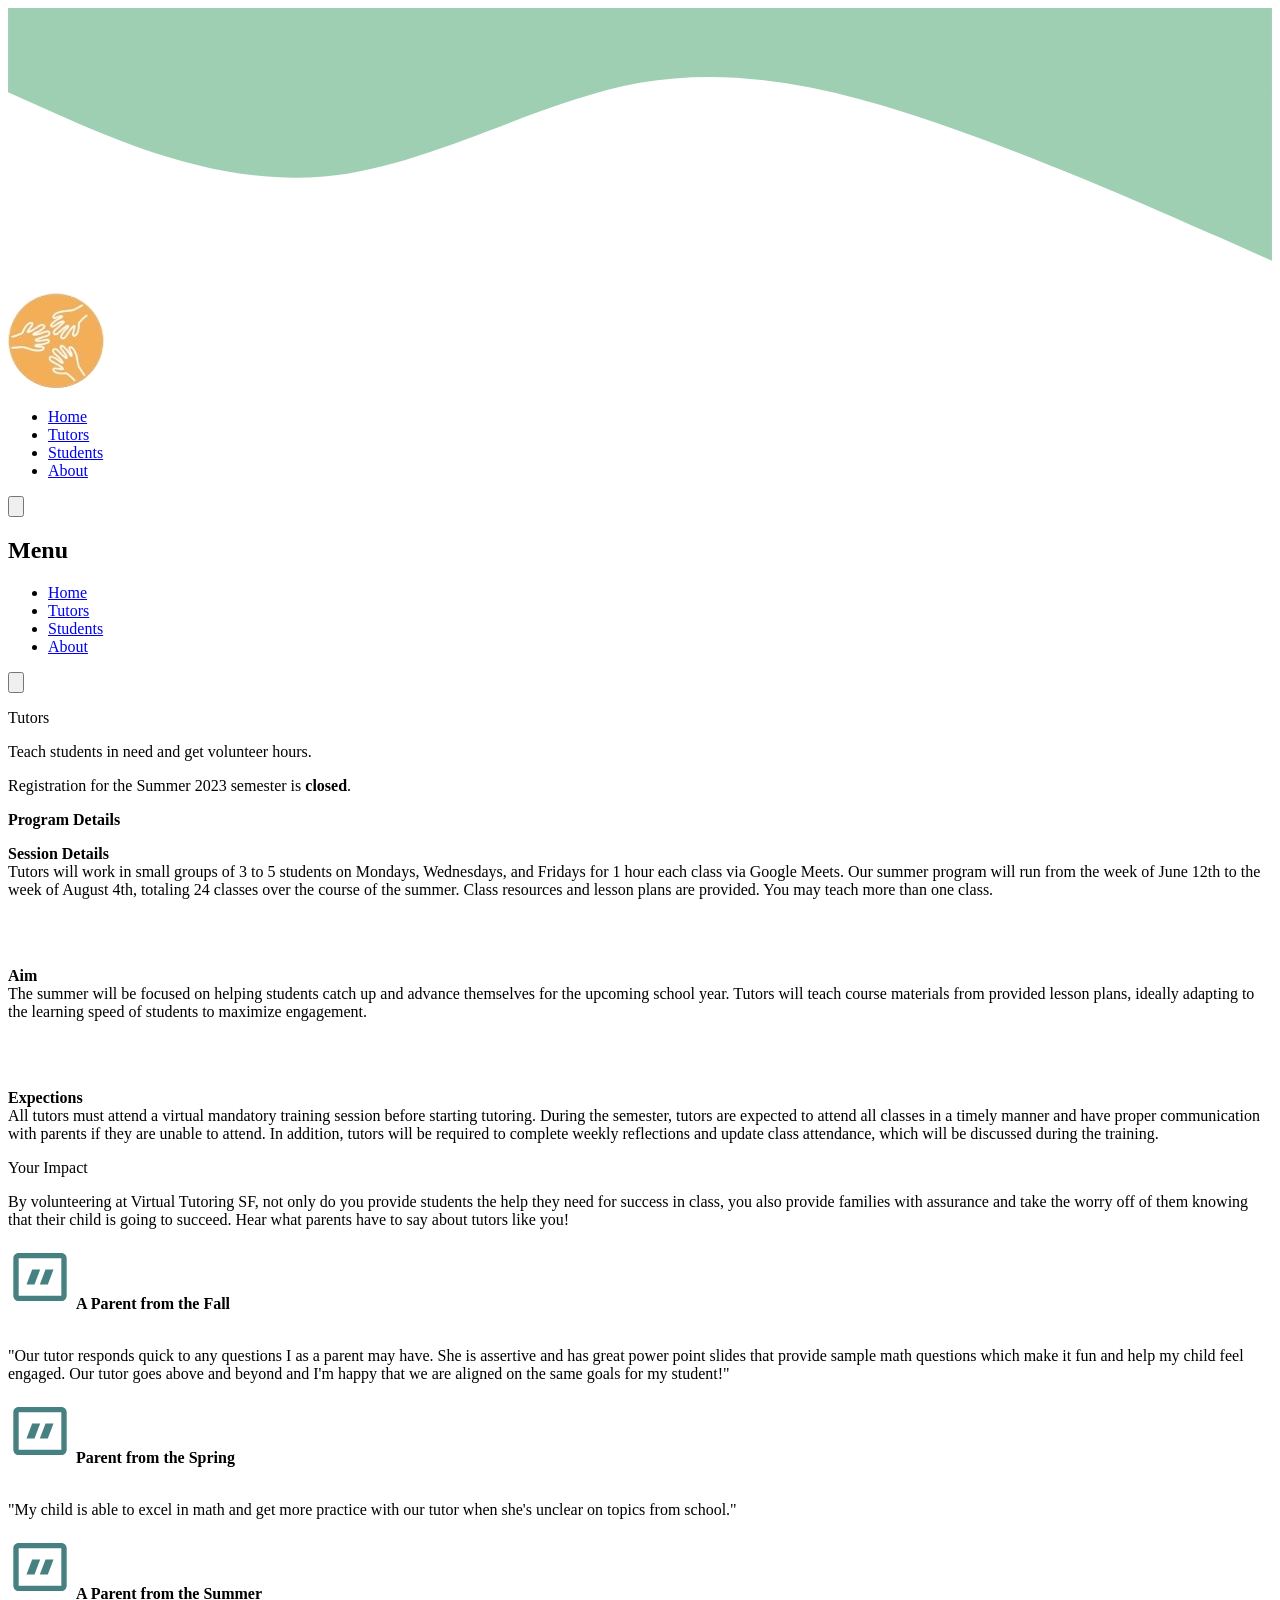
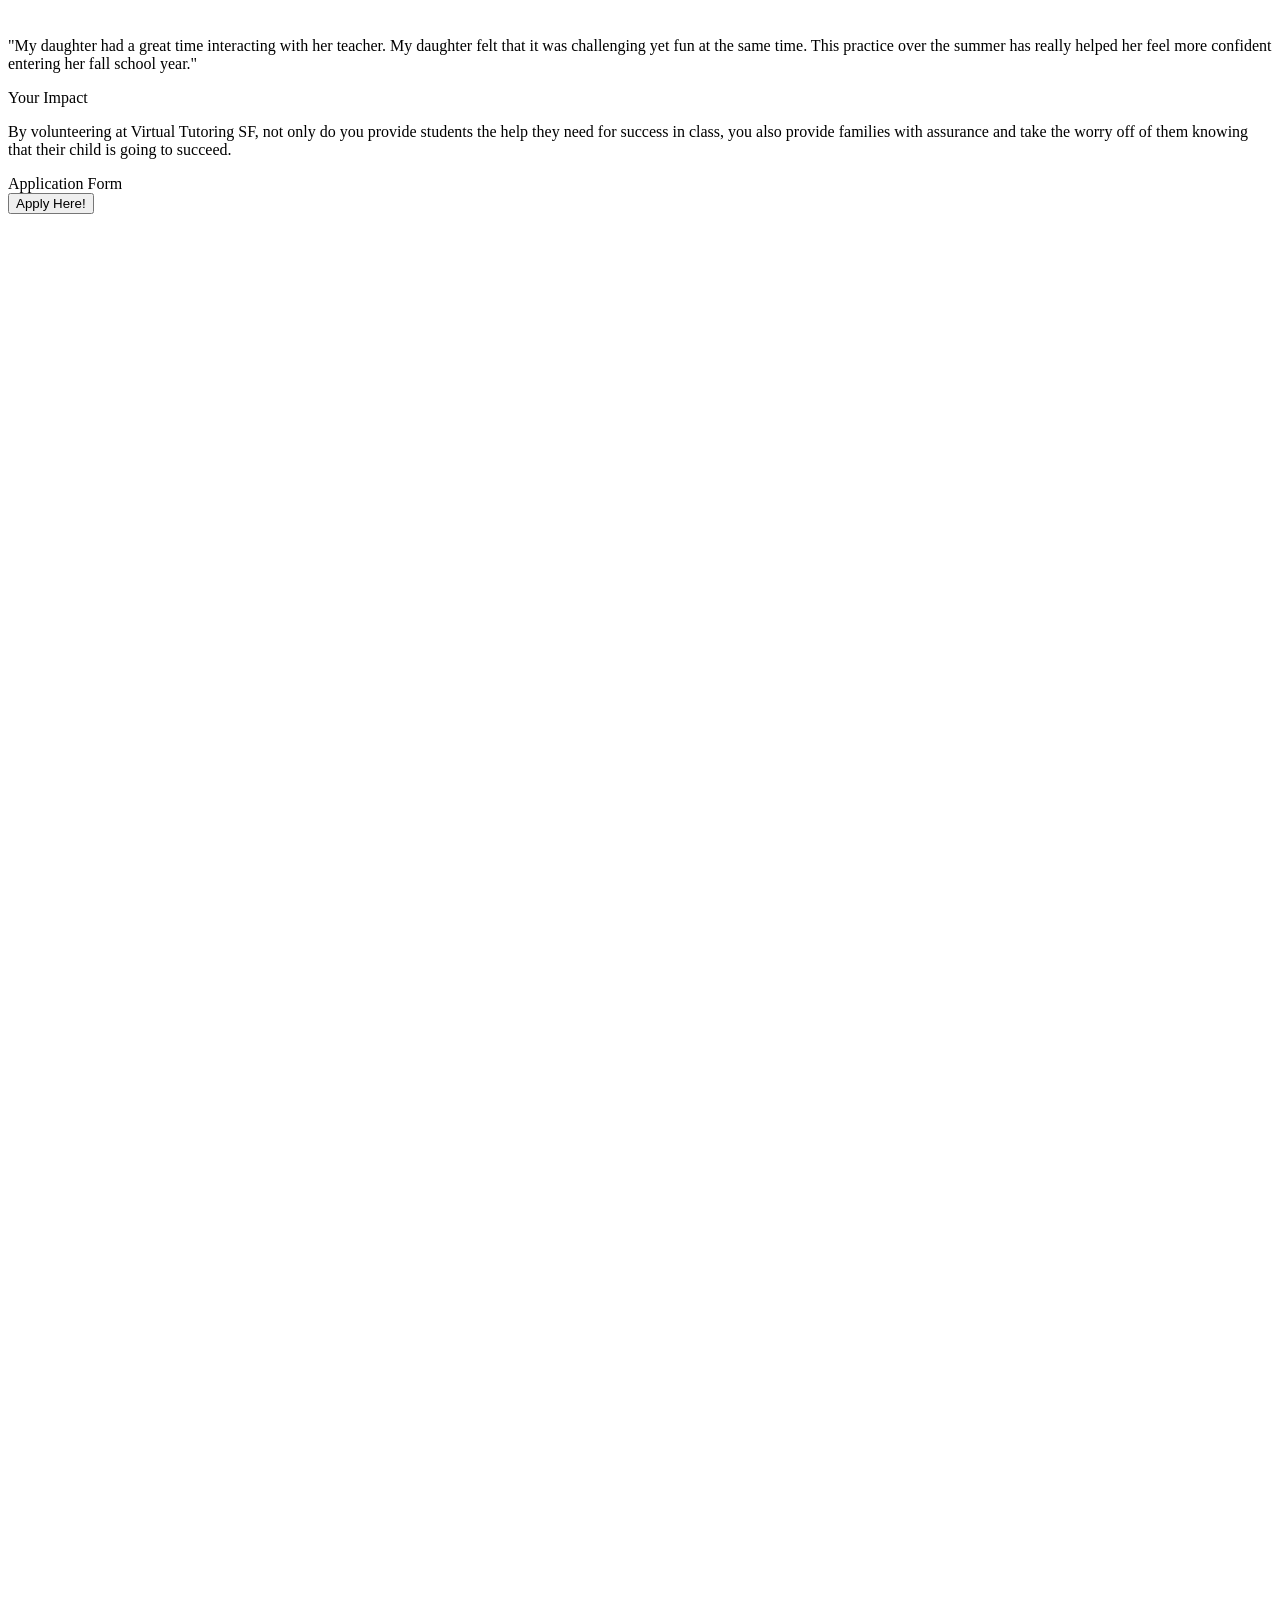
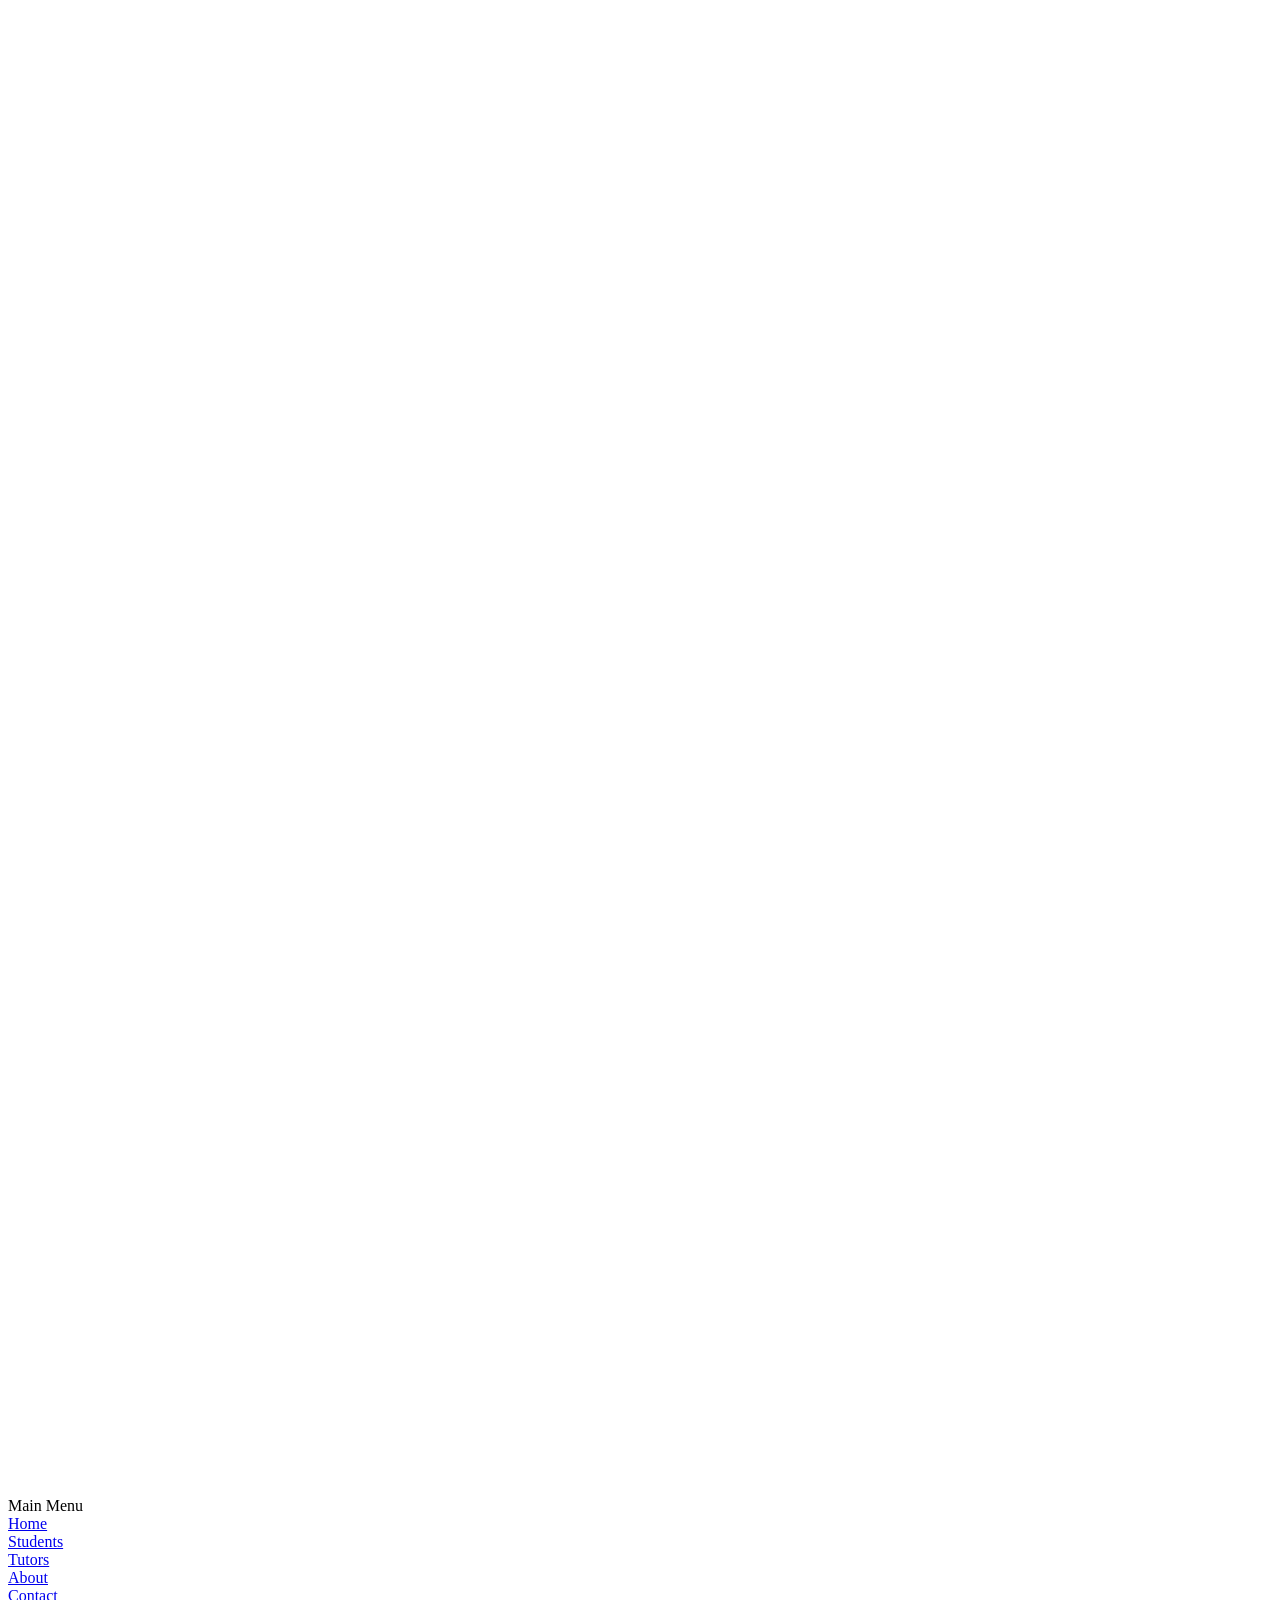
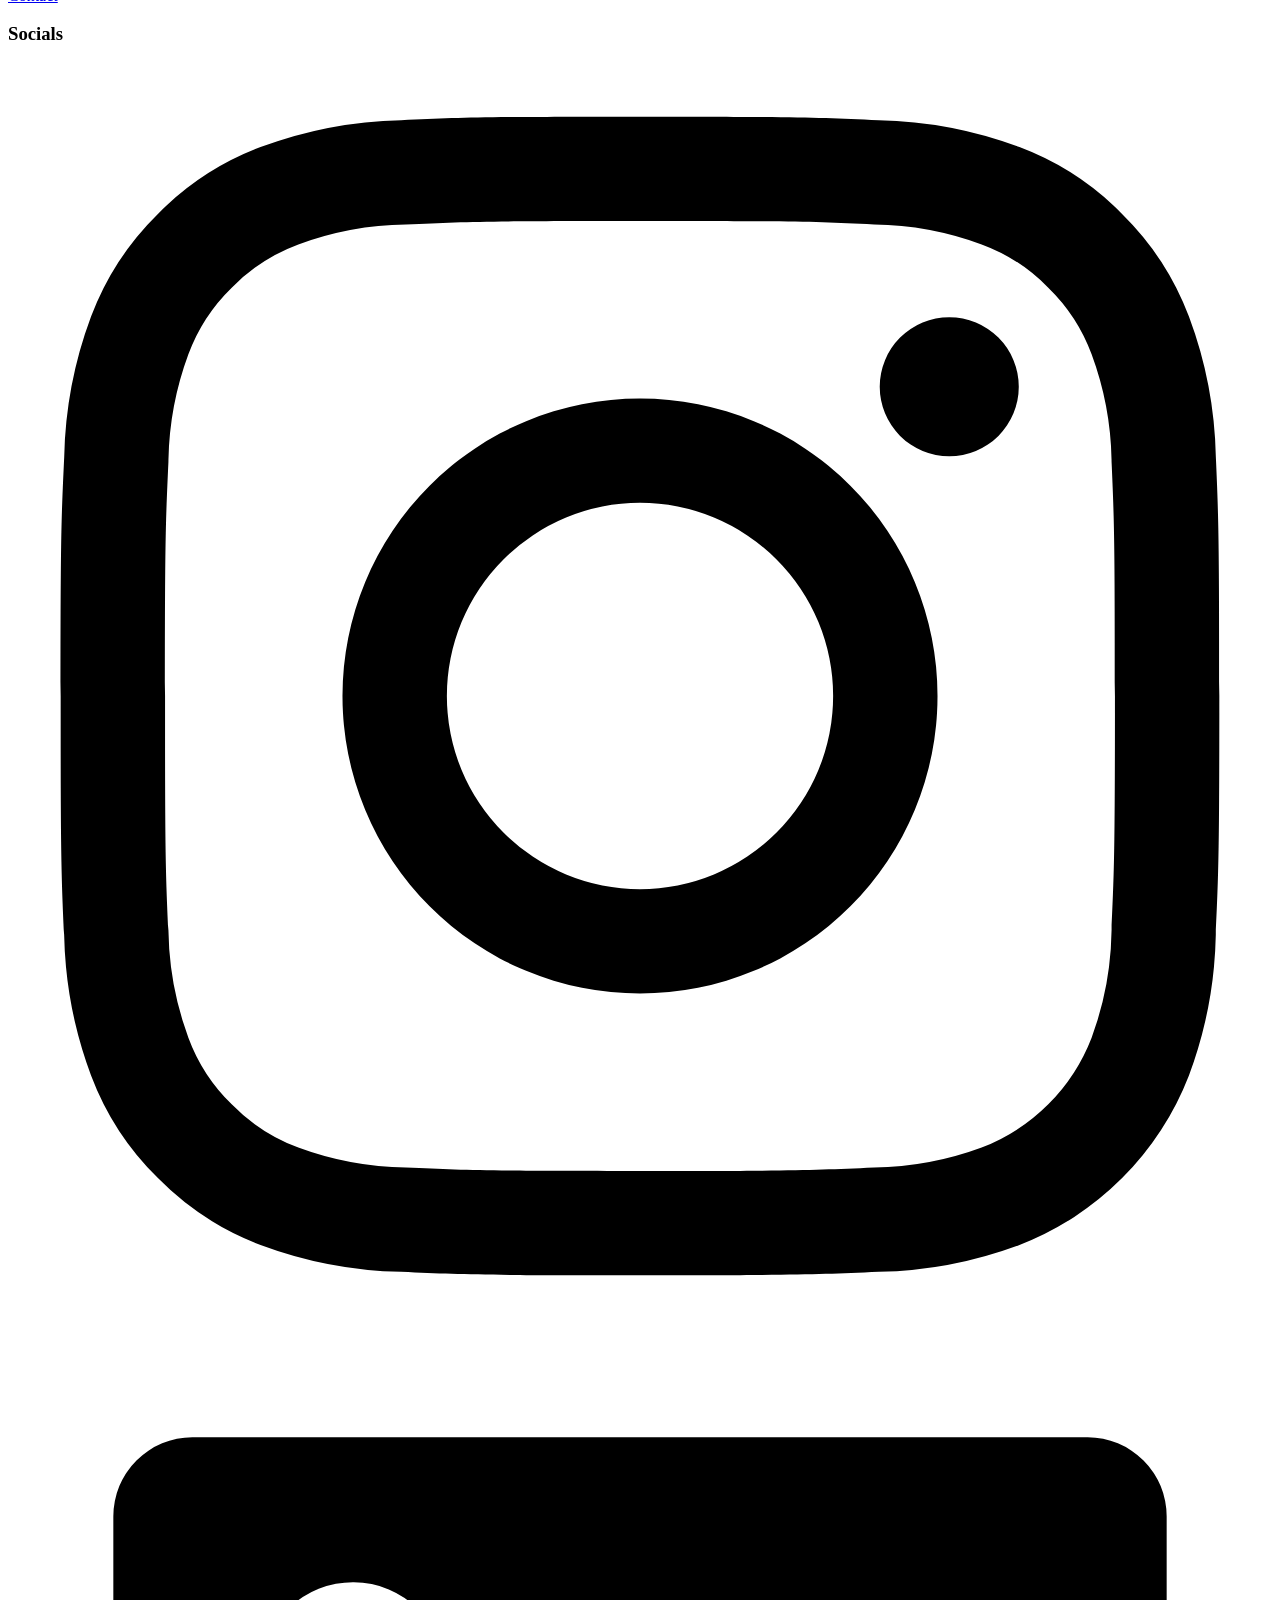
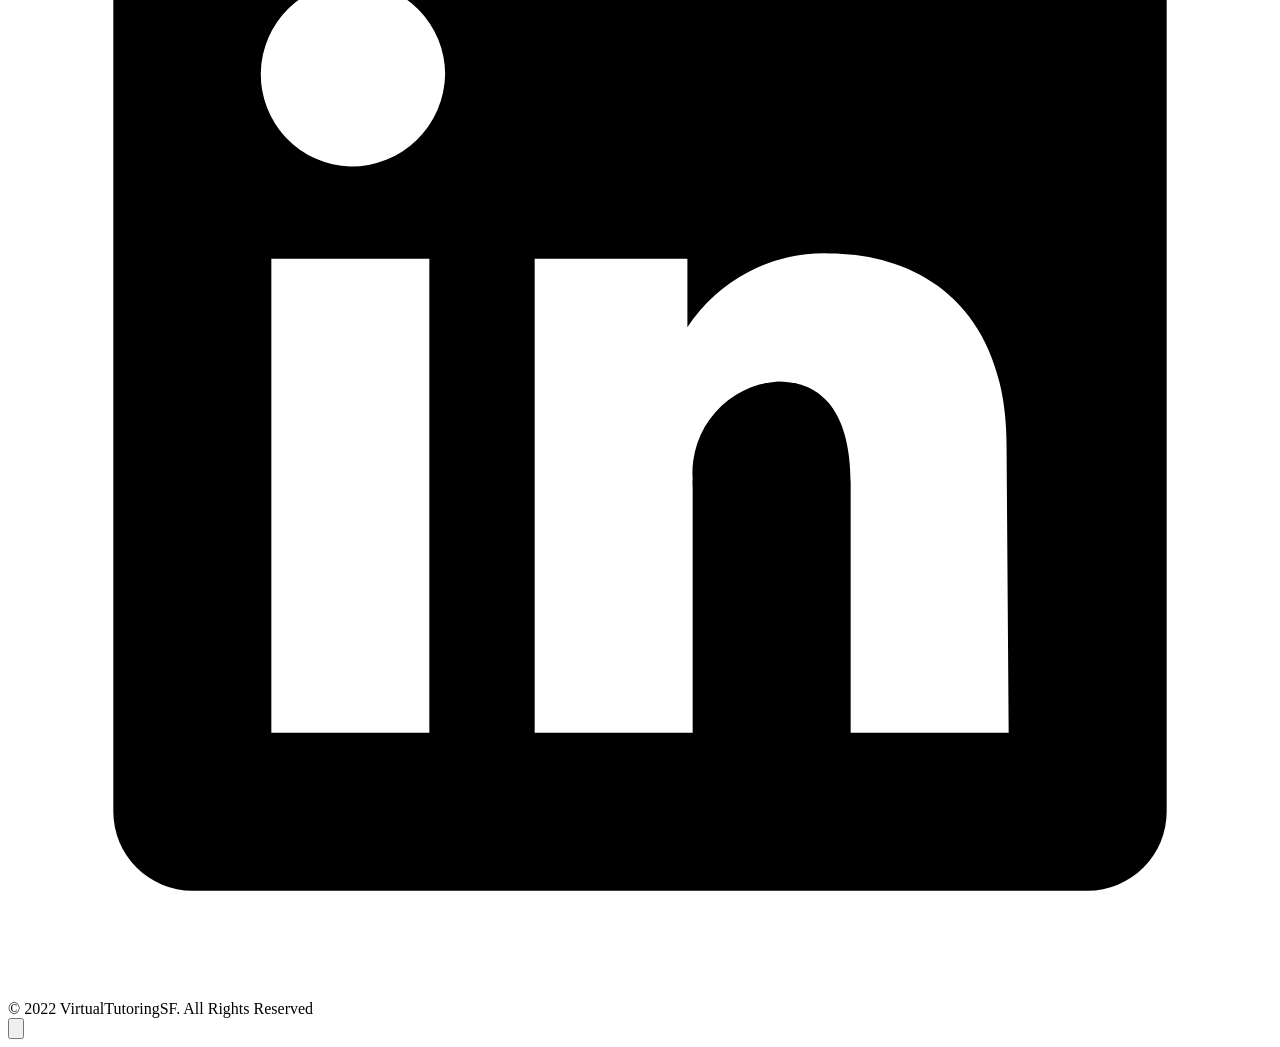
<file: src/tutors.html>
<!DOCTYPE html>
<!--[if lt IE 7]>
<html class="no-js lt-ie9 lt-ie8 lt-ie7">
	<![endif]-->
<!--[if IE 7]>
	<html class="no-js lt-ie9 lt-ie8">
		<![endif]-->
<!--[if IE 8]>
		<html class="no-js lt-ie9">
			<![endif]-->
<!--[if gt IE 8]>
			<html class="no-js">
				<![endif]-->
<html lang="en" class="cl-w-full cl-h-full cl-overflow-x-hidden">
    <head>
        <script async src="https://www.googletagmanager.com/gtag/js?id=G-YH5N89E3L8"></script>
        <script>
            window.dataLayer = window.dataLayer || [];
            function gtag(){dataLayer.push(arguments);}
            gtag('js', new Date());
            gtag('config', 'G-YH5N89E3L8');
        </script>
        <meta charset="utf-8">
        <meta http-equiv="X-UA-Compatible" content="IE=edge">
        <title>Tutors</title>
        <meta name="description" content="">
        <meta name="viewport" content="width=device-width, initial-scale=1">
        <link rel="apple-touch-icon" sizes="180x180" href="./static/assets/favicons/apple-touch-icon.png">
        <link rel="icon" type="image/png" sizes="32x32" href="./static/assets/favicons/favicon-32x32.png">
        <link rel="icon" type="image/png" sizes="16x16" href="./static/assets/favicons/favicon-16x16.png">
        <link rel="manifest" href="./static/assets/favicons/site.webmanifest">
        <link rel="preconnect" href="https://fonts.googleapis.com">
        <link rel="preconnect" href="https://fonts.gstatic.com" crossorigin>
        <link href="https://fonts.googleapis.com/css2?family=Inter+Tight:wght@300;500&family=Inter:wght@500&family=Montserrat&family=Poppins:wght@500&display=swap" rel="stylesheet">
    </head>
    <body class="cl-relative cl-w-full cl-h-full cl-overflow-x-hidden">
        <!--[if lt IE 7]>
													<p class="browsehappy">You are using an 
																
																
														<strong>outdated</strong> browser. Please 
																
																
														<a href="https://www.youtube.com/watch?v=dQw4w9WgXcQ">upgrade your browser</a> to improve your experience.
															
															
													</p>
													<![endif]-->
        <svg id="wave" xmlns="http://www.w3.org/2000/svg" viewBox="0 0 1440 320">
            <path fill="#9FCFB2" fill-opacity="1" d="M0,96L60,122.7C120,149,240,203,360,192C480,181,600,107,720,85.3C840,64,960,96,1080,138.7C1200,181,1320,235,1380,261.3L1440,288L1440,0L1380,0C1320,0,1200,0,1080,0C960,0,840,0,720,0C600,0,480,0,360,0C240,0,120,0,60,0L0,0Z"></path>
        </svg>
        <nav class="cl-absolute cl-flex cl-w-full cl-items-center cl-z-20">
            <div class="cl-mt-3 cl-ml-3">
                <a href="./index.html">
                    <img class="cl-w-3/5" src="./static/assets/logo.png">
                </a>
            </div>
            <div class="cl-ml-auto cl-mr-4 cl-mt-3">
                <ul class="cl-hidden lg:cl-block cl-list-none child:cl-inline child:cl-mx-2 cl-text-xl">
                    <li>
                        <a href="./index.html">
                            <span>Home</span>
                        </a>
                    </li>
                    <li>
                        <a href="./tutors.html">
                            <span class="cl-active cl-border-b-2 cl-border-[#82a18f]">Tutors</span>
                        </a>
                    </li>
                    <li>
                        <a href="./students.html">
                            <span>Students</span>
                        </a>
                    </li>
                    <li>
                        <a href="./about.html">
                            <span>About</span>
                        </a>
                    </li>
                </ul>
                <div class="cl-block sm:cl-hidden">
                    <button onclick="lib.openMenuDropdown()">
                        <img class="cl-w-10 cl-aspect-square" src="./static/assets/menu-dropdown.svg">
                    </button>
                </div>
                
                <div class="cl-menu-dropdown cl-hide cl-absolute cl-top-0 cl-right-0 cl-w-screen cl-h-screen cl-bg-[#c5f7d9] cl-z-50">
                    <div class="cl-text-center cl-my-3 cl-mt-64">
                        <h2 class="cl-text-5xl cl-mb-6 cl-font-bold">Menu</h2>
                        <ul class="cl-text-2xl child:cl-my-3">
                            <li>
                                <a href="./index.html">
                                    <span>Home</span>
                                </a>
                            </li>
                            <li>
                                <a href="./tutors.html">
                                    <span>Tutors</span>
                                </a>
                            </li>
                            <li>
                                <a href="./students.html">
                                    <span>Students</span>
                                </a>
                            </li>
                            <li>
                                <a href="./about.html">
                                    <span>About</span>
                                </a>
                            </li>
                        </ul>
                    </div>
                    <div class="cl-absolute cl-top-0 cl-right-0">
                        <div class="cl-mr-4 cl-mt-3">
                            <button onclick="lib.closeMenuDropdown()">
                                <img class="cl-w-10 cl-aspect-square" src="./static/assets/menu-dropdown-exit.svg">
                            </button>
                        </div>
                    </div>
                </div>
            </div>
        </nav>
        <div class="cl-title-group">
            <div class="cl-header">
                <p>Tutors</p>
            </div>
            <div class="cl-block cl-w-full cl-text-center cl-mx-auto cl-font-medium cl-text-xl cl-mb-3 cl-px-7">
                <p>Teach students in need and get volunteer hours. </p>
            </div>
        </div>
        <div class="cl-header-extend">
            <p>Registration for the Summer 2023 semester is <b>closed</b>. <span id="extra"></span>
            </p>
        </div>
        <div class="cl-summary">
            <div class='cl-row'>
                <div class='cl-column' id="right-column">
                    <div class='cl-blue-column'>
                        <b>Program Details</b>
                    </div>
                </div>
                <div class='cl-column'>
                    <div class='cl-green-column'>
                        <p>
                            <b>Session Details</b>
                            <br>Tutors will work in small groups of 3 to 5 students on Mondays, Wednesdays, and Fridays for 1 hour each class via Google Meets. Our summer program will run from the week of June 12th to the week of August 4th, totaling 24 classes over the course of the summer. Class resources and lesson plans are provided. You may teach more than one class.
                        </p>
                        <br>
                        <br>
                        <p>
                            <b>Aim</b>
                            <br>The summer will be focused on helping students catch up and advance themselves for the upcoming school year. Tutors will teach course materials from provided lesson plans, ideally adapting to the learning speed of students to maximize engagement.
                        </p>
                        <br>
                        <br>
                        <p>
                            <b>Expections</b>
                            <br>All tutors must attend a virtual mandatory training session before starting tutoring. During the semester, tutors are expected to attend all classes in a timely manner and have proper communication with parents if they are unable to attend. In addition, tutors will be required to complete weekly reflections and update class attendance, which will be discussed during the training.
                        </p>
                    </div>
                </div>
            </div>
        </div>
        <div class="cl-grid">
            <div class="cl-column-1">
                <div class='cl-header-3'> Your Impact </div>
                <div>
                    <div class="cl-impact-text">
                        <p>By volunteering at Virtual Tutoring SF, not only do you provide students the help they need for success in class, you also provide families with assurance and take the worry off of them knowing that their child is going to succeed. Hear what parents have to say about tutors like you!</p>
                    </div>
                </div>
            </div>
            <div class="cl-parent-reviews">
                <div class="cl-slider-container">
                    <div class="cl-slider">
                        <div class="cl-slides">
                            <div id="slides__1" class="cl-slide">
                                <div class="cl-slide__text">
                                    <div class="cl-box">
                                        <div class="cl-class-title">
                                            <svg id="m1" width="64" height="64" viewBox="0 0 24 24" fill="none" xmlns="http://www.w3.org/2000/svg">
                                                <path fill-rule="evenodd" clip-rule="evenodd" d="M20 5H4V19H20V5ZM4 3C2.89543 3 2 3.89543 2 5V19C2 20.1046 2.89543 21 4 21H20C21.1046 21 22 20.1046 22 19V5C22 3.89543 21.1046 3 20 3H4Z" fill="#468080" />
                                                <path d="M9.06723 9.19629H12.0672L9.93267 14.8038H6.93267L9.06723 9.19629Z" fill="#468080" />
                                                <path d="M14.0672 9.19629H17.0672L14.9327 14.8038H11.9327L14.0672 9.19629Z" fill="#468080" />
                                            </svg>
                                            <b>A Parent from the Fall </b>
                                        </div>
                                        <br>
                                        <div class="cl-class-desc">
                                            <p>"Our tutor responds quick to any questions I as a parent may have. She is assertive and has great power point slides that provide sample math questions which make it fun and help my child feel engaged. Our tutor goes above and beyond and I'm happy that we are aligned on the same goals for my student!"</p>
                                        </div>
                                    </div>
                                </div>
                                <a class="cl-slide__prev" href="#slides__5" title="Next"></a>
                                <a class="cl-slide__next" href="#slides__2" title="Next"></a>
                            </div>
                            <div id="slides__2" class="cl-slide">
                                <div class="cl-slide__text">
                                    <div class="cl-box">
                                        <div class="cl-class-title">
                                            <svg id="m1" width="64" height="64" viewBox="0 0 24 24" fill="none" xmlns="http://www.w3.org/2000/svg">
                                                <path fill-rule="evenodd" clip-rule="evenodd" d="M20 5H4V19H20V5ZM4 3C2.89543 3 2 3.89543 2 5V19C2 20.1046 2.89543 21 4 21H20C21.1046 21 22 20.1046 22 19V5C22 3.89543 21.1046 3 20 3H4Z" fill="#468080" />
                                                <path d="M9.06723 9.19629H12.0672L9.93267 14.8038H6.93267L9.06723 9.19629Z" fill="#468080" />
                                                <path d="M14.0672 9.19629H17.0672L14.9327 14.8038H11.9327L14.0672 9.19629Z" fill="#468080" />
                                            </svg>
                                            <b>Parent from the Spring </b>
                                        </div>
                                        <br>
                                        <div class="cl-class-desc">
                                            <p>"My child is able to excel in math and get more practice with our tutor when she's unclear on topics from school."</p>
                                        </div>
                                    </div>
                                </div>
                                <a class="cl-slide__prev" href="#slides__1" title="Prev"></a>
                                <a class="cl-slide__next" href="#slides__3" title="Next"></a>
                            </div>
                            <div id="slides__3" class="cl-slide">
                                <div class="cl-slide__text">
                                    <div class="cl-box">
                                        <div class="cl-class-title">
                                            <svg id="m1" width="64" height="64" viewBox="0 0 24 24" fill="none" xmlns="http://www.w3.org/2000/svg">
                                                <path fill-rule="evenodd" clip-rule="evenodd" d="M20 5H4V19H20V5ZM4 3C2.89543 3 2 3.89543 2 5V19C2 20.1046 2.89543 21 4 21H20C21.1046 21 22 20.1046 22 19V5C22 3.89543 21.1046 3 20 3H4Z" fill="#468080" />
                                                <path d="M9.06723 9.19629H12.0672L9.93267 14.8038H6.93267L9.06723 9.19629Z" fill="#468080" />
                                                <path d="M14.0672 9.19629H17.0672L14.9327 14.8038H11.9327L14.0672 9.19629Z" fill="#468080" />
                                            </svg>
                                            <b>A Parent from the Summer </b>
                                        </div>
                                        <br>
                                        <div class="cl-class-desc">
                                            <p>"My daughter had a great time interacting with her teacher. My daughter felt that it was challenging yet fun at the same time. This practice over the summer has really helped her feel more confident entering her fall school year."</p>
                                        </div>
                                    </div>
                                </div>
                                <a class="cl-slide__prev" href="#slides__2" title="Prev"></a>
                                <a class="cl-slide__next" href="#slides__1" title="Next"></a>
                            </div>
                        </div>
                    </div>
                </div>
            </div>
        </div>
        <div class="cl-grid"></div>
        <div class="cl-mobile-impact">
            <div class="cl-your-impact"> Your Impact </div>
            <div>
                <div class="cl-impact">
                    <p>By volunteering at Virtual Tutoring SF, not only do you provide students the help they need for success in class, you also provide families with assurance and take the worry off of them knowing that their child is going to succeed.</p>
                </div>
            </div>
        </div>
        <div class='cl-header-2' id="apply-text">Application Form</div>
        <a title="Sign up" href="https://docs.google.com/forms/d/e/1FAIpQLSdVzcz2X6v5y2bGoZWSSeJcOBCYJikC2QqBrl_VtpuJ82qKxw/viewform?usp=sf_link">
        <div class="cl-button">
            <button title="Apply Here" type="button">Apply Here!</button>
        </div>
        </a>
        <iframe src="https://docs.google.com/forms/d/e/1FAIpQLSdVzcz2X6v5y2bGoZWSSeJcOBCYJikC2QqBrl_VtpuJ82qKxw/viewform?embedded=true" width="640" height="4479" frameborder="0" marginheight="0" marginwidth="0">Loading…</iframe>
        <footer class="cl-w-full cl-px-5 cl-py-4 cl-flex cl-mt-36 cl-flex-wrap cl-bg-[#aeece1] cl-text-[#2f463e]">
            <div class="cl-w-1/2 cl-flex cl-flex-wrap cl-flex-col">
                <div class="cl-font-semibold cl-text-2xl">Main Menu</div>
                <div>
                    <a href="./index.html">Home</a>
                </div>
                <div>
                    <a href="./students.html">Students</a>
                </div>
                <div>
                    <a href="./tutors.html">Tutors</a>
                </div>
                <div>
                    <a href="./about.html">About</a>
                </div>
                <div>
                    <a href="mailto:virtualtutoringsf@gmail.com">Contact</a>
                </div>
            </div>
            <div class="cl-w-1/2 cl-flex cl-flex-wrap cl-items-start cl-content-start child:cl-mr-1">
                <h3 class="cl-font-semibold cl-text-2xl cl-mb-2 cl-w-full">Socials</h3>
                <a href="https://www.instagram.com/virtualtutoringsf/">
                    <img class="cl-w-8 cl-filter-green1" src="./static/assets/instagram-logo.svg" onerror="this.src=''">
                </a>
                <a href="https://www.linkedin.com/company/virtual-tutoring-sf/">
                    <img class="cl-w-8 cl-filter-green1" src="./static/assets/linkedin-logo.svg" onerror="this.src=''">
                </a>
            </div>
            <div class="cl-w-full cl-mt-6"> © 2022 VirtualTutoringSF. All Rights Reserved </div>
        </footer>
        <div class="cl-fixed cl-bottom-3 cl-right-3">
            <button class="cl-scroll-to-top cl-flex sm:cl-hidden cl-justify-center cl-items-center cl-rounded-full cl-w-14 cl-aspect-square cl-bg-peach1 cl-opacity-0" onclick="lib.initScrollToTop()">
                <img class="cl-w-8 cl-filter-white" src="./static/assets/up.svg" onerror="this.src=''">
            </button>
        </div>
    </body>
</html>
</file>
<file: dist/803.110eab4f74e6b0f28b4c.css>
*,:after,:before{border:0 solid #e5e7eb;-webkit-box-sizing:border-box;box-sizing:border-box}:after,:before{--tw-content:""}html{-webkit-text-size-adjust:100%;-webkit-font-feature-settings:normal;font-feature-settings:normal;font-family:ui-sans-serif,system-ui,-apple-system,BlinkMacSystemFont,Segoe UI,Roboto,Helvetica Neue,Arial,Noto Sans,sans-serif,Apple Color Emoji,Segoe UI Emoji,Segoe UI Symbol,Noto Color Emoji;line-height:1.5;-moz-tab-size:4;-o-tab-size:4;tab-size:4}body{line-height:inherit;margin:0}hr{border-top-width:1px;color:inherit;height:0}abbr:where([title]){-webkit-text-decoration:underline dotted;text-decoration:underline dotted}h1,h2,h3,h4,h5,h6{font-size:inherit;font-weight:inherit}a{color:inherit;text-decoration:inherit}b,strong{font-weight:bolder}code,kbd,pre,samp{font-family:ui-monospace,SFMono-Regular,Menlo,Monaco,Consolas,Liberation Mono,Courier New,monospace;font-size:1em}small{font-size:80%}sub,sup{font-size:75%;line-height:0;position:relative;vertical-align:baseline}sub{bottom:-.25em}sup{top:-.5em}table{border-collapse:collapse;border-color:inherit;text-indent:0}button,input,optgroup,select,textarea{color:inherit;font-family:inherit;font-size:100%;font-weight:inherit;line-height:inherit;margin:0;padding:0}button,select{text-transform:none}[type=button],[type=reset],[type=submit],button{-webkit-appearance:button;background-color:transparent;background-image:none}:-moz-focusring{outline:auto}:-moz-ui-invalid{box-shadow:none}progress{vertical-align:baseline}::-webkit-inner-spin-button,::-webkit-outer-spin-button{height:auto}[type=search]{-webkit-appearance:textfield;outline-offset:-2px}::-webkit-search-decoration{-webkit-appearance:none}::-webkit-file-upload-button{-webkit-appearance:button;font:inherit}summary{display:list-item}blockquote,dd,dl,figure,h1,h2,h3,h4,h5,h6,hr,p,pre{margin:0}fieldset{margin:0}fieldset,legend{padding:0}menu,ol,ul{list-style:none;margin:0;padding:0}textarea{resize:vertical}input::-webkit-input-placeholder,textarea::-webkit-input-placeholder{color:#9ca3af;opacity:1}input::-moz-placeholder,textarea::-moz-placeholder{color:#9ca3af;opacity:1}input:-ms-input-placeholder,textarea:-ms-input-placeholder{color:#9ca3af;opacity:1}input::-ms-input-placeholder,textarea::-ms-input-placeholder{color:#9ca3af;opacity:1}input::placeholder,textarea::placeholder{color:#9ca3af;opacity:1}[role=button],button{cursor:pointer}:disabled{cursor:default}audio,canvas,embed,iframe,img,object,svg,video{display:block;vertical-align:middle}img,video{height:auto;max-width:100%}[hidden]{display:none}*,:after,:before{--tw-border-spacing-x:0;--tw-border-spacing-y:0;--tw-translate-x:0;--tw-translate-y:0;--tw-rotate:0;--tw-skew-x:0;--tw-skew-y:0;--tw-scale-x:1;--tw-scale-y:1;--tw-pan-x: ;--tw-pan-y: ;--tw-pinch-zoom: ;--tw-scroll-snap-strictness:proximity;--tw-ordinal: ;--tw-slashed-zero: ;--tw-numeric-figure: ;--tw-numeric-spacing: ;--tw-numeric-fraction: ;--tw-ring-inset: ;--tw-ring-offset-width:0px;--tw-ring-offset-color:#fff;--tw-ring-color:rgba(59,130,246,.5);--tw-ring-offset-shadow:0 0 #0000;--tw-ring-shadow:0 0 #0000;--tw-shadow:0 0 #0000;--tw-shadow-colored:0 0 #0000;--tw-blur: ;--tw-brightness: ;--tw-contrast: ;--tw-grayscale: ;--tw-hue-rotate: ;--tw-invert: ;--tw-saturate: ;--tw-sepia: ;--tw-drop-shadow: ;--tw-backdrop-blur: ;--tw-backdrop-brightness: ;--tw-backdrop-contrast: ;--tw-backdrop-grayscale: ;--tw-backdrop-hue-rotate: ;--tw-backdrop-invert: ;--tw-backdrop-opacity: ;--tw-backdrop-saturate: ;--tw-backdrop-sepia: }::-webkit-backdrop{--tw-border-spacing-x:0;--tw-border-spacing-y:0;--tw-translate-x:0;--tw-translate-y:0;--tw-rotate:0;--tw-skew-x:0;--tw-skew-y:0;--tw-scale-x:1;--tw-scale-y:1;--tw-pan-x: ;--tw-pan-y: ;--tw-pinch-zoom: ;--tw-scroll-snap-strictness:proximity;--tw-ordinal: ;--tw-slashed-zero: ;--tw-numeric-figure: ;--tw-numeric-spacing: ;--tw-numeric-fraction: ;--tw-ring-inset: ;--tw-ring-offset-width:0px;--tw-ring-offset-color:#fff;--tw-ring-color:rgba(59,130,246,.5);--tw-ring-offset-shadow:0 0 #0000;--tw-ring-shadow:0 0 #0000;--tw-shadow:0 0 #0000;--tw-shadow-colored:0 0 #0000;--tw-blur: ;--tw-brightness: ;--tw-contrast: ;--tw-grayscale: ;--tw-hue-rotate: ;--tw-invert: ;--tw-saturate: ;--tw-sepia: ;--tw-drop-shadow: ;--tw-backdrop-blur: ;--tw-backdrop-brightness: ;--tw-backdrop-contrast: ;--tw-backdrop-grayscale: ;--tw-backdrop-hue-rotate: ;--tw-backdrop-invert: ;--tw-backdrop-opacity: ;--tw-backdrop-saturate: ;--tw-backdrop-sepia: }::backdrop{--tw-border-spacing-x:0;--tw-border-spacing-y:0;--tw-translate-x:0;--tw-translate-y:0;--tw-rotate:0;--tw-skew-x:0;--tw-skew-y:0;--tw-scale-x:1;--tw-scale-y:1;--tw-pan-x: ;--tw-pan-y: ;--tw-pinch-zoom: ;--tw-scroll-snap-strictness:proximity;--tw-ordinal: ;--tw-slashed-zero: ;--tw-numeric-figure: ;--tw-numeric-spacing: ;--tw-numeric-fraction: ;--tw-ring-inset: ;--tw-ring-offset-width:0px;--tw-ring-offset-color:#fff;--tw-ring-color:rgba(59,130,246,.5);--tw-ring-offset-shadow:0 0 #0000;--tw-ring-shadow:0 0 #0000;--tw-shadow:0 0 #0000;--tw-shadow-colored:0 0 #0000;--tw-blur: ;--tw-brightness: ;--tw-contrast: ;--tw-grayscale: ;--tw-hue-rotate: ;--tw-invert: ;--tw-saturate: ;--tw-sepia: ;--tw-drop-shadow: ;--tw-backdrop-blur: ;--tw-backdrop-brightness: ;--tw-backdrop-contrast: ;--tw-backdrop-grayscale: ;--tw-backdrop-hue-rotate: ;--tw-backdrop-invert: ;--tw-backdrop-opacity: ;--tw-backdrop-saturate: ;--tw-backdrop-sepia: }.ma{width:100%}@media (min-width:640px){.ma{max-width:640px}}@media (min-width:768px){.ma{max-width:768px}}@media (min-width:1024px){.ma{max-width:1024px}}@media (min-width:1280px){.ma{max-width:1280px}}@media (min-width:1536px){.ma{max-width:1536px}}.tb{position:fixed}.ub{position:absolute}.vb{position:relative}.wb{bottom:0;left:0;right:0;top:0}.xb{top:0}.yb{right:0}.zb{top:0}._b{bottom:.75rem}.ac{right:.75rem}.bc\[5\%\]{bottom:5%}.cc{left:0}.dc{top:-30rem}.ec{left:-40rem}.fc\[35rem\]{top:-35rem}.gc\[50\%\]{left:50%}.hc{z-index:20}.ic{z-index:50}.jc{z-index:-10}.kc{z-index:10}.lc{grid-column:span 1/span 1}.mc{margin:1rem}.nc{margin-bottom:.75rem;margin-top:.75rem}.oc{margin-left:1.25rem;margin-right:1.25rem}.pc{margin-bottom:1.25rem;margin-top:1.25rem}.qc{margin-left:auto;margin-right:auto}.rc{margin-left:-100%;margin-right:-100%}.sc{margin-left:.5rem;margin-right:.5rem}.tc{margin-bottom:8rem;margin-top:8rem}.uc{margin-bottom:auto;margin-top:auto}.vc{margin-bottom:1rem;margin-top:1rem}.wc{margin-top:.75rem}.xc{margin-left:.75rem}.yc{margin-left:auto}.zc{margin-right:1rem}._c{margin-top:16rem}.ad{margin-bottom:1.5rem}.bd{margin-bottom:.5rem}.cd{margin-top:1.5rem}.dd{margin-top:1rem}.ed{margin-top:2.5rem}.fd{margin-right:auto}.gd{margin-bottom:1rem}.hd{margin-bottom:8rem}.id{margin-bottom:1.25rem}.jd{margin-top:2rem}.kd{margin-bottom:4rem}.ld{margin-top:8rem}.md{margin-top:9rem}.nd{margin-bottom:.75rem}.od{display:block}.k{display:-webkit-box;display:-ms-flexbox;display:flex}.ha{display:grid}.j{display:none}.pd{aspect-ratio:1/1}.qd{height:100%}.rd{height:100vh}.sd{height:-webkit-fit-content;height:-moz-fit-content;height:fit-content}.td{height:1.5rem}.ud{width:100%}.vd\/5{width:60%}.wd{width:2.5rem}.xd{width:100vw}.yd\/2{width:50%}.zd{width:2rem}._d{width:3.5rem}.ae{width:-webkit-fit-content;width:-moz-fit-content;width:fit-content}.be{width:1.5rem}.ce\/12{width:75%}.de{width:30rem}.yd\/3{width:33.333333%}.ee{width:1500px}.fe\[1120px\]{width:1120px}.fe\[70rem\]{width:70rem}.ge{max-width:24rem}.he\[50\%\]{--tw-translate-x:-50%;-webkit-transform:translate(var(--tw-translate-x),var(--tw-translate-y)) rotate(var(--tw-rotate)) skewX(var(--tw-skew-x)) skewY(var(--tw-skew-y)) scaleX(var(--tw-scale-x)) scaleY(var(--tw-scale-y));-ms-transform:translate(var(--tw-translate-x),var(--tw-translate-y)) rotate(var(--tw-rotate)) skewX(var(--tw-skew-x)) skewY(var(--tw-skew-y)) scaleX(var(--tw-scale-x)) scaleY(var(--tw-scale-y));transform:translate(var(--tw-translate-x),var(--tw-translate-y)) rotate(var(--tw-rotate)) skewX(var(--tw-skew-x)) skewY(var(--tw-skew-y)) scaleX(var(--tw-scale-x)) scaleY(var(--tw-scale-y))}.ie{-webkit-user-select:none;-moz-user-select:none;-ms-user-select:none;user-select:none}.je{list-style-type:none}.ke{grid-template-columns:repeat(1,minmax(0,1fr))}.le{grid-template-rows:repeat(4,minmax(0,1fr))}.me{-webkit-box-orient:vertical;-webkit-box-direction:normal;-ms-flex-direction:column;flex-direction:column}.ne{-ms-flex-wrap:wrap;flex-wrap:wrap}.oe{-ms-flex-line-pack:center;align-content:center}.pe{-ms-flex-line-pack:start;align-content:flex-start}.qe{-webkit-box-align:start;-ms-flex-align:start;align-items:flex-start}.re{-webkit-box-align:center;-ms-flex-align:center;align-items:center}.se{-webkit-box-pack:center;-ms-flex-pack:center;justify-content:center}.te{-ms-flex-item-align:center;align-self:center}.g{overflow:hidden}.ue{overflow-x:hidden}.ve{border-radius:9999px}.we{border-radius:1.5rem}.xe{border-radius:1rem}.ye{border-bottom-width:2px}.ze\[\#d89a3e\]{--tw-border-opacity:1;border-color:rgb(216 154 62/var(--tw-border-opacity))}.ze\[\#ffd8b7\]{--tw-border-opacity:1;border-color:rgb(255 216 183/var(--tw-border-opacity))}.ze\[\#b2915e\]{--tw-border-opacity:1;border-color:rgb(178 145 94/var(--tw-border-opacity))}.ze\[\#82a18f\]{--tw-border-opacity:1;border-color:rgb(130 161 143/var(--tw-border-opacity))}._e\[\#f1a790\]{--tw-bg-opacity:1;background-color:rgb(241 167 144/var(--tw-bg-opacity))}.af{--tw-bg-opacity:1;background-color:rgb(255 216 183/var(--tw-bg-opacity))}.bf{--tw-bg-opacity:1;background-color:rgb(253 186 116/var(--tw-bg-opacity))}.cf{--tw-bg-opacity:1;background-color:rgb(107 114 128/var(--tw-bg-opacity))}.df{--tw-bg-opacity:1;background-color:rgb(255 251 235/var(--tw-bg-opacity))}.ef{--tw-bg-opacity:1;background-color:rgb(253 230 138/var(--tw-bg-opacity))}._e\[\#f1c590\]{--tw-bg-opacity:1;background-color:rgb(241 197 144/var(--tw-bg-opacity))}.ff{--tw-bg-opacity:1;background-color:rgb(251 146 60/var(--tw-bg-opacity))}._e\[\#c5f7d9\]{--tw-bg-opacity:1;background-color:rgb(197 247 217/var(--tw-bg-opacity))}._e\[\#aeece1\]{--tw-bg-opacity:1;background-color:rgb(174 236 225/var(--tw-bg-opacity))}.gf{--tw-bg-opacity:0.75}.hf{fill:currentColor}.if{padding:2rem}.jf{padding-left:1.25rem;padding-right:1.25rem}.kf{padding-bottom:1rem;padding-top:1rem}.lf{padding-bottom:.75rem;padding-top:.75rem}.mf{padding-bottom:1.5rem;padding-top:1.5rem}.nf{padding-left:3rem;padding-right:3rem}.of{padding-left:1.75rem;padding-right:1.75rem}.pf{padding-top:2.25rem}.qf{padding-top:8rem}.rf{text-align:left}.sf{text-align:center}.tf{vertical-align:middle}.uf{font-size:1.25rem;line-height:1.75rem}.vf{font-size:3rem;line-height:1}.wf{font-size:1.5rem;line-height:2rem}.xf{font-size:2.25rem;line-height:2.5rem}.yf{font-size:4.5rem;line-height:1}.zf\[1\.5rem\]{font-size:1.5rem}._f{font-weight:700}.ag{font-weight:600}.bg{font-weight:800}.cg{font-weight:500}.dg{--tw-text-opacity:1;color:rgb(212 110 16/var(--tw-text-opacity))}.eg{--tw-text-opacity:1;color:rgb(107 114 128/var(--tw-text-opacity))}.fg{--tw-text-opacity:1;color:rgb(75 85 99/var(--tw-text-opacity))}.gg{--tw-text-opacity:1;color:rgb(234 179 8/var(--tw-text-opacity))}.hg{--tw-text-opacity:1;color:rgb(96 164 44/var(--tw-text-opacity))}.ig{--tw-text-opacity:1;color:rgb(0 0 0/var(--tw-text-opacity))}.zf\[\#2f463e\]{--tw-text-opacity:1;color:rgb(47 70 62/var(--tw-text-opacity))}.jg{text-decoration-line:underline}.m{opacity:0}body{font-family:Inter,sans-serif}svg path{stroke-width:.3}#circle3{left:50%;top:-37rem;-webkit-transform:translateX(-50%);-ms-transform:translateX(-50%);transform:translateX(-50%)}.kg{font-size:2.25rem!important;font-weight:500!important;line-height:2.25rem!important;margin-bottom:1.25rem!important}.lg{-webkit-filter:invert(46%) sepia(30%) saturate(1961%) hue-rotate(356deg) brightness(96%) contrast(92%);filter:invert(46%) sepia(30%) saturate(1961%) hue-rotate(356deg) brightness(96%) contrast(92%)}.mg{-webkit-filter:invert(71%) sepia(29%) saturate(5661%) hue-rotate(1deg) brightness(104%) contrast(103%);filter:invert(71%) sepia(29%) saturate(5661%) hue-rotate(1deg) brightness(104%) contrast(103%)}.ng{-webkit-filter:invert(98%) sepia(98%) saturate(0) hue-rotate(33deg) brightness(103%) contrast(104%);filter:invert(98%) sepia(98%) saturate(0) hue-rotate(33deg) brightness(103%) contrast(104%)}.og{-webkit-filter:invert(21%) sepia(22%) saturate(565%) hue-rotate(108deg) brightness(101%) contrast(87%);filter:invert(21%) sepia(22%) saturate(565%) hue-rotate(108deg) brightness(101%) contrast(87%)}.pg{padding:1rem .5rem}.qg{font-size:1.875rem!important;font-weight:400!important;line-height:1.875rem!important;margin-bottom:.5rem!important;margin-top:.75rem!important}.g{overflow:hidden}.rg{-webkit-perspective:100rem;perspective:100rem}.ja>*{pointer-events:none}.ja .ia{height:100%;position:relative;-webkit-transform-style:preserve-3d;transform-style:preserve-3d;-webkit-transition:-webkit-transform .8s;transition:-webkit-transform .8s;-o-transition:transform .8s;transition:transform .8s;transition:transform .8s,-webkit-transform .8s;width:100%}.ja.ka .ia{-webkit-transform:rotateY(180deg);transform:rotateY(180deg)}.ja .ia .y,.ja .ia .x{-webkit-backface-visibility:hidden;backface-visibility:hidden;height:100%;width:100%}.ja .ia .y{position:absolute;top:0;-webkit-transform:rotateY(180deg);transform:rotateY(180deg)}.h{width:100%}.h,.h.i{-webkit-transition:width .5s ease;-o-transition:width .5s ease;transition:width .5s ease}.h.i{width:0}.l{opacity:1}.l,.l.m{-webkit-transition:opacity .5s ease;-o-transition:opacity .5s ease;transition:opacity .5s ease}.l.m{opacity:0}.a .b{-webkit-box-orient:horizontal!important;-webkit-box-direction:normal!important;-webkit-box-align:center!important;-ms-flex-align:center!important;align-items:center!important;display:-webkit-box!important;display:-ms-flexbox!important;display:flex!important;-ms-flex-flow:row nowrap!important;flex-flow:row nowrap!important;margin-left:auto!important;margin-right:auto!important;overflow:hidden!important;-ms-scroll-snap-type:x mandatory!important;scroll-snap-type:x mandatory!important}.a .b>*{-webkit-box-flex:0!important;-ms-flex:none!important;flex:none!important;line-height:50rem!important;-o-object-fit:cover!important;object-fit:cover!important;text-align:center!important;width:100%!important}.a .c>*{opacity:75%;-webkit-transition:background-color 1s ease,-webkit-transform .25s ease;transition:background-color 1s ease,-webkit-transform .25s ease;-o-transition:background-color 1s ease,transform .25s ease;transition:background-color 1s ease,transform .25s ease;transition:background-color 1s ease,transform .25s ease,-webkit-transform .25s ease}.a .c>.d{background-color:orange;-webkit-transition:background-color 1s ease;-o-transition:background-color 1s ease;transition:background-color 1s ease}.a .b .f{-webkit-animation-duration:1s;animation-duration:1s;-webkit-animation-fill-mode:forwards;animation-fill-mode:forwards;-webkit-animation-iteration-count:1;animation-iteration-count:1;-webkit-animation-name:scrollX;animation-name:scrollX;-webkit-animation-play-state:running;animation-play-state:running;-webkit-animation-timing-function:ease;animation-timing-function:ease}.a .b .e{-webkit-animation-duration:.1s;animation-duration:.1s;-webkit-animation-fill-mode:forwards;animation-fill-mode:forwards;-webkit-animation-iteration-count:1;animation-iteration-count:1;-webkit-animation-name:scrollX;animation-name:scrollX;-webkit-animation-play-state:running;animation-play-state:running;-webkit-animation-timing-function:ease;animation-timing-function:ease}@-webkit-keyframes scrollX{to{-webkit-transform:translateX(-100%);transform:translateX(-100%)}}@keyframes scrollX{to{-webkit-transform:translateX(-100%);transform:translateX(-100%)}}@media(min-width:375px){#circle3{top:-39rem}.kg{font-size:3rem!important;font-weight:500!important;line-height:3rem!important;margin-bottom:1.25rem!important}.qg{font-size:2.25rem!important;line-height:2.25rem!important;margin-bottom:.5rem!important;margin-top:.75rem!important}.pg{padding:.875rem}}.ma{height:auto;margin:3% auto 0;position:relative;width:100%}.sg{height:100%}.tg{display:block;position:relative;width:100%}.tg ul.ug{display:inline-block;padding-right:9rem;width:100%}.tg ul.ug li{border-left:1px dashed #ffcf88;list-style:none;margin:auto auto auto 10em;min-height:50px;padding:0 0 50px 30px;position:relative}.tg ul.ug li:last-child{border-left:0}.tg ul.ug li:before{background:#eec161;border:8px solid #e6a152;border-radius:500%;content:" ";height:20px;left:-10px;position:absolute;top:13px;-webkit-transition:all .5s ease-in-out;-o-transition:all .5s ease-in-out;transition:all .5s ease-in-out;width:20px}.tg ul.ug li:hover:before{border-color:#8d6a19;-webkit-transition:all 1s ease-in-out;-o-transition:all 1s ease-in-out;transition:all 1s ease-in-out}ul.ug li .vg{color:#c78624;font-size:2rem;position:relative;width:auto}.wg{color:#000;font-size:1.75rem}@media(min-width:640px){.kg{font-size:3.75rem!important;font-weight:500!important;line-height:3.75rem!important;margin-bottom:1.25rem!important}.qg{font-size:3rem!important;line-height:3rem!important;margin-bottom:.5rem!important}.a .c>:hover{-webkit-transform:scale(1.5);-ms-transform:scale(1.5);transform:scale(1.5);-webkit-transition:-webkit-transform .25s ease;transition:-webkit-transform .25s ease;-o-transition:transform .25s ease;transition:transform .25s ease;transition:transform .25s ease,-webkit-transform .25s ease}}.child\:sc>*{margin-left:.5rem;margin-right:.5rem}.child\:nc>*{margin-bottom:.75rem;margin-top:.75rem}.child\:xg>*{margin-left:0;margin-right:0}.child\:child\:sc>*>*{margin-left:.5rem;margin-right:.5rem}.child\:yg>*{margin-right:.25rem}.child\:id>*{margin-bottom:1.25rem}.child\:gd>*{margin-bottom:1rem}.child\:zg>*{display:inline}.child\:k>*{display:-webkit-box;display:-ms-flexbox;display:flex}.child\:_g>*{height:.5rem}.child\:ah>*{width:3rem}.child\:child\:ve>*>*{border-radius:9999px}.child\:child\:bh>*>*{--tw-bg-opacity:1;background-color:rgb(152 10 0/var(--tw-bg-opacity))}.child\:ch>*{--tw-bg-opacity:1;background-color:rgb(212 110 16/var(--tw-bg-opacity))}.child\:child\:dh>*>*{--tw-text-opacity:1;color:rgb(255 255 255/var(--tw-text-opacity))}@media (min-width:640px){.sm\:eh{top:-40rem}.sm\:xg{margin-left:0;margin-right:0}.sm\:fh{margin-bottom:4rem;margin-top:4rem}.sm\:qc{margin-left:auto;margin-right:auto}.sm\:gh{margin-top:24rem}.sm\:hh{margin-bottom:11rem}.sm\:ih{margin-bottom:2rem}.sm\:jh{margin-top:11rem}.sm\:kh{margin-top:0}.sm\:od{display:block}.sm\:k{display:-webkit-box;display:-ms-flexbox;display:flex}.sm\:ha{display:grid}.sm\:j{display:none}.sm\:vd\/4{width:75%}.sm\:yd\/2{width:50%}.sm\:fe\[80\%\]{width:80%}.sm\:lh{grid-template-columns:repeat(2,minmax(0,1fr))}.sm\:mh{grid-template-columns:repeat(4,minmax(0,1fr))}.sm\:nh{grid-template-rows:repeat(1,minmax(0,1fr))}.sm\:oh{gap:1.75rem}.sm\:ph\[2rem\]{border-radius:2rem}.sm\:ph\[4rem\]{border-radius:4rem}.sm\:af{--tw-bg-opacity:1;background-color:rgb(255 216 183/var(--tw-bg-opacity))}.sm\:qh{padding-left:1.5rem;padding-right:1.5rem}.sm\:rh{padding-bottom:1.25rem;padding-top:1.25rem}.sm\:sh{padding-left:3.5rem;padding-right:3.5rem}.sm\:th{padding-bottom:2rem;padding-top:2rem}.sm\:uh{padding-left:10rem;padding-right:10rem}.sm\:vh{padding-bottom:7rem;padding-top:7rem}.sm\:wh{padding-bottom:.5rem;padding-top:.5rem}.sm\:xh{padding-top:12rem}.sm\:yh{padding-top:.75rem}.sm\:rf{text-align:left}.sm\:zf\[6rem\]{font-size:6rem}.sm\:vf{font-size:3rem;line-height:1}.sm\:zh{font-size:3.75rem;line-height:1}.sm\:wf{font-size:1.5rem;line-height:2rem}.sm\:_h{font-size:6rem;line-height:1}.sm\:zf\[1\.5rem\]{font-size:1.5rem}.sm\:ai\[500\]{font-weight:500}.sm\:bi{line-height:1.625}.child\:sm\:ci>*{margin-left:1rem;margin-right:1rem}}@media (min-width:1024px){.lg\:od{display:block}.lg\:j{display:none}}
</file>
<file: dist/about.110eab4f74e6b0f28b4c.css>
body{background-color:#fff;font-family:Inter,sans-serif}.n{font-size:4rem;font-weight:700;margin:auto;padding-top:10%;text-align:center}.o{font-size:1.8rem;margin-top:1.5rem;text-align:center}#arrow{margin:8rem auto auto}.p{color:#383838;font-size:3rem}#mainNavbar{font-size:1rem;font-weight:400}#mainNavbar .q:hover{color:#ea1c2c}.r.s{background:#fff;-webkit-transition:background .5s;-o-transition:background .5s;transition:background .5s}.t{background-color:#e6e6e6;border:1px solid #ccc;border-radius:20px;margin:50px 0;padding:20px}.u{-webkit-box-orient:vertical;-webkit-box-direction:normal;display:-webkit-box;display:-ms-flexbox;display:flex;-ms-flex-direction:column;flex-direction:column}.v{background-color:#e9ab38;border-radius:20px;-webkit-box-shadow:0 15px 35px hsla(0,0%,41%,.2);box-shadow:0 15px 35px hsla(0,0%,41%,.2);color:#fff;height:400px;margin:15px;width:300px}.w,.v{border:1px solid orange}.w{border-radius:50%;height:150px;margin:30px auto;-o-object-fit:cover;object-fit:cover;width:150px}.x{background-color:#e9ab38;border-radius:20px;-webkit-box-shadow:0 5px 10px rgba(0,0,0,.2);box-shadow:0 5px 10px rgba(0,0,0,.2);max-height:500px;max-width:18rem;padding:1.5em .5em .5em;text-align:center}.x img{border-radius:50%;-webkit-box-shadow:0 0 10px rgba(0,0,0,.2);box-shadow:0 0 10px rgba(0,0,0,.2);margin:0 auto;width:65%}.y{-webkit-box-pack:center;-ms-flex-pack:center;-webkit-box-align:center;-ms-flex-align:center;align-items:center;background-color:#e9ab38;border-radius:20px;display:-webkit-box;display:-ms-flexbox;display:flex;justify-content:center;padding-left:2rem;padding-right:2rem;text-align:center}.z{font-size:1.5em;font-weight:700}._{background:orange;border:none;color:#fff;padding-left:20px;padding-right:20px}.aa{position:relative}.aa img{height:auto;width:100%}.aa .ba{background-color:#ff6257;border:none;border-radius:20px;color:#fff;left:50%;padding:20px;position:absolute;top:90%;-webkit-transform:translate(-50%,-50%);transform:translate(-50%,-50%);-ms-transform:translate(-50%,-50%)}.ca{font-size:35px}.da{height:auto;width:50%}.ea{margin:auto}.fa{margin:1.5rem auto 24px}.ga{-webkit-box-pack:center;-ms-flex-pack:center;-webkit-box-align:center;-ms-flex-align:center;align-items:center;display:-webkit-box;display:-ms-flexbox;display:flex;justify-content:center}#popup{background-color:#fff;border:1px solid #000;display:none;left:50%;padding:20px;position:fixed;top:50%;-webkit-transform:translate(-50%,-50%);-ms-transform:translate(-50%,-50%);transform:translate(-50%,-50%)}#popup-trigger{cursor:pointer}.ha{grid-row-gap:12rem;display:grid;grid-template-columns:repeat(3,1fr);grid-template-rows:repeat(3,1fr);margin:10rem auto 7rem;padding-left:6rem;padding-right:6rem}@media (max-width:1024px){body{background:#c6ffdd;background:-webkit-gradient(linear,left top,left bottom,from(#f7a2a5),color-stop(#fbd786),to(#c6ffdd));background:-o-linear-gradient(top,#f7a2a5,#fbd786,#c6ffdd);background:linear-gradient(180deg,#f7a2a5,#fbd786,#c6ffdd)}.ha{display:block;margin-top:4rem;padding:0}.ia{margin-bottom:3rem}#wave{display:none}h1{margin-top:6rem}.o{margin-left:2rem;margin-right:2rem}#arrow{margin-top:2rem}}
</file>
<file: dist/students.110eab4f74e6b0f28b4c.css>
body{background-color:#faf1dd}.la,body{font-family:Inter,sans-serif}.la{-webkit-box-pack:center;-ms-flex-pack:center;-webkit-box-align:center;-ms-flex-align:center;align-items:center;display:-webkit-box;display:-ms-flexbox;display:flex;font-size:60px;font-weight:700;justify-content:center;margin:auto;padding-top:5rem;width:100%}.ma{grid-row-gap:20px;grid-column-gap:10vw;-webkit-box-pack:space-evenly;-ms-flex-pack:space-evenly;-webkit-box-align:top;-ms-flex-align:top;-webkit-box-align:space-evenly;-ms-flex-align:space-evenly;align-items:top;align-items:space-evenly;display:grid;grid-row: auto auto auto;grid-template-columns:200px 200px;height:auto;justify-content:space-evenly;justify-items:center;margin:7vh auto auto;width:100%}.na{background-color:#f1c590;border-radius:15px;color:#000;display:block;font-family:Inter,sans-serif;height:100%;padding:20%;width:30vw}.oa{font-size:2.2em;font-weight:700}.pa{font-size:30px;height:auto}.qa{-webkit-box-pack:center;-ms-flex-pack:center;-webkit-box-align:center;-ms-flex-align:center;align-items:center;background-color:#922b2b;border-radius:10px;color:#fff;display:-webkit-box;display:-ms-flexbox;display:flex;font-size:23px;justify-content:center;margin:4vh auto 6vh;padding:10px 20px;width:-moz-fit-content;width:-webkit-fit-content;width:fit-content}.ra{font-size:1.3em}.sa{-webkit-box-pack:center;-ms-flex-pack:center;-webkit-box-align:center;-ms-flex-align:center;align-items:center;background-color:#f1d5a3;border-radius:25px;display:-webkit-box;display:-ms-flexbox;display:flex;font-size:1.2em;justify-content:center;margin:3vh auto auto;padding:25px;width:70vw}.ta{-webkit-box-orient:horizontal;-ms-flex-direction:row;flex-direction:row;-ms-flex-wrap:wrap;flex-wrap:wrap;width:100%}.ua,.ta{-webkit-box-direction:normal;display:-webkit-box;display:-ms-flexbox;display:flex}.ua{-webkit-box-orient:vertical;-ms-flex-preferred-size:100%;-webkit-box-flex:1;flex-basis:100%;-ms-flex:1;flex:1;-ms-flex-direction:column;flex-direction:column}.va{font-size:40px;height:100%;margin-left:20px;margin-right:30px}.va,.wa{-webkit-box-pack:center;-ms-flex-pack:center;-webkit-box-align:center;-ms-flex-align:center;align-items:center;display:-webkit-box;display:-ms-flexbox;display:flex;justify-content:center}.wa{font-size:60px;font-weight:700;margin:5% auto auto;width:100%}.xa{display:none}.ya{font-size:2em;font-weight:400;margin-bottom:10vh;margin-top:10vh;text-align:center}.za{-webkit-box-align:center;-ms-flex-align:center;-webkit-box-pack:center;-ms-flex-pack:center;align-items:center;display:-webkit-box;display:-ms-flexbox;display:flex;justify-content:center}#priorites{font-size:25px}#m1{margin-bottom:5%;max-width:8vw}#m2,#m3{margin-bottom:5%;max-width:7vw}#m4{margin-left:-2%}#m4,#m5{margin-bottom:5%;max-width:3.5vw}#wave{position:absolute;z-index:-3}._a{display:none}iframe{margin:4rem auto auto;overflow:hidden}.ab{display:none}.bb{color:#3d6889}.cb{color:#db5f5a}.db{margin-right:2rem}#attendance{margin-bottom:5%;margin-top:5%}.eb{display:none}@media (max-width:575px){._a{-webkit-box-align:center;-ms-flex-align:center;-webkit-box-pack:center;-ms-flex-pack:center;align-items:center;display:-webkit-box;display:-ms-flexbox;display:flex;justify-content:center}.fb{border-radius:20px;height:100%;margin:20px;max-width:600px;overflow:hidden;position:relative;text-align:center;width:100%}.gb{overflow-x:scroll;position:relative;scroll-behavior:smooth;-ms-scroll-snap-type:x mandatory;scroll-snap-type:x mandatory}.hb,.gb{display:-webkit-box;display:-ms-flexbox;display:flex}.hb{-webkit-box-pack:center;-ms-flex-pack:center;-webkit-box-align:center;-ms-flex-align:center;-ms-flex-negative:0;align-items:center;-webkit-box-sizing:border-box;box-sizing:border-box;flex-shrink:0;height:auto;justify-content:center;margin-right:30px;scroll-snap-align:center;-webkit-transform:scale(1);-ms-transform:scale(1);transform:scale(1);-webkit-transform-origin:center center;-ms-transform-origin:center center;transform-origin:center center;width:100%}.hb a{background:none;border:none}.fb:before,a.ib{left:5%;-ms-transform:rotate(135deg);transform:rotate(135deg);-webkit-transform:rotate(135deg)}.fb:after,a.jb{right:5%;-ms-transform:rotate(-45deg);transform:rotate(-45deg);-webkit-transform:rotate(-45deg)}.jb,.ib,.fb:after,.fb:before{border:solid #000;border-width:0 4px 4px 0;-webkit-box-sizing:border-box;box-sizing:border-box;height:35px;padding:3px;position:absolute;top:48%;width:35px}.fb:after,.fb:before{background:none;content:"";pointer-events:none;z-index:1}.kb{bottom:5%;-webkit-box-sizing:border-box;box-sizing:border-box;left:50%;margin-left:-100px;position:absolute;text-align:center;width:200px}.lb{background-color:#000;border-radius:50%;display:inline-block;height:10px;margin:0 10px;width:10px}#wave{display:none}.la{font-size:45px}.mb{margin-left:10px}.sa{border-radius:0;display:block;margin:20px 0 0;min-width:0;width:100%}.ma{display:none;margin:none}.va{display:none}.na{margin-bottom:20px;padding:40px;width:100%}#right-column,.oa{display:none}.wa{font-size:50px}.xa{display:inline-block}.qa{border-radius:30px;font-size:1.1em;margin-left:5px;margin-right:5px;text-align:center}.wa{margin-top:60px}#m1,#m2,#m3{max-width:13vh}#m1,#m2,#m3,#m4,#m5{margin:auto auto 1.5rem}#m4,#m5{max-width:7vh}#apply-text,iframe{display:none}.ab{-webkit-box-pack:center;-ms-flex-pack:center;-webkit-box-align:center;-ms-flex-align:center;align-items:center;background-color:#ffd16e;border-radius:20px;display:-webkit-box;display:-ms-flexbox;display:flex;font-size:1.3em;justify-content:center;margin:auto auto 3rem;padding:20px 30%;width:-moz-fit-content;width:-webkit-fit-content;width:fit-content}#extra{display:none}#attendance{margin-bottom:3rem;margin-top:1rem}.eb{display:block;font-size:30px;font-weight:700;margin-bottom:2rem}}
</file>
<file: dist/tutors.110eab4f74e6b0f28b4c.css>
body{background-color:#ebfcf6;font-family:Inter,sans-serif}#wave{height:140%;position:absolute;z-index:-3}.la{font-family:Inter,sans-serif;font-size:60px;font-weight:700;margin:auto;padding-top:5rem;width:100%}.la,.sa{-webkit-box-pack:center;-ms-flex-pack:center;-webkit-box-align:center;-ms-flex-align:center;align-items:center;display:-webkit-box;display:-ms-flexbox;display:flex;justify-content:center}.sa{background-color:#bcecd1;border-radius:25px;font-size:1.3em;margin:3vh auto auto;padding:25px;width:80vw}.ta{-webkit-box-orient:horizontal;-ms-flex-direction:row;flex-direction:row;-ms-flex-wrap:wrap;flex-wrap:wrap;width:100%}.ua,.ta{-webkit-box-direction:normal;display:-webkit-box;display:-ms-flexbox;display:flex}.ua{-webkit-box-orient:vertical;-ms-flex-preferred-size:100%;-webkit-box-flex:1;flex-basis:100%;-ms-flex:1;flex:1;-ms-flex-direction:column;flex-direction:column}.va{-webkit-box-pack:center;-ms-flex-pack:center;font-size:40px;height:100%;justify-content:center;margin-left:20px;margin-right:30px}.va,.ya{-webkit-box-align:center;-ms-flex-align:center;align-items:center;display:-webkit-box;display:-ms-flexbox;display:flex}.ya{font-size:60px;font-weight:700;height:50%;margin-left:12rem;margin-top:10rem;width:100%}.ha{display:grid;grid-template-columns:1fr 1fr;margin-top:5rem}.nb{display:grid;grid-template-rows:1fr 1fr;vertical-align:middle}._a{-webkit-box-align:center;-ms-flex-align:center;-webkit-box-pack:center;-ms-flex-pack:center;align-items:center;display:-webkit-box;display:-ms-flexbox;display:flex;height:100%;justify-content:center}.fb{border-radius:20px;height:100%;margin:20px;max-width:600px;overflow:hidden;position:relative;text-align:center;width:100%}.gb{overflow-x:hidden;position:relative;scroll-behavior:smooth;-ms-scroll-snap-type:x mandatory;scroll-snap-type:x mandatory}.hb,.gb{display:-webkit-box;display:-ms-flexbox;display:flex}.hb{-webkit-box-pack:center;-ms-flex-pack:center;-webkit-box-align:center;-ms-flex-align:center;-ms-flex-negative:0;align-items:center;-webkit-box-sizing:border-box;box-sizing:border-box;flex-shrink:0;height:auto;justify-content:center;margin-right:20%;scroll-snap-align:center;-webkit-transform:scale(1);-ms-transform:scale(1);transform:scale(1);-webkit-transform-origin:center center;-ms-transform-origin:center center;transform-origin:center center;width:100%}.hb a{background:none;border:none}.fb:before,a.ib{left:5%;top:52.5%;-ms-transform:rotate(135deg);transform:rotate(135deg);-webkit-transform:rotate(135deg)}.fb:after,a.jb{right:5%;top:52.5%;-ms-transform:rotate(-45deg);transform:rotate(-45deg);-webkit-transform:rotate(-45deg)}.jb,.ib,.fb:after,.fb:before{border:solid #000;border-width:0 4px 4px 0;-webkit-box-sizing:border-box;box-sizing:border-box;height:35px;margin-left:2rem;margin-right:2rem;padding:3px;position:absolute;top:50%;width:35px}.fb:after,.fb:before{background:none;content:"";pointer-events:none;z-index:1}.kb{bottom:5%;-webkit-box-sizing:border-box;box-sizing:border-box;left:50%;margin-left:-100px;position:absolute;text-align:center;width:200px}.lb{background-color:#000;border-radius:50%;display:inline-block;height:10px;margin:0 10px;width:10px}#m1,#m2,#m3{max-width:13vh}#m1,#m2,#m3,#m4,#m5{margin:auto auto 1.5rem}#m4,#m5{max-width:7vh}.na{background-color:#bcf5d3;border-radius:15px;color:#000;display:block;font-family:Inter,sans-serif;height:100%;padding:20%;width:30vw}.oa{font-size:2.2em;font-weight:700}.pa{font-size:30px;height:auto}.qa{-webkit-box-pack:center;-ms-flex-pack:center;-webkit-box-align:center;-ms-flex-align:center;align-items:center;background-color:#922b2b;border-radius:10px;color:#fff;display:-webkit-box;display:-ms-flexbox;display:flex;font-size:1.6em;justify-content:center;margin:4vh auto 6vh;padding:10px 20px;width:-moz-fit-content;width:-webkit-fit-content;width:fit-content}.ra{font-size:1.3em}.ob{-webkit-box-align:center;-ms-flex-align:center;-webkit-box-pack:center;-ms-flex-pack:center;align-items:center;display:-webkit-box;display:-ms-flexbox;display:flex;font-size:1.6em;justify-content:center;margin-right:2rem;padding-left:12rem}.pb{padding-top:3rem}.wa{-webkit-box-pack:center;-ms-flex-pack:center;-webkit-box-align:center;-ms-flex-align:center;align-items:center;display:-webkit-box;display:-ms-flexbox;display:flex;font-size:60px;font-weight:700;justify-content:center;margin:5% auto auto;width:100%}.ab{display:none}iframe{margin:4rem auto auto;overflow:hidden}.qb{display:none}@media (max-width:1024px){#wave,.ha{display:none}.sa{border-radius:0;display:block;margin:20px 0 0;min-width:0;width:100%}.va{display:none}.ma{display:none;margin:none}#right-column{display:none}.ab{-webkit-box-pack:center;-ms-flex-pack:center;-webkit-box-align:center;-ms-flex-align:center;align-items:center;background-color:#ffd16e;border-radius:20px;display:-webkit-box;display:-ms-flexbox;display:flex;font-size:1.3em;justify-content:center;margin:3rem auto;padding:20px 30%;width:-moz-fit-content;width:-webkit-fit-content;width:fit-content}#apply-text,iframe{display:none}.qb{display:block}.qa{border-radius:30px;font-size:1.1em;text-align:center}.rb{font-size:3rem;font-weight:700;margin-bottom:2rem;margin-top:3rem;text-align:center}.sb{font-size:1.3rem;padding-left:1.3rem;padding-right:1.3rem}}
</file>
